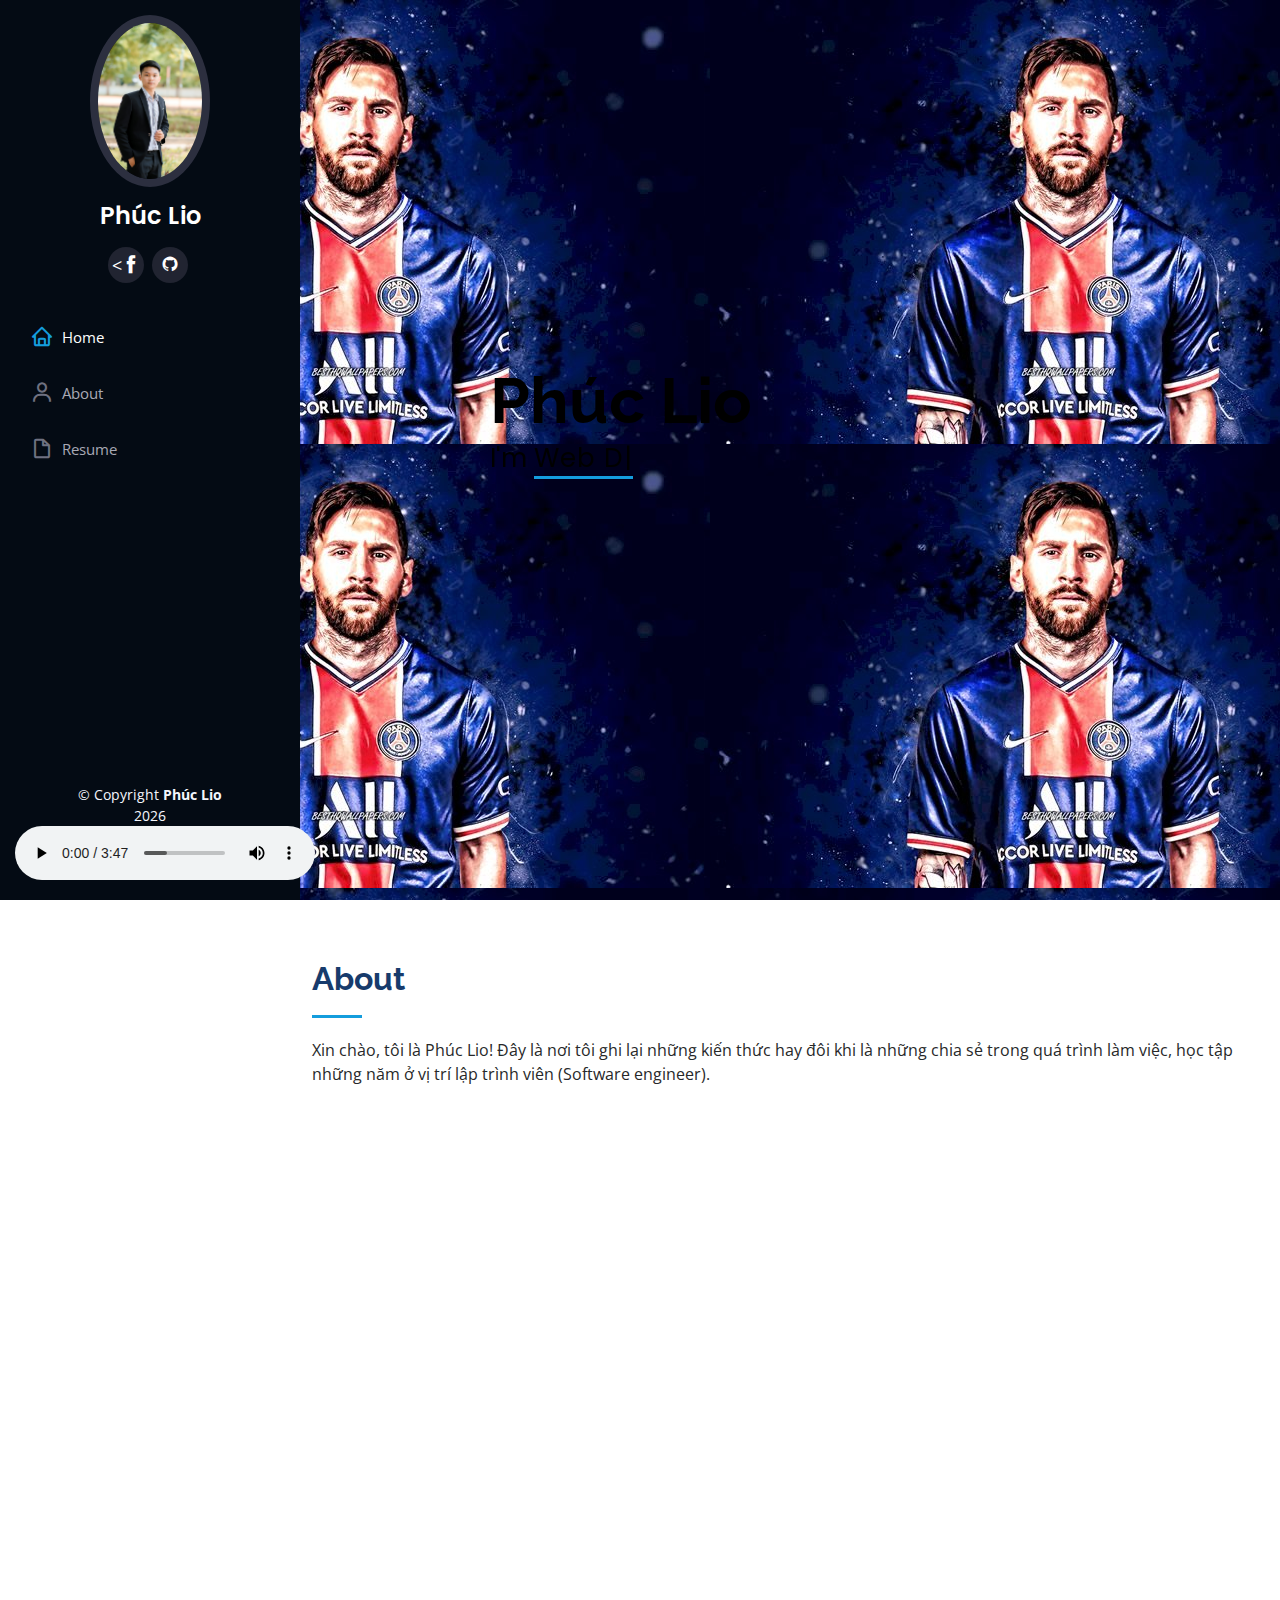
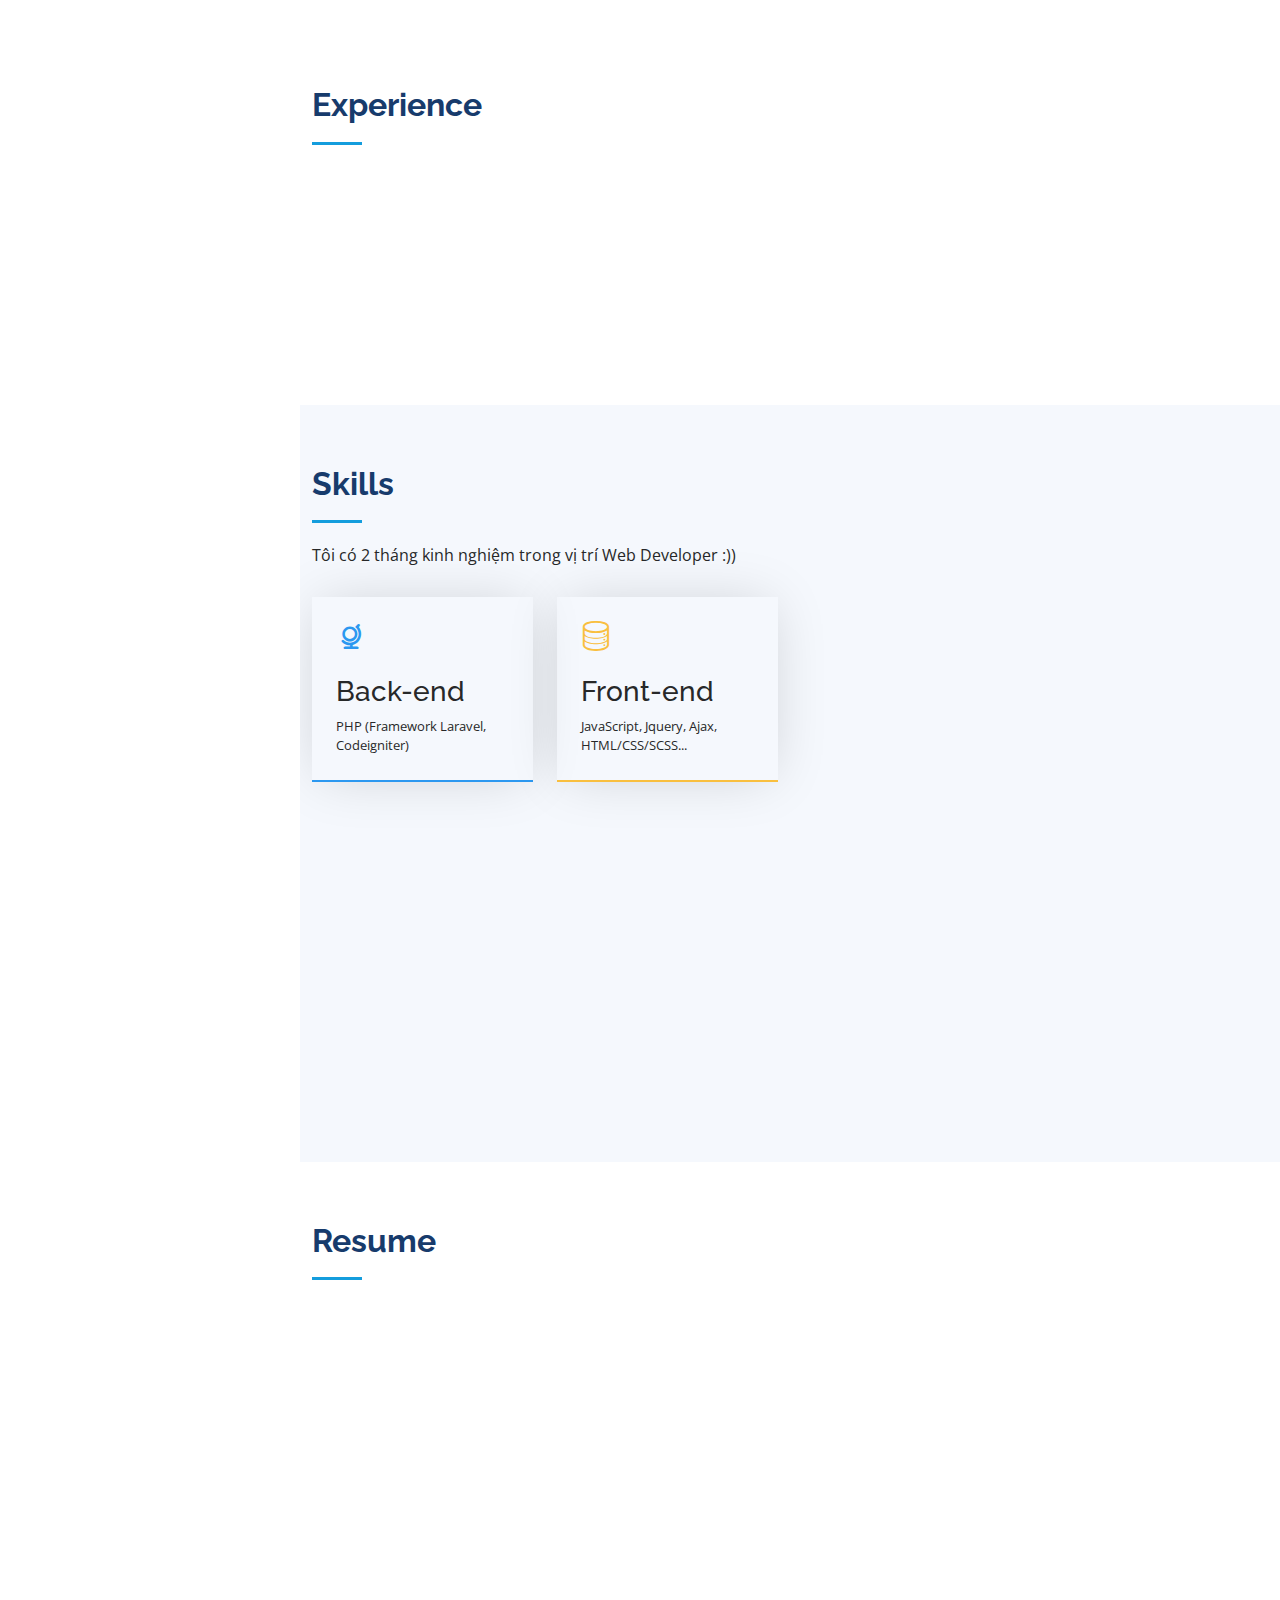
<file: index.html>
<!DOCTYPE html>
<html lang="en">

<head>
    <meta charset="utf-8">
    <meta content="width=device-width, initial-scale=1.0" name="viewport">

    <title>Phúc Lio</title>
    <meta content="" name="description">
    <meta content="" name="keywords">

    <!-- Favicons -->
    <link href="assets/img/logo.png" rel="icon">
    <link href="assets/img/logo.png" rel="apple-touch-icon">

    <!-- Google Fonts -->
    <link href="https://fonts.googleapis.com/css?family=Open+Sans:300,300i,400,400i,600,600i,700,700i|Raleway:300,300i,400,400i,500,500i,600,600i,700,700i|Poppins:300,300i,400,400i,500,500i,600,600i,700,700i" rel="stylesheet">

    <!-- Vendor CSS Files -->
    <link href="assets/vendor/aos/aos.css" rel="stylesheet">
    <link href="assets/vendor/bootstrap/css/bootstrap.min.css" rel="stylesheet">
    <link href="assets/vendor/bootstrap-icons/bootstrap-icons.css" rel="stylesheet">
    <link href="assets/vendor/boxicons/css/boxicons.min.css" rel="stylesheet">
    <link href="assets/vendor/glightbox/css/glightbox.min.css" rel="stylesheet">
    <link href="assets/vendor/swiper/swiper-bundle.min.css" rel="stylesheet">
    <link rel="stylesheet" href="assets/fonts/themify-icons/themify-icons.css">

    <!-- Template Main CSS File -->
    <link href="assets/css/style.css" rel="stylesheet">
    <link href="assets/css/icomoon.css" rel="stylesheet">
</head>

<body>
<!-- ======= Mobile nav toggle button ======= -->
<i class="bi bi-list mobile-nav-toggle d-xl-none"></i>

<!-- ======= Header ======= -->
<header id="header">
    <div class="d-flex flex-column">

        <div class="profile">
            <img src="assets/img/IMG_3470.JPG" alt="" class="img-fluid rounded-circle">
            <h1 class="text-light"><a href="index.html">Phúc Lio</a></h1>
            <div class="social-links mt-3 text-center">
<!--                <a href="#" class="twitter"><i class="bx bxl-twitter"></i></a>-->
<!--                <a href="#" class="facebook"><i class="bx bxl-facebook"></i></a>-->
<!--                <a href="#" class="instagram"><i class="bx bxl-instagram"></i></a>-->
<!--                <a href="#" class="google-plus"><i class="bx bxl-skype"></i></a>-->
                <a href="https://www.facebook.com/profile.php?id=100029298670779" class="linkedin"><<i class="ti-facebook"></i></a>
                <a href="https://github.com/luckylife-2004" class="linkedin"><i class="bx bxl-github"></i></a>
            </div>
        </div>

        <nav id="navbar" class="nav-menu navbar">
            <ul>
                <li><a href="#hero" class="nav-link scrollto active"><i class="bx bx-home"></i> <span>Home</span></a></li>
                <li><a href="#about" class="nav-link scrollto"><i class="bx bx-user"></i> <span>About</span></a></li>
                <li><a href="#resume" class="nav-link scrollto"><i class="bx bx-file-blank"></i> <span>Resume</span></a></li>
            </ul>
        </nav>
    </div>
</header>
<section id="hero" class="d-flex flex-column justify-content-center align-items-center">
    <div class="hero-container" data-aos="fade-in">
        <h1>Phúc Lio</h1>
        <p>I'm <span class="typed" data-typed-items="Web Deverloper. THE KING OF JOB "></span></p>
    </div>
</section>

<main id="main">
    <!-- ======= About Section ======= -->
    <section id="about" class="about">
        <div class="container">

            <div class="section-title">
                <h2>About</h2>
                <p>Xin chào, tôi là Phúc Lio! Đây là nơi tôi ghi lại những kiến thức hay đôi khi là những chia sẻ
                    trong quá trình làm việc, học tập những năm ở vị trí lập trình viên (Software engineer).</p>
            </div>

            <div class="row">
                <div class="col-lg-4" data-aos="fade-right">
                    <img src="assets/img/IMG_3470.JPG" class="img-avatar" alt="">
                </div>
                <div class="col-lg-8 pt-4 pt-lg-0 content" data-aos="fade-left">
                    <h3>Web Developer.</h3>
                    <p class="fst-italic">

                    </p>
                    <div class="row">
                        <div class="col-lg-6">
                            <ul>
                                <li>
                                    <i class="bi bi-chevron-right"></i>
                                    <strong>Birthday:</strong>
                                    <span>13/05/2004</span>
                                </li>
                                <li>
                                    <i class="bi bi-chevron-right"></i>
                                    <strong>City:</strong>
                                    <span>Nghệ An, Việt Nam</span>
                                </li>
                                <li>
                                    <i class="bi bi-chevron-right"></i>
                                    <strong>Email:</strong>
                                    <span>phucchuot37@gmail.com</span>
                                </li>
                            </ul>
                        </div>
                    </div>
                </div>
            </div>

        </div>
    </section>

    <!-- ======= Facts Section ======= -->
    <section id="facts" class="facts">
        <div class="container">

            <div class="section-title">
                <h2>Experience</h2>

            </div>

            <div class="row no-gutters">

                <div class="col-lg-4 col-md-6 d-md-flex align-items-md-stretch" data-aos="fade-up">
                    <div class="count-box flex">
                        <div class="img-company">
                            <img src="assets/img/experience/image2.jfif" class="w-full" alt="Học viện Công Nghệ Bưu Chính Viễn Thông ">
                        </div>
                        <div class="p-l-10">
                            <span class="font-600">Thực tập sinh</span><br>
                            <strong>Sinh viên cntt Học viện Công Nghệ Bưu Chính Viễn Thông</strong><br>
                            <i>09/2022 - 09/2026</i>
                        </div>
                    </div>
                </div>

                <div class="col-lg-4 col-md-6 d-md-flex align-items-md-stretch" data-aos="fade-up" data-aos-delay="100">
                    <div class="count-box flex">
                        <div class="img-company">
                            <img src="assets/img/experience/vccorp.jpeg" class="w-full" alt="VCCorp Corporation">
                        </div>
                        <div class="p-l-10">
                            <span class="font-600">PHP Web Developer</span>
                            <br>
                            <strong>VCCorp Corporation</strong><br>
                            <i>05/2022 - 05/2026</i>
                        </div>
                    </div>
                </div>

                <div class="col-lg-4 col-md-6 d-md-flex align-items-md-stretch" data-aos="fade-up" data-aos-delay="200">
                    <div class="count-box flex">
                        <div class="img-company">
                            <img src="assets/img/experience/pinggo-logo-2.png" class="w-full" alt="PingGo">
                        </div>
                        <div class="p-l-10">
                            <span class="font-600">PHP Web Developer</span>
                            <br>
                            <strong>PingGo</strong><br>
                            <i>06/2022 - Present</i>
                        </div>
                    </div>
                </div>
            </div>

        </div>
    </section>
    </audio>
    <!-- ======= Skills Section ======= -->
    <section id="skills" class="skills section-bg">
        <div class="container">

            <div class="section-title">
                <h2>Skills</h2>
                <p>Tôi có 2 tháng kinh nghiệm trong vị trí Web Developer :))</p>
            </div>

            <div class="row skills-content">

                <div class="colorlib-narrow-content">
                    <div class="row">
                        <div class="col-md-3 animate-box" data-animate-effect="fadeInRight">
                            <div class="services color-1">
                                <span class="icon2"><i class="icon-globe-outline"></i></span>
                                <h3>Back-end</h3>
                                <div class="font-13">
                                    PHP (Framework Laravel, Codeigniter)
                                </div>
                            </div>
                        </div>
                        <div class="col-md-3 animate-box" data-animate-effect="fadeInTop">
                            <div class="services color-3">
                                <span class="icon2"><i class="icon-data"></i></span>
                                <h3>Front-end</h3>
                                <div class="font-13">
                                    JavaScript, Jquery, Ajax, HTML/CSS/SCSS...
                                </div>
                            </div>
                        </div>
                    </div>
                </div>

                <div class="col-lg-6" data-aos="fade-up">
                    <div class="progress">
                        <span class="skill">HTML <i class="val">100%</i></span>
                        <div class="progress-bar-wrap">
                            <div class="progress-bar" role="progressbar" aria-valuenow="100" aria-valuemin="0"
                                 aria-valuemax="100"></div>
                        </div>
                    </div>

                    <div class="progress">
                        <span class="skill">CSS/SCSS <i class="val">90%</i></span>
                        <div class="progress-bar-wrap">
                            <div class="progress-bar" role="progressbar" aria-valuenow="90" aria-valuemin="0"
                                 aria-valuemax="100"></div>
                        </div>
                    </div>

                    <div class="progress">
                        <span class="skill">JavaScript <i class="val">70%</i></span>
                        <div class="progress-bar-wrap">
                            <div class="progress-bar" role="progressbar" aria-valuenow="70" aria-valuemin="0"
                                 aria-valuemax="100"></div>
                        </div>
                    </div>

                    <div class="progress">
                        <span class="skill">Jquery, Ajax <i class="val">80%</i></span>
                        <div class="progress-bar-wrap">
                            <div class="progress-bar" role="progressbar" aria-valuenow="80" aria-valuemin="0"
                                 aria-valuemax="100"></div>
                        </div>
                    </div>

                </div>

                <div class="col-lg-6" data-aos="fade-up" data-aos-delay="100">

                    <div class="progress">
                        <span class="skill">PHP <i class="val">85%</i></span>
                        <div class="progress-bar-wrap">
                            <div class="progress-bar" role="progressbar" aria-valuenow="80" aria-valuemin="0"
                                 aria-valuemax="100"></div>
                        </div>
                    </div>

                    <div class="progress">
                        <span class="skill">Laravel/Codeigniter <i class="val">85%</i></span>
                        <div class="progress-bar-wrap">
                            <div class="progress-bar" role="progressbar" aria-valuenow="80" aria-valuemin="0"
                                 aria-valuemax="100"></div>
                        </div>
                    </div>

                    <div class="progress">
                        <span class="skill">Git/Git flow<i class="val">90%</i></span>
                        <div class="progress-bar-wrap">
                            <div class="progress-bar" role="progressbar" aria-valuenow="90" aria-valuemin="0"
                                 aria-valuemax="100"></div>
                        </div>
                    </div>

                </div>

            </div>

        </div>
    </section>

    <!-- ======= Resume Section ======= -->
    <section id="resume" class="resume">
        <div class="container">

            <div class="section-title">
                <h2>Resume</h2>
                <!--          <p></p>-->
            </div>

            <div class="row">
                <div class="col-lg-6" data-aos="fade-up">
                    <h3 class="resume-title">Sumary</h3>
                    <div class="resume-item pb-0">
                        <h4>Nguyễn Đình Phúc (Phúc Lio )</h4>
                        <p><em>Tôi có 2 tháng kinh nghiệm trong vị trí Web Developer. Ngoài công việc chuyên môn tôi có
                            niềm đam mê với dòng xe roll roy, BMW , Lexus</em></p>
                        <ul>
                            <li>Nghe An, Viet Nam</li>
                            <li>phucchuot37@gmail.com</li>
                        </ul>
                    </div>

                    <h3 class="resume-title">Education</h3>
                    <div class="resume-item">
                        <h4>Học viện Công Nghệ Bưu Chính Viễn Thông</h4>
                        <h5>2022 - 2026</h5>
                        <p><em>Chuyên ngành: Công nghệ phần mềm</em></p>
                        <p>Tốt nghiệp loại xuất sắc 4/4</p>
                    </div>
                    <div class="resume-item">
                        <h4>Giải 3 HSG tỉnh môn tin học</h4>
                        <h5>2022</h5>
                    </div>

                </div>
            </div>

        </div>
    </section>

      </div>
    </div>
  </section>


</main><!-- End #main -->

<!-- ======= Footer ======= -->
<footer id="footer">
    <div class="container">
        <div class="copyright">
            &copy; Copyright <strong><span>Phúc Lio</span></strong><br>
          <span id="copyright-years"></span>
        </div>
    </div>
 <audio controls autoplay>
    <source src="assets/img/05 Khong Phai_ - Tang Duy Tan_ T_R_I_ Ph.mp3" type="audio/ogg">
    <source src="https://zingmp3.vn/album/05-Khong-Phai-Single-Tang-Duy-Tan-T-R-I/60D0O9U9.html" type="audio/mp3">
  Your browser does not support the audio element.
  </audio>   
</footer>

<a href="#" class="back-to-top d-flex align-items-center justify-content-center"><i
        class="bi bi-arrow-up-short"></i></a>

<!-- Vendor JS Files -->
<script src="assets/vendor/purecounter/purecounter.js"></script>
<script src="assets/vendor/aos/aos.js"></script>
<script src="assets/vendor/bootstrap/js/bootstrap.bundle.min.js"></script>
<script src="assets/vendor/glightbox/js/glightbox.min.js"></script>
<script src="assets/vendor/isotope-layout/isotope.pkgd.min.js"></script>
<script src="assets/vendor/swiper/swiper-bundle.min.js"></script>
<script src="assets/vendor/typed.js/typed.min.js"></script>
<script src="assets/vendor/waypoints/noframework.waypoints.js"></script>
<script src="assets/vendor/php-email-form/validate.js"></script>
<script src="https://cdnjs.cloudflare.com/ajax/libs/jquery/3.6.0/jquery.min.js" integrity="sha512-894YE6QWD5I59HgZOGReFYm4dnWc1Qt5NtvYSaNcOP+u1T9qYdvdihz0PPSiiqn/+/3e7Jo4EaG7TubfWGUrMQ==" crossorigin="anonymous" referrerpolicy="no-referrer"></script>

<!-- Template Main JS File -->
<script src="assets/js/main.js"></script>
</body>

</html>
</file>
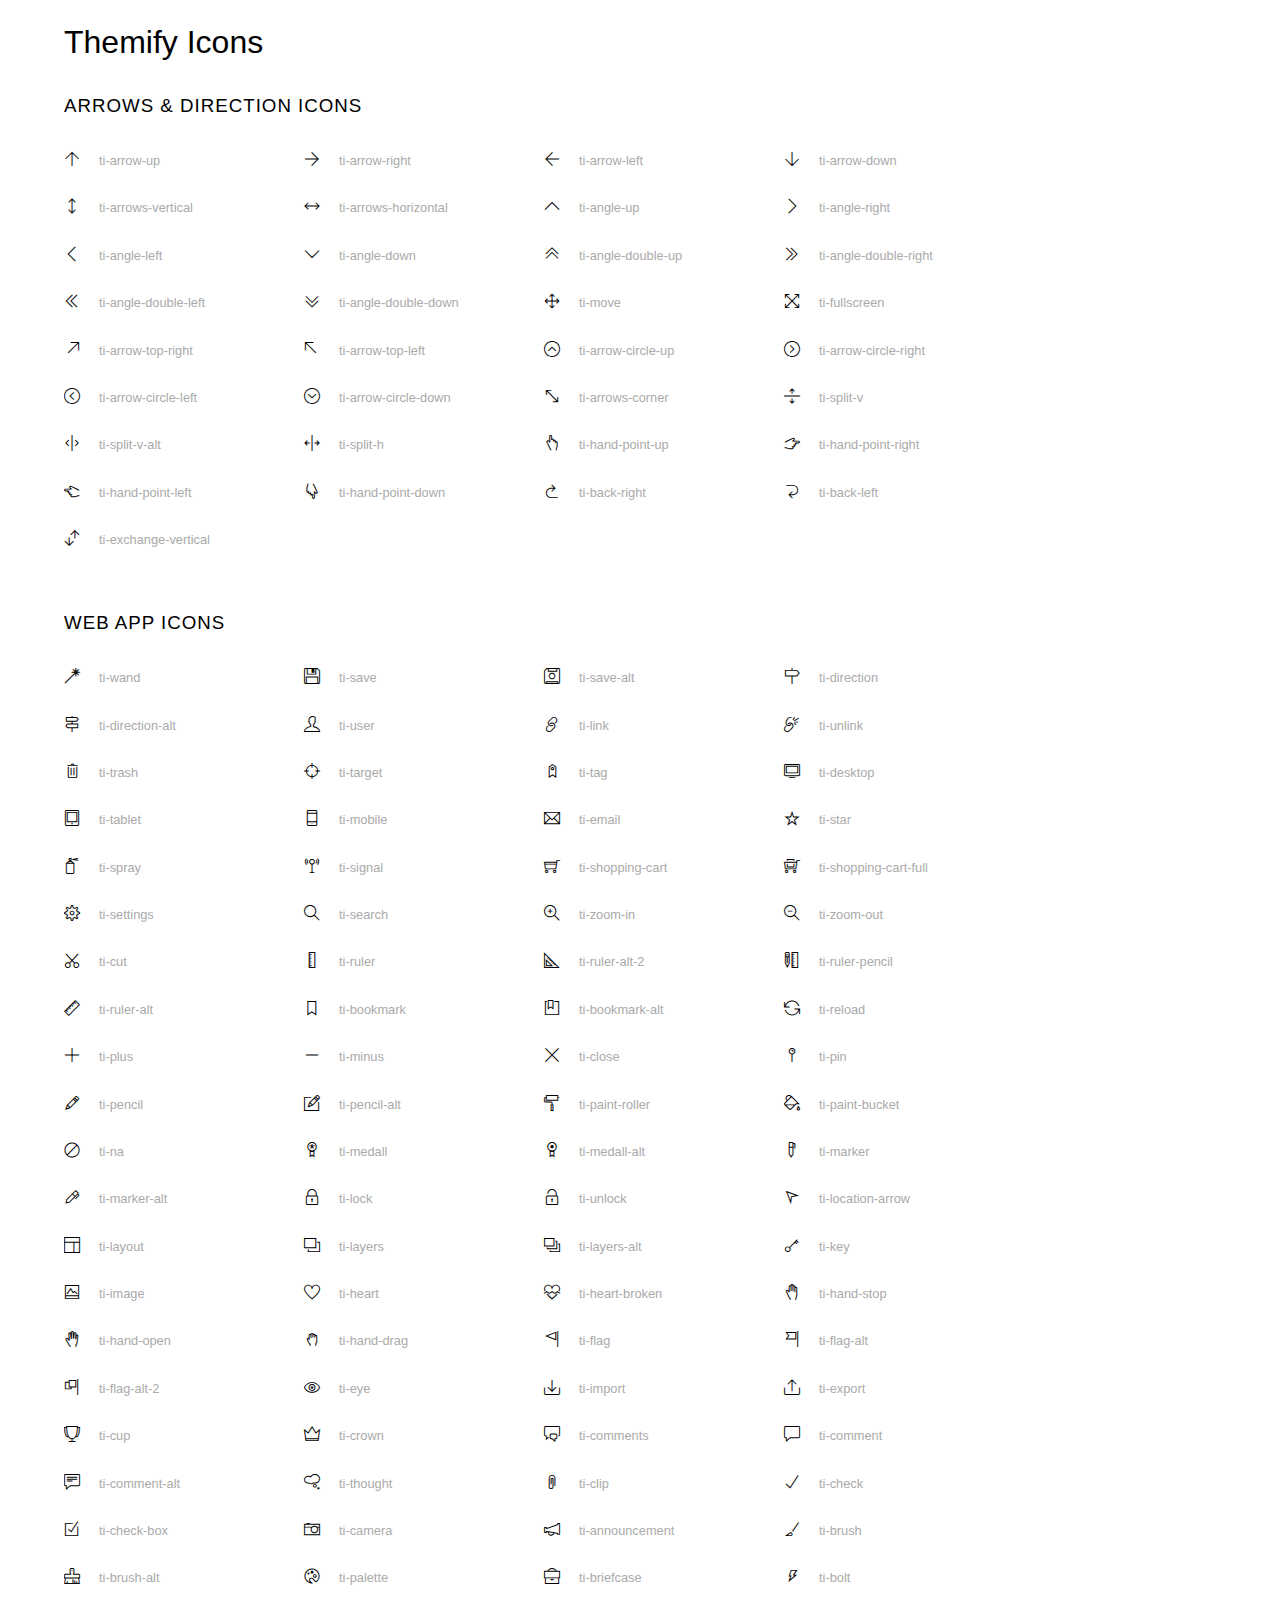
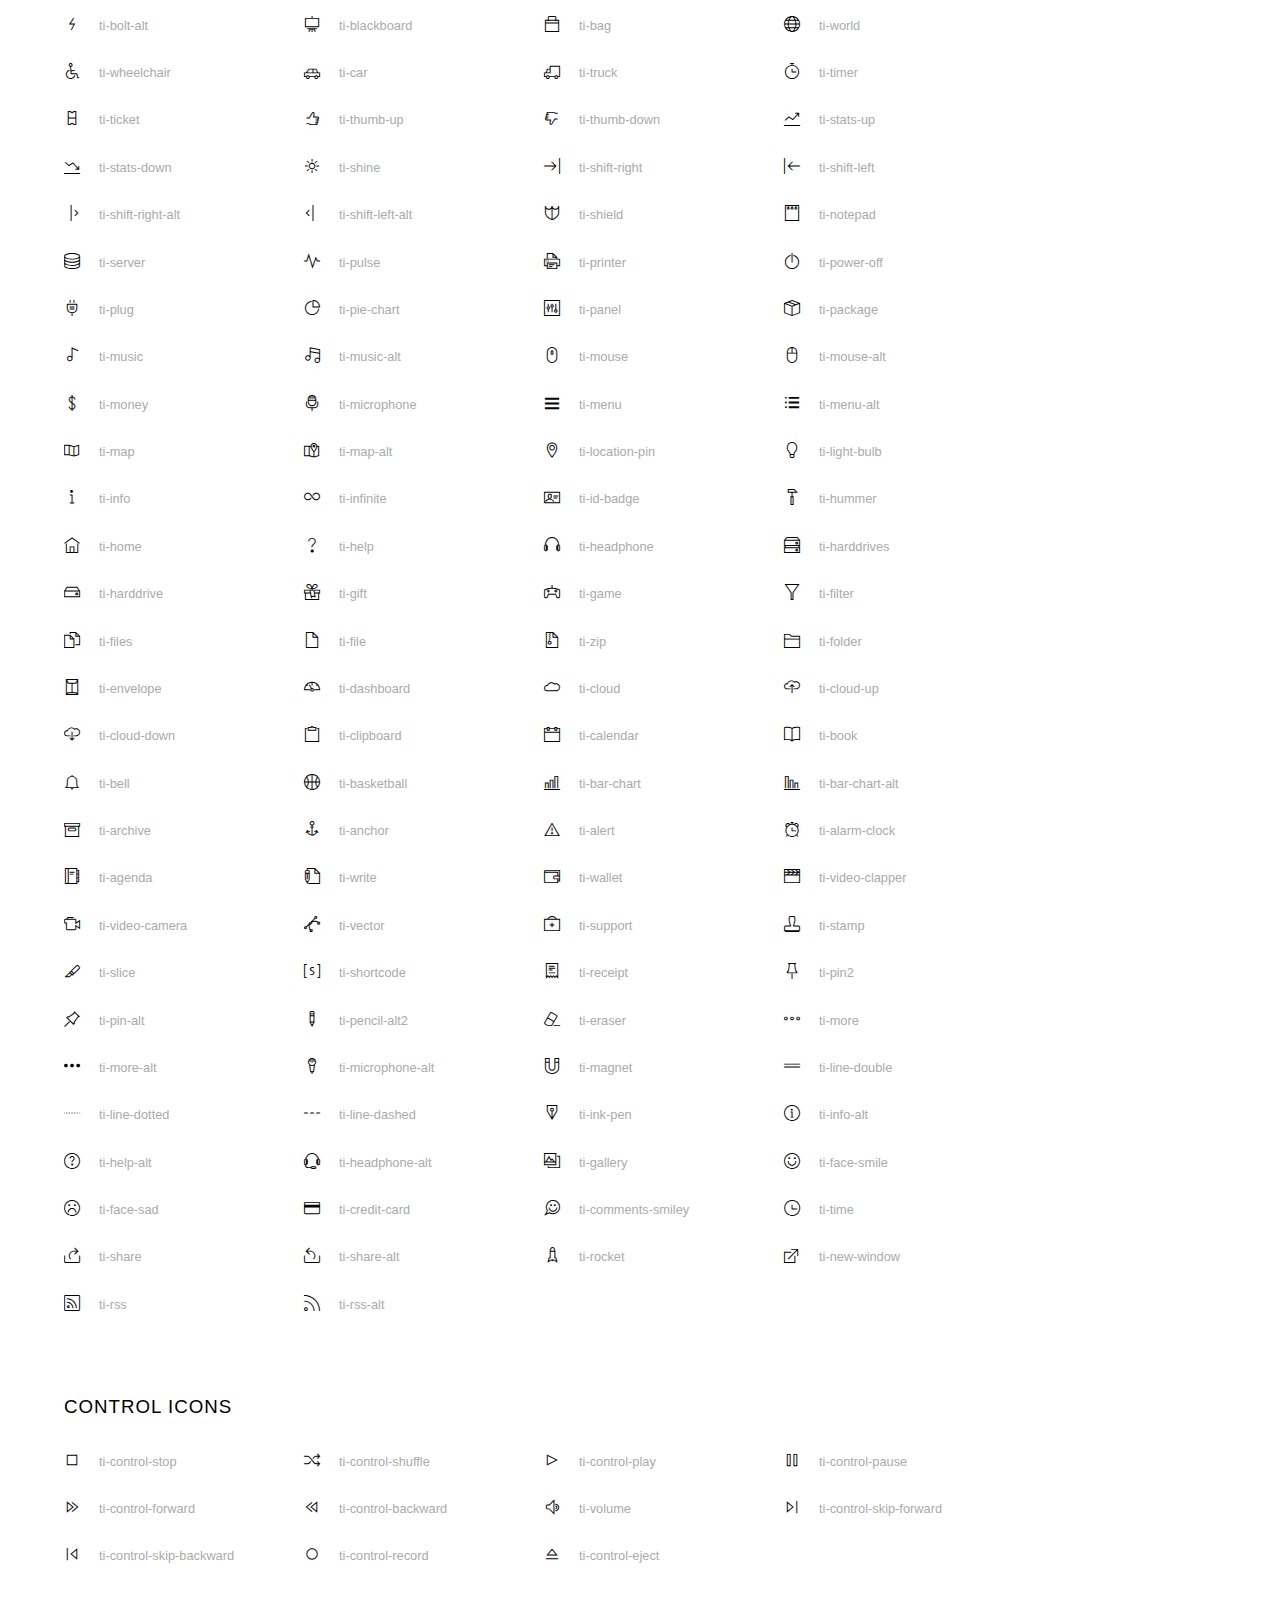
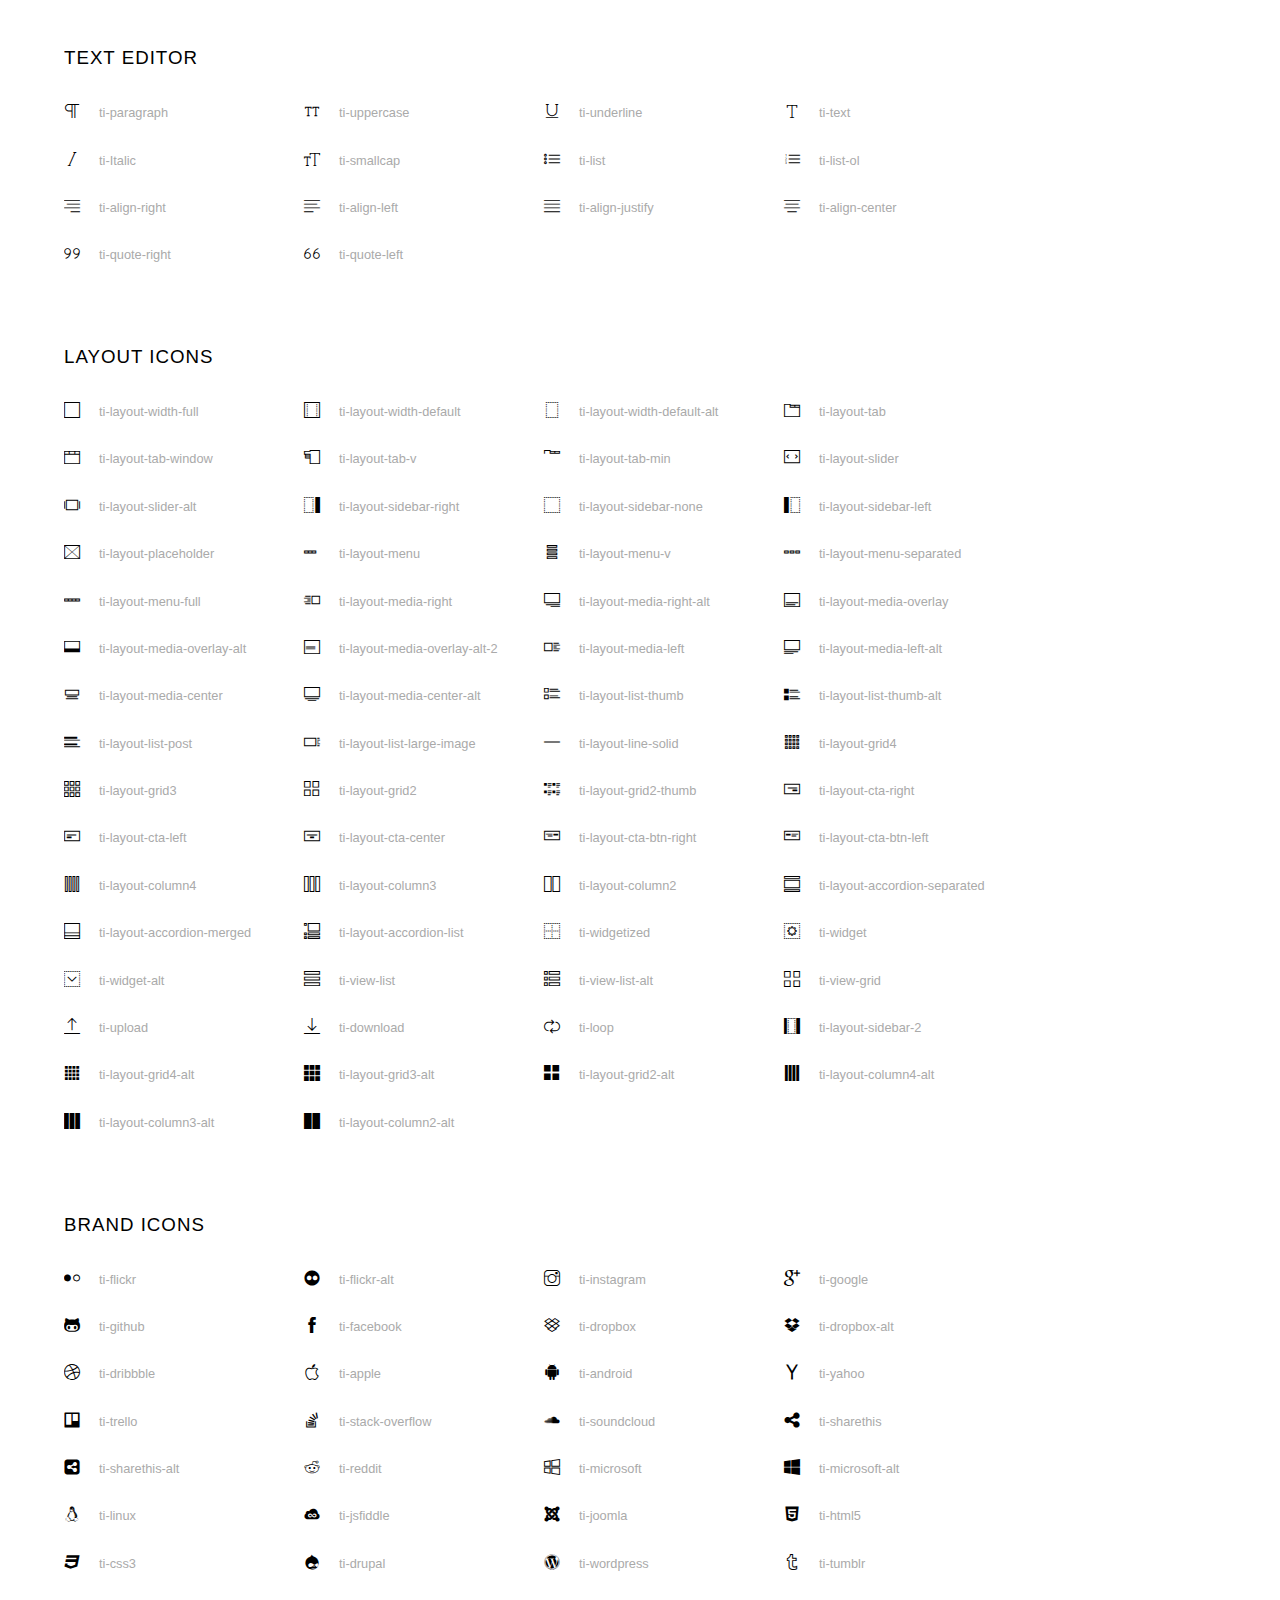
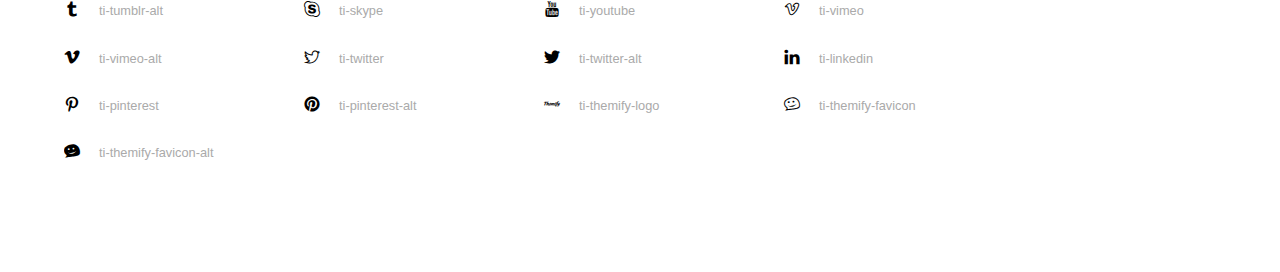
<file: assets/fonts/themify-icons/index.html>
<!doctype html>
<html>
<head>
	<meta charset="utf-8">
	<title>Themify Icon Font</title>
	<meta name="viewport" content="width=device-width">
	<link rel="stylesheet" href="demo-files/demo.css">
	<link rel="stylesheet" href="themify-icons.css">
	<!--[if lt IE 8]><!-->
	<link rel="stylesheet" href="ie7/ie7.css">
	<!--<![endif]-->
</head>
<body>
	<h1>Themify Icons</h1>

	<div class="icon-section">

		<div class="icon-section">
			<h3>Arrows &amp; Direction Icons </h3>

			<div class="icon-container">
				<span class="ti-arrow-up"></span><span class="icon-name"> ti-arrow-up</span>
			</div>
			<div class="icon-container">
				<span class="ti-arrow-right"></span><span class="icon-name"> ti-arrow-right</span>
			</div>
			<div class="icon-container">
				<span class="ti-arrow-left"></span><span class="icon-name"> ti-arrow-left</span>
			</div>
			<div class="icon-container">
				<span class="ti-arrow-down"></span><span class="icon-name"> ti-arrow-down</span>
			</div>
			<div class="icon-container">
				<span class="ti-arrows-vertical"></span><span class="icon-name"> ti-arrows-vertical</span>
			</div>
			<div class="icon-container">
				<span class="ti-arrows-horizontal"></span><span class="icon-name"> ti-arrows-horizontal</span>
			</div>
			<div class="icon-container">
				<span class="ti-angle-up"></span><span class="icon-name"> ti-angle-up</span>
			</div>
			<div class="icon-container">
				<span class="ti-angle-right"></span><span class="icon-name"> ti-angle-right</span>
			</div>
			<div class="icon-container">
				<span class="ti-angle-left"></span><span class="icon-name"> ti-angle-left</span>
			</div>
			<div class="icon-container">
				<span class="ti-angle-down"></span><span class="icon-name"> ti-angle-down</span>
			</div>	
			<div class="icon-container">
				<span class="ti-angle-double-up"></span><span class="icon-name"> ti-angle-double-up</span>
			</div>
			<div class="icon-container">
				<span class="ti-angle-double-right"></span><span class="icon-name"> ti-angle-double-right</span>
			</div>
			<div class="icon-container">
				<span class="ti-angle-double-left"></span><span class="icon-name"> ti-angle-double-left</span>
			</div>
			<div class="icon-container">
				<span class="ti-angle-double-down"></span><span class="icon-name"> ti-angle-double-down</span>
			</div>					
			<div class="icon-container">
				<span class="ti-move"></span><span class="icon-name"> ti-move</span>
			</div>
			<div class="icon-container">
				<span class="ti-fullscreen"></span><span class="icon-name"> ti-fullscreen</span>
			</div>
			<div class="icon-container">
				<span class="ti-arrow-top-right"></span><span class="icon-name"> ti-arrow-top-right</span>
			</div>
			<div class="icon-container">
				<span class="ti-arrow-top-left"></span><span class="icon-name"> ti-arrow-top-left</span>
			</div>
			<div class="icon-container">
				<span class="ti-arrow-circle-up"></span><span class="icon-name"> ti-arrow-circle-up</span>
			</div>
			<div class="icon-container">
				<span class="ti-arrow-circle-right"></span><span class="icon-name"> ti-arrow-circle-right</span>
			</div>
			<div class="icon-container">
				<span class="ti-arrow-circle-left"></span><span class="icon-name"> ti-arrow-circle-left</span>
			</div>
			<div class="icon-container">
				<span class="ti-arrow-circle-down"></span><span class="icon-name"> ti-arrow-circle-down</span>
			</div>
			<div class="icon-container">
				<span class="ti-arrows-corner"></span><span class="icon-name"> ti-arrows-corner</span>
			</div>
			<div class="icon-container">
				<span class="ti-split-v"></span><span class="icon-name"> ti-split-v</span>
			</div>

			<div class="icon-container">
				<span class="ti-split-v-alt"></span><span class="icon-name"> ti-split-v-alt</span>
			</div>
			<div class="icon-container">
				<span class="ti-split-h"></span><span class="icon-name"> ti-split-h</span>
			</div>
			<div class="icon-container">
				<span class="ti-hand-point-up"></span><span class="icon-name"> ti-hand-point-up</span>
			</div>
			<div class="icon-container">
				<span class="ti-hand-point-right"></span><span class="icon-name"> ti-hand-point-right</span>
			</div>
			<div class="icon-container">
				<span class="ti-hand-point-left"></span><span class="icon-name"> ti-hand-point-left</span>
			</div>
			<div class="icon-container">
				<span class="ti-hand-point-down"></span><span class="icon-name"> ti-hand-point-down</span>
			</div>
			<div class="icon-container">
				<span class="ti-back-right"></span><span class="icon-name"> ti-back-right</span>
			</div>
			<div class="icon-container">
				<span class="ti-back-left"></span><span class="icon-name"> ti-back-left</span>
			</div>
			<div class="icon-container">
				<span class="ti-exchange-vertical"></span><span class="icon-name"> ti-exchange-vertical</span>
			</div>

		</div> <!-- Arrows Icons -->



		<h3>Web App Icons</h3>
		
		<div class="icon-section">

			<div class="icon-container">
				<span class="ti-wand"></span><span class="icon-name"> ti-wand</span>
			</div>
			<div class="icon-container">
				<span class="ti-save"></span><span class="icon-name"> ti-save</span>
			</div>
			<div class="icon-container">
				<span class="ti-save-alt"></span><span class="icon-name"> ti-save-alt</span>
			</div>

			<div class="icon-container">
				<span class="ti-direction"></span><span class="icon-name"> ti-direction</span>
			</div>
			<div class="icon-container">
				<span class="ti-direction-alt"></span><span class="icon-name"> ti-direction-alt</span>
			</div>
			<div class="icon-container">
				<span class="ti-user"></span><span class="icon-name"> ti-user</span>
			</div>
			<div class="icon-container">
				<span class="ti-link"></span><span class="icon-name"> ti-link</span>
			</div>
			<div class="icon-container">
				<span class="ti-unlink"></span><span class="icon-name"> ti-unlink</span>
			</div>
			<div class="icon-container">
				<span class="ti-trash"></span><span class="icon-name"> ti-trash</span>
			</div>
			<div class="icon-container">
				<span class="ti-target"></span><span class="icon-name"> ti-target</span>
			</div>
			<div class="icon-container">
				<span class="ti-tag"></span><span class="icon-name"> ti-tag</span>
			</div>
			<div class="icon-container">
				<span class="ti-desktop"></span><span class="icon-name"> ti-desktop</span>
			</div>
			<div class="icon-container">
				<span class="ti-tablet"></span><span class="icon-name"> ti-tablet</span>
			</div>
			<div class="icon-container">
				<span class="ti-mobile"></span><span class="icon-name"> ti-mobile</span>
			</div>
			<div class="icon-container">
				<span class="ti-email"></span><span class="icon-name"> ti-email</span>
			</div>	
			<div class="icon-container">
				<span class="ti-star"></span><span class="icon-name"> ti-star</span>
			</div>
			<div class="icon-container">
				<span class="ti-spray"></span><span class="icon-name"> ti-spray</span>
			</div>
			<div class="icon-container">
				<span class="ti-signal"></span><span class="icon-name"> ti-signal</span>
			</div>
			<div class="icon-container">
				<span class="ti-shopping-cart"></span><span class="icon-name"> ti-shopping-cart</span>
			</div>
			<div class="icon-container">
				<span class="ti-shopping-cart-full"></span><span class="icon-name"> ti-shopping-cart-full</span>
			</div>
			<div class="icon-container">
				<span class="ti-settings"></span><span class="icon-name"> ti-settings</span>
			</div>
			<div class="icon-container">
				<span class="ti-search"></span><span class="icon-name"> ti-search</span>
			</div>
			<div class="icon-container">
				<span class="ti-zoom-in"></span><span class="icon-name"> ti-zoom-in</span>
			</div>
			<div class="icon-container">
				<span class="ti-zoom-out"></span><span class="icon-name"> ti-zoom-out</span>
			</div>
			<div class="icon-container">
				<span class="ti-cut"></span><span class="icon-name"> ti-cut</span>
			</div>
			<div class="icon-container">
				<span class="ti-ruler"></span><span class="icon-name"> ti-ruler</span>
			</div>
			<div class="icon-container">
				<span class="ti-ruler-alt-2"></span><span class="icon-name"> ti-ruler-alt-2</span>
			</div>			
			<div class="icon-container">
				<span class="ti-ruler-pencil"></span><span class="icon-name"> ti-ruler-pencil</span>
			</div>
			<div class="icon-container">
				<span class="ti-ruler-alt"></span><span class="icon-name"> ti-ruler-alt</span>
			</div>
			<div class="icon-container">
				<span class="ti-bookmark"></span><span class="icon-name"> ti-bookmark</span>
			</div>
			<div class="icon-container">
				<span class="ti-bookmark-alt"></span><span class="icon-name"> ti-bookmark-alt</span>
			</div>
			<div class="icon-container">
				<span class="ti-reload"></span><span class="icon-name"> ti-reload</span>
			</div>
			<div class="icon-container">
				<span class="ti-plus"></span><span class="icon-name"> ti-plus</span>
			</div>
			<div class="icon-container">
				<span class="ti-minus"></span><span class="icon-name"> ti-minus</span>
			</div>
			<div class="icon-container">
				<span class="ti-close"></span><span class="icon-name"> ti-close</span>
			</div>			
			<div class="icon-container">
				<span class="ti-pin"></span><span class="icon-name"> ti-pin</span>
			</div>
			<div class="icon-container">
				<span class="ti-pencil"></span><span class="icon-name"> ti-pencil</span>
			</div>
					
		  	<div class="icon-container">
				<span class="ti-pencil-alt"></span><span class="icon-name"> ti-pencil-alt</span>
			</div>
			<div class="icon-container">
				<span class="ti-paint-roller"></span><span class="icon-name"> ti-paint-roller</span>
			</div>
			<div class="icon-container">
				<span class="ti-paint-bucket"></span><span class="icon-name"> ti-paint-bucket</span>
			</div>
			<div class="icon-container">
				<span class="ti-na"></span><span class="icon-name"> ti-na</span>
			</div>
			<div class="icon-container">
				<span class="ti-medall"></span><span class="icon-name"> ti-medall</span>
			</div>
			<div class="icon-container">
				<span class="ti-medall-alt"></span><span class="icon-name"> ti-medall-alt</span>
			</div>
			<div class="icon-container">
				<span class="ti-marker"></span><span class="icon-name"> ti-marker</span>
			</div>
			<div class="icon-container">
				<span class="ti-marker-alt"></span><span class="icon-name"> ti-marker-alt</span>
			</div>

			<div class="icon-container">
				<span class="ti-lock"></span><span class="icon-name"> ti-lock</span>
			</div>
			<div class="icon-container">
				<span class="ti-unlock"></span><span class="icon-name"> ti-unlock</span>
			</div>
			<div class="icon-container">
				<span class="ti-location-arrow"></span><span class="icon-name"> ti-location-arrow</span>
			</div>
			<div class="icon-container">
				<span class="ti-layout"></span><span class="icon-name"> ti-layout</span>
			</div>
			<div class="icon-container">
				<span class="ti-layers"></span><span class="icon-name"> ti-layers</span>
			</div>
			<div class="icon-container">
				<span class="ti-layers-alt"></span><span class="icon-name"> ti-layers-alt</span>
			</div>
			<div class="icon-container">
				<span class="ti-key"></span><span class="icon-name"> ti-key</span>
			</div>
			<div class="icon-container">
				<span class="ti-image"></span><span class="icon-name"> ti-image</span>
			</div>
			<div class="icon-container">
				<span class="ti-heart"></span><span class="icon-name"> ti-heart</span>
			</div>
			<div class="icon-container">
				<span class="ti-heart-broken"></span><span class="icon-name"> ti-heart-broken</span>
			</div>
			<div class="icon-container">
				<span class="ti-hand-stop"></span><span class="icon-name"> ti-hand-stop</span>
			</div>
			<div class="icon-container">
				<span class="ti-hand-open"></span><span class="icon-name"> ti-hand-open</span>
			</div>
			<div class="icon-container">
				<span class="ti-hand-drag"></span><span class="icon-name"> ti-hand-drag</span>
			</div>
			<div class="icon-container">
				<span class="ti-flag"></span><span class="icon-name"> ti-flag</span>
			</div>
			<div class="icon-container">
				<span class="ti-flag-alt"></span><span class="icon-name"> ti-flag-alt</span>
			</div>
			<div class="icon-container">
				<span class="ti-flag-alt-2"></span><span class="icon-name"> ti-flag-alt-2</span>
			</div>
			<div class="icon-container">
				<span class="ti-eye"></span><span class="icon-name"> ti-eye</span>
			</div>
			<div class="icon-container">
				<span class="ti-import"></span><span class="icon-name"> ti-import</span>
			</div>			
			<div class="icon-container">
				<span class="ti-export"></span><span class="icon-name"> ti-export</span>
			</div>
			<div class="icon-container">
				<span class="ti-cup"></span><span class="icon-name"> ti-cup</span>
			</div>
			<div class="icon-container">
				<span class="ti-crown"></span><span class="icon-name"> ti-crown</span>
			</div>
			<div class="icon-container">
				<span class="ti-comments"></span><span class="icon-name"> ti-comments</span>
			</div>
			<div class="icon-container">
				<span class="ti-comment"></span><span class="icon-name"> ti-comment</span>
			</div>
			<div class="icon-container">
				<span class="ti-comment-alt"></span><span class="icon-name"> ti-comment-alt</span>
			</div>
			<div class="icon-container">
				<span class="ti-thought"></span><span class="icon-name"> ti-thought</span>
			</div>			
			<div class="icon-container">
				<span class="ti-clip"></span><span class="icon-name"> ti-clip</span>
			</div>

			<div class="icon-container">
				<span class="ti-check"></span><span class="icon-name"> ti-check</span>
			</div>
			<div class="icon-container">
				<span class="ti-check-box"></span><span class="icon-name"> ti-check-box</span>
			</div>
			<div class="icon-container">
				<span class="ti-camera"></span><span class="icon-name"> ti-camera</span>
			</div>
			<div class="icon-container">
				<span class="ti-announcement"></span><span class="icon-name"> ti-announcement</span>
			</div>
			<div class="icon-container">
				<span class="ti-brush"></span><span class="icon-name"> ti-brush</span>
			</div>
			<div class="icon-container">
				<span class="ti-brush-alt"></span><span class="icon-name"> ti-brush-alt</span>
			</div>
			<div class="icon-container">
				<span class="ti-palette"></span><span class="icon-name"> ti-palette</span>
			</div>			
			<div class="icon-container">
				<span class="ti-briefcase"></span><span class="icon-name"> ti-briefcase</span>
			</div>
			<div class="icon-container">
				<span class="ti-bolt"></span><span class="icon-name"> ti-bolt</span>
			</div>
			<div class="icon-container">
				<span class="ti-bolt-alt"></span><span class="icon-name"> ti-bolt-alt</span>
			</div>
			<div class="icon-container">
				<span class="ti-blackboard"></span><span class="icon-name"> ti-blackboard</span>
			</div>
			<div class="icon-container">
				<span class="ti-bag"></span><span class="icon-name"> ti-bag</span>
			</div>
			<div class="icon-container">
				<span class="ti-world"></span><span class="icon-name"> ti-world</span>
			</div>
			<div class="icon-container">
				<span class="ti-wheelchair"></span><span class="icon-name"> ti-wheelchair</span>
			</div>
			<div class="icon-container">
				<span class="ti-car"></span><span class="icon-name"> ti-car</span>
			</div>
			<div class="icon-container">
				<span class="ti-truck"></span><span class="icon-name"> ti-truck</span>
			</div>
			<div class="icon-container">
				<span class="ti-timer"></span><span class="icon-name"> ti-timer</span>
			</div>
			<div class="icon-container">
				<span class="ti-ticket"></span><span class="icon-name"> ti-ticket</span>
			</div>
			<div class="icon-container">
				<span class="ti-thumb-up"></span><span class="icon-name"> ti-thumb-up</span>
			</div>
			<div class="icon-container">
				<span class="ti-thumb-down"></span><span class="icon-name"> ti-thumb-down</span>
			</div>

			<div class="icon-container">
				<span class="ti-stats-up"></span><span class="icon-name"> ti-stats-up</span>
			</div>
			<div class="icon-container">
				<span class="ti-stats-down"></span><span class="icon-name"> ti-stats-down</span>
			</div>
			<div class="icon-container">
				<span class="ti-shine"></span><span class="icon-name"> ti-shine</span>
			</div>
			<div class="icon-container">
				<span class="ti-shift-right"></span><span class="icon-name"> ti-shift-right</span>
			</div>
			<div class="icon-container">
				<span class="ti-shift-left"></span><span class="icon-name"> ti-shift-left</span>
			</div>

			<div class="icon-container">
				<span class="ti-shift-right-alt"></span><span class="icon-name"> ti-shift-right-alt</span>
			</div>
			<div class="icon-container">
				<span class="ti-shift-left-alt"></span><span class="icon-name"> ti-shift-left-alt</span>
			</div>
			<div class="icon-container">
				<span class="ti-shield"></span><span class="icon-name"> ti-shield</span>
			</div>
			<div class="icon-container">
				<span class="ti-notepad"></span><span class="icon-name"> ti-notepad</span>
			</div>
			<div class="icon-container">
				<span class="ti-server"></span><span class="icon-name"> ti-server</span>
			</div>

			<div class="icon-container">
				<span class="ti-pulse"></span><span class="icon-name"> ti-pulse</span>
			</div>
			<div class="icon-container">
				<span class="ti-printer"></span><span class="icon-name"> ti-printer</span>
			</div>
			<div class="icon-container">
				<span class="ti-power-off"></span><span class="icon-name"> ti-power-off</span>
			</div>
			<div class="icon-container">
				<span class="ti-plug"></span><span class="icon-name"> ti-plug</span>
			</div>
			<div class="icon-container">
				<span class="ti-pie-chart"></span><span class="icon-name"> ti-pie-chart</span>
			</div>

			<div class="icon-container">
				<span class="ti-panel"></span><span class="icon-name"> ti-panel</span>
			</div>
			<div class="icon-container">
				<span class="ti-package"></span><span class="icon-name"> ti-package</span>
			</div>
			<div class="icon-container">
				<span class="ti-music"></span><span class="icon-name"> ti-music</span>
			</div>
			<div class="icon-container">
				<span class="ti-music-alt"></span><span class="icon-name"> ti-music-alt</span>
			</div>
			<div class="icon-container">
				<span class="ti-mouse"></span><span class="icon-name"> ti-mouse</span>
			</div>
			<div class="icon-container">
				<span class="ti-mouse-alt"></span><span class="icon-name"> ti-mouse-alt</span>
			</div>
			<div class="icon-container">
				<span class="ti-money"></span><span class="icon-name"> ti-money</span>
			</div>
			<div class="icon-container">
				<span class="ti-microphone"></span><span class="icon-name"> ti-microphone</span>
			</div>
			<div class="icon-container">
				<span class="ti-menu"></span><span class="icon-name"> ti-menu</span>
			</div>
			<div class="icon-container">
				<span class="ti-menu-alt"></span><span class="icon-name"> ti-menu-alt</span>
			</div>
			<div class="icon-container">
				<span class="ti-map"></span><span class="icon-name"> ti-map</span>
			</div>
			<div class="icon-container">
				<span class="ti-map-alt"></span><span class="icon-name"> ti-map-alt</span>
			</div>

			<div class="icon-container">
				<span class="ti-location-pin"></span><span class="icon-name"> ti-location-pin</span>
			</div>

			<div class="icon-container">
				<span class="ti-light-bulb"></span><span class="icon-name"> ti-light-bulb</span>
			</div>
			<div class="icon-container">
				<span class="ti-info"></span><span class="icon-name"> ti-info</span>
			</div>
			<div class="icon-container">
				<span class="ti-infinite"></span><span class="icon-name"> ti-infinite</span>
			</div>
			<div class="icon-container">
				<span class="ti-id-badge"></span><span class="icon-name"> ti-id-badge</span>
			</div>
			<div class="icon-container">
				<span class="ti-hummer"></span><span class="icon-name"> ti-hummer</span>
			</div>
			<div class="icon-container">
				<span class="ti-home"></span><span class="icon-name"> ti-home</span>
			</div>
			<div class="icon-container">
				<span class="ti-help"></span><span class="icon-name"> ti-help</span>
			</div>
			<div class="icon-container">
				<span class="ti-headphone"></span><span class="icon-name"> ti-headphone</span>
			</div>
			<div class="icon-container">
				<span class="ti-harddrives"></span><span class="icon-name"> ti-harddrives</span>
			</div>
			<div class="icon-container">
				<span class="ti-harddrive"></span><span class="icon-name"> ti-harddrive</span>
			</div>
			<div class="icon-container">
				<span class="ti-gift"></span><span class="icon-name"> ti-gift</span>
			</div>
			<div class="icon-container">
				<span class="ti-game"></span><span class="icon-name"> ti-game</span>
			</div>
			<div class="icon-container">
				<span class="ti-filter"></span><span class="icon-name"> ti-filter</span>
			</div>
			<div class="icon-container">
				<span class="ti-files"></span><span class="icon-name"> ti-files</span>
			</div>
			<div class="icon-container">
				<span class="ti-file"></span><span class="icon-name"> ti-file</span>
			</div>
			<div class="icon-container">
				<span class="ti-zip"></span><span class="icon-name"> ti-zip</span>
			</div>
			<div class="icon-container">
				<span class="ti-folder"></span><span class="icon-name"> ti-folder</span>
			</div>			
			<div class="icon-container">
				<span class="ti-envelope"></span><span class="icon-name"> ti-envelope</span>
			</div>


			<div class="icon-container">
				<span class="ti-dashboard"></span><span class="icon-name"> ti-dashboard</span>
			</div>
			<div class="icon-container">
				<span class="ti-cloud"></span><span class="icon-name"> ti-cloud</span>
			</div>
			<div class="icon-container">
				<span class="ti-cloud-up"></span><span class="icon-name"> ti-cloud-up</span>
			</div>
			<div class="icon-container">
				<span class="ti-cloud-down"></span><span class="icon-name"> ti-cloud-down</span>
			</div>
			<div class="icon-container">
				<span class="ti-clipboard"></span><span class="icon-name"> ti-clipboard</span>
			</div>
			<div class="icon-container">
				<span class="ti-calendar"></span><span class="icon-name"> ti-calendar</span>
			</div>
			<div class="icon-container">
				<span class="ti-book"></span><span class="icon-name"> ti-book</span>
			</div>
			<div class="icon-container">
				<span class="ti-bell"></span><span class="icon-name"> ti-bell</span>
			</div>
			<div class="icon-container">
				<span class="ti-basketball"></span><span class="icon-name"> ti-basketball</span>
			</div>
			<div class="icon-container">
				<span class="ti-bar-chart"></span><span class="icon-name"> ti-bar-chart</span>
			</div>
			<div class="icon-container">
				<span class="ti-bar-chart-alt"></span><span class="icon-name"> ti-bar-chart-alt</span>
			</div>


			<div class="icon-container">
				<span class="ti-archive"></span><span class="icon-name"> ti-archive</span>
			</div>
			<div class="icon-container">
				<span class="ti-anchor"></span><span class="icon-name"> ti-anchor</span>
			</div>

			<div class="icon-container">
				<span class="ti-alert"></span><span class="icon-name"> ti-alert</span>
			</div>
			<div class="icon-container">
				<span class="ti-alarm-clock"></span><span class="icon-name"> ti-alarm-clock</span>
			</div>
			<div class="icon-container">
				<span class="ti-agenda"></span><span class="icon-name"> ti-agenda</span>
			</div>
			<div class="icon-container">
				<span class="ti-write"></span><span class="icon-name"> ti-write</span>
			</div>

			<div class="icon-container">
				<span class="ti-wallet"></span><span class="icon-name"> ti-wallet</span>
			</div>
			<div class="icon-container">
				<span class="ti-video-clapper"></span><span class="icon-name"> ti-video-clapper</span>
			</div>
			<div class="icon-container">
				<span class="ti-video-camera"></span><span class="icon-name"> ti-video-camera</span>
			</div>
			<div class="icon-container">
				<span class="ti-vector"></span><span class="icon-name"> ti-vector</span>
			</div>

			<div class="icon-container">
				<span class="ti-support"></span><span class="icon-name"> ti-support</span>
			</div>
			<div class="icon-container">
				<span class="ti-stamp"></span><span class="icon-name"> ti-stamp</span>
			</div>
			<div class="icon-container">
				<span class="ti-slice"></span><span class="icon-name"> ti-slice</span>
			</div>
			<div class="icon-container">
				<span class="ti-shortcode"></span><span class="icon-name"> ti-shortcode</span>
			</div>
			<div class="icon-container">
				<span class="ti-receipt"></span><span class="icon-name"> ti-receipt</span>
			</div>
			<div class="icon-container">
				<span class="ti-pin2"></span><span class="icon-name"> ti-pin2</span>
			</div>
			<div class="icon-container">
				<span class="ti-pin-alt"></span><span class="icon-name"> ti-pin-alt</span>
			</div>
			<div class="icon-container">
				<span class="ti-pencil-alt2"></span><span class="icon-name"> ti-pencil-alt2</span>
			</div>
			<div class="icon-container">
				<span class="ti-eraser"></span><span class="icon-name"> ti-eraser</span>
			</div>			
			<div class="icon-container">
				<span class="ti-more"></span><span class="icon-name"> ti-more</span>
			</div>
			<div class="icon-container">
				<span class="ti-more-alt"></span><span class="icon-name"> ti-more-alt</span>
			</div>
			<div class="icon-container">
				<span class="ti-microphone-alt"></span><span class="icon-name"> ti-microphone-alt</span>
			</div>
			<div class="icon-container">
				<span class="ti-magnet"></span><span class="icon-name"> ti-magnet</span>
			</div>
			<div class="icon-container">
				<span class="ti-line-double"></span><span class="icon-name"> ti-line-double</span>
			</div>
			<div class="icon-container">
				<span class="ti-line-dotted"></span><span class="icon-name"> ti-line-dotted</span>
			</div>
			<div class="icon-container">
				<span class="ti-line-dashed"></span><span class="icon-name"> ti-line-dashed</span>
			</div>

			<div class="icon-container">
				<span class="ti-ink-pen"></span><span class="icon-name"> ti-ink-pen</span>
			</div>
			<div class="icon-container">
				<span class="ti-info-alt"></span><span class="icon-name"> ti-info-alt</span>
			</div>
			<div class="icon-container">
				<span class="ti-help-alt"></span><span class="icon-name"> ti-help-alt</span>
			</div>
			<div class="icon-container">
				<span class="ti-headphone-alt"></span><span class="icon-name"> ti-headphone-alt</span>
			</div>

			<div class="icon-container">
				<span class="ti-gallery"></span><span class="icon-name"> ti-gallery</span>
			</div>
			<div class="icon-container">
				<span class="ti-face-smile"></span><span class="icon-name"> ti-face-smile</span>
			</div>
			<div class="icon-container">
				<span class="ti-face-sad"></span><span class="icon-name"> ti-face-sad</span>
			</div>
			<div class="icon-container">
				<span class="ti-credit-card"></span><span class="icon-name"> ti-credit-card</span>
			</div>
			<div class="icon-container">
				<span class="ti-comments-smiley"></span><span class="icon-name"> ti-comments-smiley</span>
			</div>
			<div class="icon-container">
				<span class="ti-time"></span><span class="icon-name"> ti-time</span>
			</div>
			<div class="icon-container">
				<span class="ti-share"></span><span class="icon-name"> ti-share</span>
			</div>
			<div class="icon-container">
				<span class="ti-share-alt"></span><span class="icon-name"> ti-share-alt</span>
			</div>
			<div class="icon-container">
				<span class="ti-rocket"></span><span class="icon-name"> ti-rocket</span>
			</div>

			<div class="icon-container">
				<span class="ti-new-window"></span><span class="icon-name"> ti-new-window</span>
			</div>

			<div class="icon-container">
				<span class="ti-rss"></span><span class="icon-name"> ti-rss</span>
			</div>

			<div class="icon-container">
				<span class="ti-rss-alt"></span><span class="icon-name"> ti-rss-alt</span>
			</div>
			
		</div><!-- Web App Icons -->


		<div class="icon-section">
			<h3>Control Icons</h3>
			<div class="icon-container">
				<span class="ti-control-stop"></span><span class="icon-name"> ti-control-stop</span>
			</div>
			<div class="icon-container">
				<span class="ti-control-shuffle"></span><span class="icon-name"> ti-control-shuffle</span>
			</div>
			<div class="icon-container">
				<span class="ti-control-play"></span><span class="icon-name"> ti-control-play</span>
			</div>
			<div class="icon-container">
				<span class="ti-control-pause"></span><span class="icon-name"> ti-control-pause</span>
			</div>
			<div class="icon-container">
				<span class="ti-control-forward"></span><span class="icon-name"> ti-control-forward</span>
			</div>
			<div class="icon-container">
				<span class="ti-control-backward"></span><span class="icon-name"> ti-control-backward</span>
			</div>	
			<div class="icon-container">
				<span class="ti-volume"></span><span class="icon-name"> ti-volume</span>
			</div>
			<div class="icon-container">
				<span class="ti-control-skip-forward"></span><span class="icon-name"> ti-control-skip-forward</span>
			</div>
			<div class="icon-container">
				<span class="ti-control-skip-backward"></span><span class="icon-name"> ti-control-skip-backward</span>
			</div>
			<div class="icon-container">
				<span class="ti-control-record"></span><span class="icon-name"> ti-control-record</span>
			</div>
			<div class="icon-container">
				<span class="ti-control-eject"></span><span class="icon-name"> ti-control-eject</span>
			</div>			
		</div> <!-- Control Icons -->


		<div class="icon-section">
			<h3>Text Editor</h3>

			<div class="icon-container">
				<span class="ti-paragraph"></span><span class="icon-name"> ti-paragraph</span>
			</div>
			<div class="icon-container">
				<span class="ti-uppercase"></span><span class="icon-name"> ti-uppercase</span>
			</div>

			<div class="icon-container">
				<span class="ti-underline"></span><span class="icon-name"> ti-underline</span>
			</div>
			<div class="icon-container">
				<span class="ti-text"></span><span class="icon-name"> ti-text</span>
			</div>
			<div class="icon-container">
				<span class="ti-Italic"></span><span class="icon-name"> ti-Italic</span>
			</div>
			<div class="icon-container">
				<span class="ti-smallcap"></span><span class="icon-name"> ti-smallcap</span>
			</div>
			<div class="icon-container">
				<span class="ti-list"></span><span class="icon-name"> ti-list</span>
			</div>
			<div class="icon-container">
				<span class="ti-list-ol"></span><span class="icon-name"> ti-list-ol</span>
			</div>
			<div class="icon-container">
				<span class="ti-align-right"></span><span class="icon-name"> ti-align-right</span>
			</div>
			<div class="icon-container">
				<span class="ti-align-left"></span><span class="icon-name"> ti-align-left</span>
			</div>
			<div class="icon-container">
				<span class="ti-align-justify"></span><span class="icon-name"> ti-align-justify</span>
			</div>
			<div class="icon-container">
				<span class="ti-align-center"></span><span class="icon-name"> ti-align-center</span>
			</div>
			<div class="icon-container">
				<span class="ti-quote-right"></span><span class="icon-name"> ti-quote-right</span>
			</div>
			<div class="icon-container">
				<span class="ti-quote-left"></span><span class="icon-name"> ti-quote-left</span>
			</div>

		</div> <!-- Text Editor -->



		<div class="icon-section">
			<h3>Layout Icons</h3>
			<div class="icon-container">
				<span class="ti-layout-width-full"></span><span class="icon-name"> ti-layout-width-full</span>
			</div>
			<div class="icon-container">
				<span class="ti-layout-width-default"></span><span class="icon-name"> ti-layout-width-default</span>
			</div>
			<div class="icon-container">
				<span class="ti-layout-width-default-alt"></span><span class="icon-name"> ti-layout-width-default-alt</span>
			</div>
			<div class="icon-container">
				<span class="ti-layout-tab"></span><span class="icon-name"> ti-layout-tab</span>
			</div>
			<div class="icon-container">
				<span class="ti-layout-tab-window"></span><span class="icon-name"> ti-layout-tab-window</span>
			</div>
			<div class="icon-container">
				<span class="ti-layout-tab-v"></span><span class="icon-name"> ti-layout-tab-v</span>
			</div>
			<div class="icon-container">
				<span class="ti-layout-tab-min"></span><span class="icon-name"> ti-layout-tab-min</span>
			</div>
			<div class="icon-container">
				<span class="ti-layout-slider"></span><span class="icon-name"> ti-layout-slider</span>
			</div>
			<div class="icon-container">
				<span class="ti-layout-slider-alt"></span><span class="icon-name"> ti-layout-slider-alt</span>
			</div>
			<div class="icon-container">
				<span class="ti-layout-sidebar-right"></span><span class="icon-name"> ti-layout-sidebar-right</span>
			</div>
			<div class="icon-container">
				<span class="ti-layout-sidebar-none"></span><span class="icon-name"> ti-layout-sidebar-none</span>
			</div>
			<div class="icon-container">
				<span class="ti-layout-sidebar-left"></span><span class="icon-name"> ti-layout-sidebar-left</span>
			</div>
			<div class="icon-container">
				<span class="ti-layout-placeholder"></span><span class="icon-name"> ti-layout-placeholder</span>
			</div>
			<div class="icon-container">
				<span class="ti-layout-menu"></span><span class="icon-name"> ti-layout-menu</span>
			</div>
			<div class="icon-container">
				<span class="ti-layout-menu-v"></span><span class="icon-name"> ti-layout-menu-v</span>
			</div>
			<div class="icon-container">
				<span class="ti-layout-menu-separated"></span><span class="icon-name"> ti-layout-menu-separated</span>
			</div>
			<div class="icon-container">
				<span class="ti-layout-menu-full"></span><span class="icon-name"> ti-layout-menu-full</span>
			</div>
			<div class="icon-container">
				<span class="ti-layout-media-right"></span><span class="icon-name"> ti-layout-media-right</span>
			</div>
			<div class="icon-container">
				<span class="ti-layout-media-right-alt"></span><span class="icon-name"> ti-layout-media-right-alt</span>
			</div>
			<div class="icon-container">
				<span class="ti-layout-media-overlay"></span><span class="icon-name"> ti-layout-media-overlay</span>
			</div>
			<div class="icon-container">
				<span class="ti-layout-media-overlay-alt"></span><span class="icon-name"> ti-layout-media-overlay-alt</span>
			</div>
			<div class="icon-container">
				<span class="ti-layout-media-overlay-alt-2"></span><span class="icon-name"> ti-layout-media-overlay-alt-2</span>
			</div>
			<div class="icon-container">
				<span class="ti-layout-media-left"></span><span class="icon-name"> ti-layout-media-left</span>
			</div>
			<div class="icon-container">
				<span class="ti-layout-media-left-alt"></span><span class="icon-name"> ti-layout-media-left-alt</span>
			</div>
			<div class="icon-container">
				<span class="ti-layout-media-center"></span><span class="icon-name"> ti-layout-media-center</span>
			</div>
			<div class="icon-container">
				<span class="ti-layout-media-center-alt"></span><span class="icon-name"> ti-layout-media-center-alt</span>
			</div>
			<div class="icon-container">
				<span class="ti-layout-list-thumb"></span><span class="icon-name"> ti-layout-list-thumb</span>
			</div>
			<div class="icon-container">
				<span class="ti-layout-list-thumb-alt"></span><span class="icon-name"> ti-layout-list-thumb-alt</span>
			</div>
			<div class="icon-container">
				<span class="ti-layout-list-post"></span><span class="icon-name"> ti-layout-list-post</span>
			</div>
			<div class="icon-container">
				<span class="ti-layout-list-large-image"></span><span class="icon-name"> ti-layout-list-large-image</span>
			</div>
			<div class="icon-container">
				<span class="ti-layout-line-solid"></span><span class="icon-name"> ti-layout-line-solid</span>
			</div>
			<div class="icon-container">
				<span class="ti-layout-grid4"></span><span class="icon-name"> ti-layout-grid4</span>
			</div>
			<div class="icon-container">
				<span class="ti-layout-grid3"></span><span class="icon-name"> ti-layout-grid3</span>
			</div>
			<div class="icon-container">
				<span class="ti-layout-grid2"></span><span class="icon-name"> ti-layout-grid2</span>
			</div>
			<div class="icon-container">
				<span class="ti-layout-grid2-thumb"></span><span class="icon-name"> ti-layout-grid2-thumb</span>
			</div>
			<div class="icon-container">
				<span class="ti-layout-cta-right"></span><span class="icon-name"> ti-layout-cta-right</span>
			</div>
			<div class="icon-container">
				<span class="ti-layout-cta-left"></span><span class="icon-name"> ti-layout-cta-left</span>
			</div>
			<div class="icon-container">
				<span class="ti-layout-cta-center"></span><span class="icon-name"> ti-layout-cta-center</span>
			</div>
			<div class="icon-container">
				<span class="ti-layout-cta-btn-right"></span><span class="icon-name"> ti-layout-cta-btn-right</span>
			</div>
			<div class="icon-container">
				<span class="ti-layout-cta-btn-left"></span><span class="icon-name"> ti-layout-cta-btn-left</span>
			</div>
			<div class="icon-container">
				<span class="ti-layout-column4"></span><span class="icon-name"> ti-layout-column4</span>
			</div>
			<div class="icon-container">
				<span class="ti-layout-column3"></span><span class="icon-name"> ti-layout-column3</span>
			</div>
			<div class="icon-container">
				<span class="ti-layout-column2"></span><span class="icon-name"> ti-layout-column2</span>
			</div>
			<div class="icon-container">
				<span class="ti-layout-accordion-separated"></span><span class="icon-name"> ti-layout-accordion-separated</span>
			</div>
			<div class="icon-container">
				<span class="ti-layout-accordion-merged"></span><span class="icon-name"> ti-layout-accordion-merged</span>
			</div>
			<div class="icon-container">
				<span class="ti-layout-accordion-list"></span><span class="icon-name"> ti-layout-accordion-list</span>
			</div>
			<div class="icon-container">
				<span class="ti-widgetized"></span><span class="icon-name"> ti-widgetized</span>
			</div>
			<div class="icon-container">
				<span class="ti-widget"></span><span class="icon-name"> ti-widget</span>
			</div>
			<div class="icon-container">
				<span class="ti-widget-alt"></span><span class="icon-name"> ti-widget-alt</span>
			</div>
			<div class="icon-container">
				<span class="ti-view-list"></span><span class="icon-name"> ti-view-list</span>
			</div>
			<div class="icon-container">
				<span class="ti-view-list-alt"></span><span class="icon-name"> ti-view-list-alt</span>
			</div>
			<div class="icon-container">
				<span class="ti-view-grid"></span><span class="icon-name"> ti-view-grid</span>
			</div>
			<div class="icon-container">
				<span class="ti-upload"></span><span class="icon-name"> ti-upload</span>
			</div>
			<div class="icon-container">
				<span class="ti-download"></span><span class="icon-name"> ti-download</span>
			</div>	
			<div class="icon-container">
				<span class="ti-loop"></span><span class="icon-name"> ti-loop</span>
			</div>
			<div class="icon-container">
				<span class="ti-layout-sidebar-2"></span><span class="icon-name"> ti-layout-sidebar-2</span>
			</div>
			<div class="icon-container">
				<span class="ti-layout-grid4-alt"></span><span class="icon-name"> ti-layout-grid4-alt</span>
			</div>
			<div class="icon-container">
				<span class="ti-layout-grid3-alt"></span><span class="icon-name"> ti-layout-grid3-alt</span>
			</div>
			<div class="icon-container">
				<span class="ti-layout-grid2-alt"></span><span class="icon-name"> ti-layout-grid2-alt</span>
			</div>
			<div class="icon-container">
				<span class="ti-layout-column4-alt"></span><span class="icon-name"> ti-layout-column4-alt</span>
			</div>
			<div class="icon-container">
				<span class="ti-layout-column3-alt"></span><span class="icon-name"> ti-layout-column3-alt</span>
			</div>
			<div class="icon-container">
				<span class="ti-layout-column2-alt"></span><span class="icon-name"> ti-layout-column2-alt</span>
			</div>		


		</div> <!-- Layout Icons -->


		<div class="icon-section">
			<h3>Brand Icons</h3>

			<div class="icon-container">
				<span class="ti-flickr"></span><span class="icon-name"> ti-flickr</span>
			</div>
			<div class="icon-container">
				<span class="ti-flickr-alt"></span><span class="icon-name"> ti-flickr-alt</span>
			</div>			
			<div class="icon-container">
				<span class="ti-instagram"></span><span class="icon-name"> ti-instagram</span>
			</div>
			<div class="icon-container">
				<span class="ti-google"></span><span class="icon-name"> ti-google</span>
			</div>
			<div class="icon-container">
				<span class="ti-github"></span><span class="icon-name"> ti-github</span>
			</div>

			<div class="icon-container">
				<span class="ti-facebook"></span><span class="icon-name"> ti-facebook</span>
			</div>
			<div class="icon-container">
				<span class="ti-dropbox"></span><span class="icon-name"> ti-dropbox</span>
			</div>
			<div class="icon-container">
				<span class="ti-dropbox-alt"></span><span class="icon-name"> ti-dropbox-alt</span>
			</div>
			<div class="icon-container">
				<span class="ti-dribbble"></span><span class="icon-name"> ti-dribbble</span>
			</div>
			<div class="icon-container">
				<span class="ti-apple"></span><span class="icon-name"> ti-apple</span>
			</div>
			<div class="icon-container">
				<span class="ti-android"></span><span class="icon-name"> ti-android</span>
			</div>
			<div class="icon-container">
				<span class="ti-yahoo"></span><span class="icon-name"> ti-yahoo</span>
			</div>
			<div class="icon-container">
				<span class="ti-trello"></span><span class="icon-name"> ti-trello</span>
			</div>
			<div class="icon-container">
				<span class="ti-stack-overflow"></span><span class="icon-name"> ti-stack-overflow</span>
			</div>
			<div class="icon-container">
				<span class="ti-soundcloud"></span><span class="icon-name"> ti-soundcloud</span>
			</div>
			<div class="icon-container">
				<span class="ti-sharethis"></span><span class="icon-name"> ti-sharethis</span>
			</div>
			<div class="icon-container">
				<span class="ti-sharethis-alt"></span><span class="icon-name"> ti-sharethis-alt</span>
			</div>
			<div class="icon-container">
				<span class="ti-reddit"></span><span class="icon-name"> ti-reddit</span>
			</div>

			<div class="icon-container">
				<span class="ti-microsoft"></span><span class="icon-name"> ti-microsoft</span>
			</div>
			<div class="icon-container">
				<span class="ti-microsoft-alt"></span><span class="icon-name"> ti-microsoft-alt</span>
			</div>
			<div class="icon-container">
				<span class="ti-linux"></span><span class="icon-name"> ti-linux</span>
			</div>
			<div class="icon-container">
				<span class="ti-jsfiddle"></span><span class="icon-name"> ti-jsfiddle</span>
			</div>
			<div class="icon-container">
				<span class="ti-joomla"></span><span class="icon-name"> ti-joomla</span>
			</div>
			<div class="icon-container">
				<span class="ti-html5"></span><span class="icon-name"> ti-html5</span>
			</div>
			<div class="icon-container">
				<span class="ti-css3"></span><span class="icon-name"> ti-css3</span>
			</div>	
			<div class="icon-container">
				<span class="ti-drupal"></span><span class="icon-name"> ti-drupal</span>
			</div>
			<div class="icon-container">
				<span class="ti-wordpress"></span><span class="icon-name"> ti-wordpress</span>
			</div>		
			<div class="icon-container">
				<span class="ti-tumblr"></span><span class="icon-name"> ti-tumblr</span>
			</div>
			<div class="icon-container">
				<span class="ti-tumblr-alt"></span><span class="icon-name"> ti-tumblr-alt</span>
			</div>
			<div class="icon-container">
				<span class="ti-skype"></span><span class="icon-name"> ti-skype</span>
			</div>
			<div class="icon-container">
				<span class="ti-youtube"></span><span class="icon-name"> ti-youtube</span>
			</div>
			<div class="icon-container">
				<span class="ti-vimeo"></span><span class="icon-name"> ti-vimeo</span>
			</div>
			<div class="icon-container">
				<span class="ti-vimeo-alt"></span><span class="icon-name"> ti-vimeo-alt</span>
			</div>			
			<div class="icon-container">
				<span class="ti-twitter"></span><span class="icon-name"> ti-twitter</span>
			</div>
			<div class="icon-container">
				<span class="ti-twitter-alt"></span><span class="icon-name"> ti-twitter-alt</span>
			</div>
			<div class="icon-container">
				<span class="ti-linkedin"></span><span class="icon-name"> ti-linkedin</span>
			</div>
			<div class="icon-container">
				<span class="ti-pinterest"></span><span class="icon-name"> ti-pinterest</span>
			</div>

			<div class="icon-container">
				<span class="ti-pinterest-alt"></span><span class="icon-name"> ti-pinterest-alt</span>
			</div>
			<div class="icon-container">
				<span class="ti-themify-logo"></span><span class="icon-name"> ti-themify-logo</span>
			</div>
			<div class="icon-container">
				<span class="ti-themify-favicon"></span><span class="icon-name"> ti-themify-favicon</span>
			</div>
			<div class="icon-container">
				<span class="ti-themify-favicon-alt"></span><span class="icon-name"> ti-themify-favicon-alt</span>
			</div>

		</div> <!-- brand Icons -->

	</div>

</body>
</html>
</file>
<file: assets/fonts/themify-icons/themify-icons.css>
@font-face {
	font-family: 'themify';
	src:url('fonts/themify.eot?-fvbane');
	src:url('fonts/themify.eot?#iefix-fvbane') format('embedded-opentype'),
		url('fonts/themify.woff?-fvbane') format('woff'),
		url('fonts/themify.ttf?-fvbane') format('truetype'),
		url('fonts/themify.svg?-fvbane#themify') format('svg');
	font-weight: normal;
	font-style: normal;
}

[class^="ti-"], [class*=" ti-"] {
	font-family: 'themify';
	speak: none;
	font-style: normal;
	font-weight: normal;
	font-variant: normal;
	text-transform: none;
	line-height: 1;

	/* Better Font Rendering =========== */
	-webkit-font-smoothing: antialiased;
	-moz-osx-font-smoothing: grayscale;
}

.ti-wand:before {
	content: "\e600";
}
.ti-volume:before {
	content: "\e601";
}
.ti-user:before {
	content: "\e602";
}
.ti-unlock:before {
	content: "\e603";
}
.ti-unlink:before {
	content: "\e604";
}
.ti-trash:before {
	content: "\e605";
}
.ti-thought:before {
	content: "\e606";
}
.ti-target:before {
	content: "\e607";
}
.ti-tag:before {
	content: "\e608";
}
.ti-tablet:before {
	content: "\e609";
}
.ti-star:before {
	content: "\e60a";
}
.ti-spray:before {
	content: "\e60b";
}
.ti-signal:before {
	content: "\e60c";
}
.ti-shopping-cart:before {
	content: "\e60d";
}
.ti-shopping-cart-full:before {
	content: "\e60e";
}
.ti-settings:before {
	content: "\e60f";
}
.ti-search:before {
	content: "\e610";
}
.ti-zoom-in:before {
	content: "\e611";
}
.ti-zoom-out:before {
	content: "\e612";
}
.ti-cut:before {
	content: "\e613";
}
.ti-ruler:before {
	content: "\e614";
}
.ti-ruler-pencil:before {
	content: "\e615";
}
.ti-ruler-alt:before {
	content: "\e616";
}
.ti-bookmark:before {
	content: "\e617";
}
.ti-bookmark-alt:before {
	content: "\e618";
}
.ti-reload:before {
	content: "\e619";
}
.ti-plus:before {
	content: "\e61a";
}
.ti-pin:before {
	content: "\e61b";
}
.ti-pencil:before {
	content: "\e61c";
}
.ti-pencil-alt:before {
	content: "\e61d";
}
.ti-paint-roller:before {
	content: "\e61e";
}
.ti-paint-bucket:before {
	content: "\e61f";
}
.ti-na:before {
	content: "\e620";
}
.ti-mobile:before {
	content: "\e621";
}
.ti-minus:before {
	content: "\e622";
}
.ti-medall:before {
	content: "\e623";
}
.ti-medall-alt:before {
	content: "\e624";
}
.ti-marker:before {
	content: "\e625";
}
.ti-marker-alt:before {
	content: "\e626";
}
.ti-arrow-up:before {
	content: "\e627";
}
.ti-arrow-right:before {
	content: "\e628";
}
.ti-arrow-left:before {
	content: "\e629";
}
.ti-arrow-down:before {
	content: "\e62a";
}
.ti-lock:before {
	content: "\e62b";
}
.ti-location-arrow:before {
	content: "\e62c";
}
.ti-link:before {
	content: "\e62d";
}
.ti-layout:before {
	content: "\e62e";
}
.ti-layers:before {
	content: "\e62f";
}
.ti-layers-alt:before {
	content: "\e630";
}
.ti-key:before {
	content: "\e631";
}
.ti-import:before {
	content: "\e632";
}
.ti-image:before {
	content: "\e633";
}
.ti-heart:before {
	content: "\e634";
}
.ti-heart-broken:before {
	content: "\e635";
}
.ti-hand-stop:before {
	content: "\e636";
}
.ti-hand-open:before {
	content: "\e637";
}
.ti-hand-drag:before {
	content: "\e638";
}
.ti-folder:before {
	content: "\e639";
}
.ti-flag:before {
	content: "\e63a";
}
.ti-flag-alt:before {
	content: "\e63b";
}
.ti-flag-alt-2:before {
	content: "\e63c";
}
.ti-eye:before {
	content: "\e63d";
}
.ti-export:before {
	content: "\e63e";
}
.ti-exchange-vertical:before {
	content: "\e63f";
}
.ti-desktop:before {
	content: "\e640";
}
.ti-cup:before {
	content: "\e641";
}
.ti-crown:before {
	content: "\e642";
}
.ti-comments:before {
	content: "\e643";
}
.ti-comment:before {
	content: "\e644";
}
.ti-comment-alt:before {
	content: "\e645";
}
.ti-close:before {
	content: "\e646";
}
.ti-clip:before {
	content: "\e647";
}
.ti-angle-up:before {
	content: "\e648";
}
.ti-angle-right:before {
	content: "\e649";
}
.ti-angle-left:before {
	content: "\e64a";
}
.ti-angle-down:before {
	content: "\e64b";
}
.ti-check:before {
	content: "\e64c";
}
.ti-check-box:before {
	content: "\e64d";
}
.ti-camera:before {
	content: "\e64e";
}
.ti-announcement:before {
	content: "\e64f";
}
.ti-brush:before {
	content: "\e650";
}
.ti-briefcase:before {
	content: "\e651";
}
.ti-bolt:before {
	content: "\e652";
}
.ti-bolt-alt:before {
	content: "\e653";
}
.ti-blackboard:before {
	content: "\e654";
}
.ti-bag:before {
	content: "\e655";
}
.ti-move:before {
	content: "\e656";
}
.ti-arrows-vertical:before {
	content: "\e657";
}
.ti-arrows-horizontal:before {
	content: "\e658";
}
.ti-fullscreen:before {
	content: "\e659";
}
.ti-arrow-top-right:before {
	content: "\e65a";
}
.ti-arrow-top-left:before {
	content: "\e65b";
}
.ti-arrow-circle-up:before {
	content: "\e65c";
}
.ti-arrow-circle-right:before {
	content: "\e65d";
}
.ti-arrow-circle-left:before {
	content: "\e65e";
}
.ti-arrow-circle-down:before {
	content: "\e65f";
}
.ti-angle-double-up:before {
	content: "\e660";
}
.ti-angle-double-right:before {
	content: "\e661";
}
.ti-angle-double-left:before {
	content: "\e662";
}
.ti-angle-double-down:before {
	content: "\e663";
}
.ti-zip:before {
	content: "\e664";
}
.ti-world:before {
	content: "\e665";
}
.ti-wheelchair:before {
	content: "\e666";
}
.ti-view-list:before {
	content: "\e667";
}
.ti-view-list-alt:before {
	content: "\e668";
}
.ti-view-grid:before {
	content: "\e669";
}
.ti-uppercase:before {
	content: "\e66a";
}
.ti-upload:before {
	content: "\e66b";
}
.ti-underline:before {
	content: "\e66c";
}
.ti-truck:before {
	content: "\e66d";
}
.ti-timer:before {
	content: "\e66e";
}
.ti-ticket:before {
	content: "\e66f";
}
.ti-thumb-up:before {
	content: "\e670";
}
.ti-thumb-down:before {
	content: "\e671";
}
.ti-text:before {
	content: "\e672";
}
.ti-stats-up:before {
	content: "\e673";
}
.ti-stats-down:before {
	content: "\e674";
}
.ti-split-v:before {
	content: "\e675";
}
.ti-split-h:before {
	content: "\e676";
}
.ti-smallcap:before {
	content: "\e677";
}
.ti-shine:before {
	content: "\e678";
}
.ti-shift-right:before {
	content: "\e679";
}
.ti-shift-left:before {
	content: "\e67a";
}
.ti-shield:before {
	content: "\e67b";
}
.ti-notepad:before {
	content: "\e67c";
}
.ti-server:before {
	content: "\e67d";
}
.ti-quote-right:before {
	content: "\e67e";
}
.ti-quote-left:before {
	content: "\e67f";
}
.ti-pulse:before {
	content: "\e680";
}
.ti-printer:before {
	content: "\e681";
}
.ti-power-off:before {
	content: "\e682";
}
.ti-plug:before {
	content: "\e683";
}
.ti-pie-chart:before {
	content: "\e684";
}
.ti-paragraph:before {
	content: "\e685";
}
.ti-panel:before {
	content: "\e686";
}
.ti-package:before {
	content: "\e687";
}
.ti-music:before {
	content: "\e688";
}
.ti-music-alt:before {
	content: "\e689";
}
.ti-mouse:before {
	content: "\e68a";
}
.ti-mouse-alt:before {
	content: "\e68b";
}
.ti-money:before {
	content: "\e68c";
}
.ti-microphone:before {
	content: "\e68d";
}
.ti-menu:before {
	content: "\e68e";
}
.ti-menu-alt:before {
	content: "\e68f";
}
.ti-map:before {
	content: "\e690";
}
.ti-map-alt:before {
	content: "\e691";
}
.ti-loop:before {
	content: "\e692";
}
.ti-location-pin:before {
	content: "\e693";
}
.ti-list:before {
	content: "\e694";
}
.ti-light-bulb:before {
	content: "\e695";
}
.ti-Italic:before {
	content: "\e696";
}
.ti-info:before {
	content: "\e697";
}
.ti-infinite:before {
	content: "\e698";
}
.ti-id-badge:before {
	content: "\e699";
}
.ti-hummer:before {
	content: "\e69a";
}
.ti-home:before {
	content: "\e69b";
}
.ti-help:before {
	content: "\e69c";
}
.ti-headphone:before {
	content: "\e69d";
}
.ti-harddrives:before {
	content: "\e69e";
}
.ti-harddrive:before {
	content: "\e69f";
}
.ti-gift:before {
	content: "\e6a0";
}
.ti-game:before {
	content: "\e6a1";
}
.ti-filter:before {
	content: "\e6a2";
}
.ti-files:before {
	content: "\e6a3";
}
.ti-file:before {
	content: "\e6a4";
}
.ti-eraser:before {
	content: "\e6a5";
}
.ti-envelope:before {
	content: "\e6a6";
}
.ti-download:before {
	content: "\e6a7";
}
.ti-direction:before {
	content: "\e6a8";
}
.ti-direction-alt:before {
	content: "\e6a9";
}
.ti-dashboard:before {
	content: "\e6aa";
}
.ti-control-stop:before {
	content: "\e6ab";
}
.ti-control-shuffle:before {
	content: "\e6ac";
}
.ti-control-play:before {
	content: "\e6ad";
}
.ti-control-pause:before {
	content: "\e6ae";
}
.ti-control-forward:before {
	content: "\e6af";
}
.ti-control-backward:before {
	content: "\e6b0";
}
.ti-cloud:before {
	content: "\e6b1";
}
.ti-cloud-up:before {
	content: "\e6b2";
}
.ti-cloud-down:before {
	content: "\e6b3";
}
.ti-clipboard:before {
	content: "\e6b4";
}
.ti-car:before {
	content: "\e6b5";
}
.ti-calendar:before {
	content: "\e6b6";
}
.ti-book:before {
	content: "\e6b7";
}
.ti-bell:before {
	content: "\e6b8";
}
.ti-basketball:before {
	content: "\e6b9";
}
.ti-bar-chart:before {
	content: "\e6ba";
}
.ti-bar-chart-alt:before {
	content: "\e6bb";
}
.ti-back-right:before {
	content: "\e6bc";
}
.ti-back-left:before {
	content: "\e6bd";
}
.ti-arrows-corner:before {
	content: "\e6be";
}
.ti-archive:before {
	content: "\e6bf";
}
.ti-anchor:before {
	content: "\e6c0";
}
.ti-align-right:before {
	content: "\e6c1";
}
.ti-align-left:before {
	content: "\e6c2";
}
.ti-align-justify:before {
	content: "\e6c3";
}
.ti-align-center:before {
	content: "\e6c4";
}
.ti-alert:before {
	content: "\e6c5";
}
.ti-alarm-clock:before {
	content: "\e6c6";
}
.ti-agenda:before {
	content: "\e6c7";
}
.ti-write:before {
	content: "\e6c8";
}
.ti-window:before {
	content: "\e6c9";
}
.ti-widgetized:before {
	content: "\e6ca";
}
.ti-widget:before {
	content: "\e6cb";
}
.ti-widget-alt:before {
	content: "\e6cc";
}
.ti-wallet:before {
	content: "\e6cd";
}
.ti-video-clapper:before {
	content: "\e6ce";
}
.ti-video-camera:before {
	content: "\e6cf";
}
.ti-vector:before {
	content: "\e6d0";
}
.ti-themify-logo:before {
	content: "\e6d1";
}
.ti-themify-favicon:before {
	content: "\e6d2";
}
.ti-themify-favicon-alt:before {
	content: "\e6d3";
}
.ti-support:before {
	content: "\e6d4";
}
.ti-stamp:before {
	content: "\e6d5";
}
.ti-split-v-alt:before {
	content: "\e6d6";
}
.ti-slice:before {
	content: "\e6d7";
}
.ti-shortcode:before {
	content: "\e6d8";
}
.ti-shift-right-alt:before {
	content: "\e6d9";
}
.ti-shift-left-alt:before {
	content: "\e6da";
}
.ti-ruler-alt-2:before {
	content: "\e6db";
}
.ti-receipt:before {
	content: "\e6dc";
}
.ti-pin2:before {
	content: "\e6dd";
}
.ti-pin-alt:before {
	content: "\e6de";
}
.ti-pencil-alt2:before {
	content: "\e6df";
}
.ti-palette:before {
	content: "\e6e0";
}
.ti-more:before {
	content: "\e6e1";
}
.ti-more-alt:before {
	content: "\e6e2";
}
.ti-microphone-alt:before {
	content: "\e6e3";
}
.ti-magnet:before {
	content: "\e6e4";
}
.ti-line-double:before {
	content: "\e6e5";
}
.ti-line-dotted:before {
	content: "\e6e6";
}
.ti-line-dashed:before {
	content: "\e6e7";
}
.ti-layout-width-full:before {
	content: "\e6e8";
}
.ti-layout-width-default:before {
	content: "\e6e9";
}
.ti-layout-width-default-alt:before {
	content: "\e6ea";
}
.ti-layout-tab:before {
	content: "\e6eb";
}
.ti-layout-tab-window:before {
	content: "\e6ec";
}
.ti-layout-tab-v:before {
	content: "\e6ed";
}
.ti-layout-tab-min:before {
	content: "\e6ee";
}
.ti-layout-slider:before {
	content: "\e6ef";
}
.ti-layout-slider-alt:before {
	content: "\e6f0";
}
.ti-layout-sidebar-right:before {
	content: "\e6f1";
}
.ti-layout-sidebar-none:before {
	content: "\e6f2";
}
.ti-layout-sidebar-left:before {
	content: "\e6f3";
}
.ti-layout-placeholder:before {
	content: "\e6f4";
}
.ti-layout-menu:before {
	content: "\e6f5";
}
.ti-layout-menu-v:before {
	content: "\e6f6";
}
.ti-layout-menu-separated:before {
	content: "\e6f7";
}
.ti-layout-menu-full:before {
	content: "\e6f8";
}
.ti-layout-media-right-alt:before {
	content: "\e6f9";
}
.ti-layout-media-right:before {
	content: "\e6fa";
}
.ti-layout-media-overlay:before {
	content: "\e6fb";
}
.ti-layout-media-overlay-alt:before {
	content: "\e6fc";
}
.ti-layout-media-overlay-alt-2:before {
	content: "\e6fd";
}
.ti-layout-media-left-alt:before {
	content: "\e6fe";
}
.ti-layout-media-left:before {
	content: "\e6ff";
}
.ti-layout-media-center-alt:before {
	content: "\e700";
}
.ti-layout-media-center:before {
	content: "\e701";
}
.ti-layout-list-thumb:before {
	content: "\e702";
}
.ti-layout-list-thumb-alt:before {
	content: "\e703";
}
.ti-layout-list-post:before {
	content: "\e704";
}
.ti-layout-list-large-image:before {
	content: "\e705";
}
.ti-layout-line-solid:before {
	content: "\e706";
}
.ti-layout-grid4:before {
	content: "\e707";
}
.ti-layout-grid3:before {
	content: "\e708";
}
.ti-layout-grid2:before {
	content: "\e709";
}
.ti-layout-grid2-thumb:before {
	content: "\e70a";
}
.ti-layout-cta-right:before {
	content: "\e70b";
}
.ti-layout-cta-left:before {
	content: "\e70c";
}
.ti-layout-cta-center:before {
	content: "\e70d";
}
.ti-layout-cta-btn-right:before {
	content: "\e70e";
}
.ti-layout-cta-btn-left:before {
	content: "\e70f";
}
.ti-layout-column4:before {
	content: "\e710";
}
.ti-layout-column3:before {
	content: "\e711";
}
.ti-layout-column2:before {
	content: "\e712";
}
.ti-layout-accordion-separated:before {
	content: "\e713";
}
.ti-layout-accordion-merged:before {
	content: "\e714";
}
.ti-layout-accordion-list:before {
	content: "\e715";
}
.ti-ink-pen:before {
	content: "\e716";
}
.ti-info-alt:before {
	content: "\e717";
}
.ti-help-alt:before {
	content: "\e718";
}
.ti-headphone-alt:before {
	content: "\e719";
}
.ti-hand-point-up:before {
	content: "\e71a";
}
.ti-hand-point-right:before {
	content: "\e71b";
}
.ti-hand-point-left:before {
	content: "\e71c";
}
.ti-hand-point-down:before {
	content: "\e71d";
}
.ti-gallery:before {
	content: "\e71e";
}
.ti-face-smile:before {
	content: "\e71f";
}
.ti-face-sad:before {
	content: "\e720";
}
.ti-credit-card:before {
	content: "\e721";
}
.ti-control-skip-forward:before {
	content: "\e722";
}
.ti-control-skip-backward:before {
	content: "\e723";
}
.ti-control-record:before {
	content: "\e724";
}
.ti-control-eject:before {
	content: "\e725";
}
.ti-comments-smiley:before {
	content: "\e726";
}
.ti-brush-alt:before {
	content: "\e727";
}
.ti-youtube:before {
	content: "\e728";
}
.ti-vimeo:before {
	content: "\e729";
}
.ti-twitter:before {
	content: "\e72a";
}
.ti-time:before {
	content: "\e72b";
}
.ti-tumblr:before {
	content: "\e72c";
}
.ti-skype:before {
	content: "\e72d";
}
.ti-share:before {
	content: "\e72e";
}
.ti-share-alt:before {
	content: "\e72f";
}
.ti-rocket:before {
	content: "\e730";
}
.ti-pinterest:before {
	content: "\e731";
}
.ti-new-window:before {
	content: "\e732";
}
.ti-microsoft:before {
	content: "\e733";
}
.ti-list-ol:before {
	content: "\e734";
}
.ti-linkedin:before {
	content: "\e735";
}
.ti-layout-sidebar-2:before {
	content: "\e736";
}
.ti-layout-grid4-alt:before {
	content: "\e737";
}
.ti-layout-grid3-alt:before {
	content: "\e738";
}
.ti-layout-grid2-alt:before {
	content: "\e739";
}
.ti-layout-column4-alt:before {
	content: "\e73a";
}
.ti-layout-column3-alt:before {
	content: "\e73b";
}
.ti-layout-column2-alt:before {
	content: "\e73c";
}
.ti-instagram:before {
	content: "\e73d";
}
.ti-google:before {
	content: "\e73e";
}
.ti-github:before {
	content: "\e73f";
}
.ti-flickr:before {
	content: "\e740";
}
.ti-facebook:before {
	content: "\e741";
}
.ti-dropbox:before {
	content: "\e742";
}
.ti-dribbble:before {
	content: "\e743";
}
.ti-apple:before {
	content: "\e744";
}
.ti-android:before {
	content: "\e745";
}
.ti-save:before {
	content: "\e746";
}
.ti-save-alt:before {
	content: "\e747";
}
.ti-yahoo:before {
	content: "\e748";
}
.ti-wordpress:before {
	content: "\e749";
}
.ti-vimeo-alt:before {
	content: "\e74a";
}
.ti-twitter-alt:before {
	content: "\e74b";
}
.ti-tumblr-alt:before {
	content: "\e74c";
}
.ti-trello:before {
	content: "\e74d";
}
.ti-stack-overflow:before {
	content: "\e74e";
}
.ti-soundcloud:before {
	content: "\e74f";
}
.ti-sharethis:before {
	content: "\e750";
}
.ti-sharethis-alt:before {
	content: "\e751";
}
.ti-reddit:before {
	content: "\e752";
}
.ti-pinterest-alt:before {
	content: "\e753";
}
.ti-microsoft-alt:before {
	content: "\e754";
}
.ti-linux:before {
	content: "\e755";
}
.ti-jsfiddle:before {
	content: "\e756";
}
.ti-joomla:before {
	content: "\e757";
}
.ti-html5:before {
	content: "\e758";
}
.ti-flickr-alt:before {
	content: "\e759";
}
.ti-email:before {
	content: "\e75a";
}
.ti-drupal:before {
	content: "\e75b";
}
.ti-dropbox-alt:before {
	content: "\e75c";
}
.ti-css3:before {
	content: "\e75d";
}
.ti-rss:before {
	content: "\e75e";
}
.ti-rss-alt:before {
	content: "\e75f";
}
</file>
<file: assets/css/icomoon.css>
@font-face {
  font-family: 'icomoon';
  src:  url('../fonts/icomoon/icomoon.eot?6py85u');
  src:  url('../fonts/icomoon/icomoon.eot?6py85u#iefix') format('embedded-opentype'),
    url('../fonts/icomoon/icomoon.ttf?6py85u') format('truetype'),
    url('../fonts/icomoon/icomoon.woff?6py85u') format('woff'),
    url('../fonts/icomoon/icomoon.svg?6py85u#icomoon') format('svg');
  font-weight: normal;
  font-style: normal;
}

[class^="icon-"], [class*=" icon-"] {
  /* use !important to prevent issues with browser extensions that change fonts */
  font-family: 'icomoon' !important;
  speak: none;
  font-style: normal;
  font-weight: normal;
  font-variant: normal;
  text-transform: none;
  line-height: 1;

  /* Better Font Rendering =========== */
  -webkit-font-smoothing: antialiased;
  -moz-osx-font-smoothing: grayscale;
}

.icon-times:before {
  content: "\e930";
}
.icon-tick:before {
  content: "\e931";
}
.icon-plus:before {
  content: "\e932";
}
.icon-minus:before {
  content: "\e933";
}
.icon-equals:before {
  content: "\e934";
}
.icon-divide:before {
  content: "\e935";
}
.icon-chevron-right:before {
  content: "\e936";
}
.icon-chevron-left:before {
  content: "\e937";
}
.icon-arrow-right-thick:before {
  content: "\e938";
}
.icon-arrow-left-thick:before {
  content: "\e939";
}
.icon-th-small:before {
  content: "\e93a";
}
.icon-th-menu:before {
  content: "\e93b";
}
.icon-th-list:before {
  content: "\e93c";
}
.icon-th-large:before {
  content: "\e93d";
}
.icon-home:before {
  content: "\e93e";
}
.icon-arrow-forward:before {
  content: "\e93f";
}
.icon-arrow-back:before {
  content: "\e940";
}
.icon-rss:before {
  content: "\e941";
}
.icon-location:before {
  content: "\e942";
}
.icon-link:before {
  content: "\e943";
}
.icon-image:before {
  content: "\e944";
}
.icon-arrow-up-thick:before {
  content: "\e945";
}
.icon-arrow-down-thick:before {
  content: "\e946";
}
.icon-starburst:before {
  content: "\e947";
}
.icon-starburst-outline:before {
  content: "\e948";
}
.icon-star3:before {
  content: "\e949";
}
.icon-flow-children:before {
  content: "\e94a";
}
.icon-export:before {
  content: "\e94b";
}
.icon-delete2:before {
  content: "\e94c";
}
.icon-delete-outline:before {
  content: "\e94d";
}
.icon-cloud-storage:before {
  content: "\e94e";
}
.icon-wi-fi:before {
  content: "\e94f";
}
.icon-heart:before {
  content: "\e950";
}
.icon-flash:before {
  content: "\e951";
}
.icon-cancel:before {
  content: "\e952";
}
.icon-backspace:before {
  content: "\e953";
}
.icon-attachment:before {
  content: "\e954";
}
.icon-arrow-move:before {
  content: "\e955";
}
.icon-warning:before {
  content: "\e956";
}
.icon-user:before {
  content: "\e957";
}
.icon-radar:before {
  content: "\e958";
}
.icon-lock-open:before {
  content: "\e959";
}
.icon-lock-closed:before {
  content: "\e95a";
}
.icon-location-arrow:before {
  content: "\e95b";
}
.icon-info:before {
  content: "\e95c";
}
.icon-user-delete:before {
  content: "\e95d";
}
.icon-user-add:before {
  content: "\e95e";
}
.icon-media-pause:before {
  content: "\e95f";
}
.icon-group:before {
  content: "\e960";
}
.icon-chart-pie:before {
  content: "\e961";
}
.icon-chart-line:before {
  content: "\e962";
}
.icon-chart-bar:before {
  content: "\e963";
}
.icon-chart-area:before {
  content: "\e964";
}
.icon-video:before {
  content: "\e965";
}
.icon-point-of-interest:before {
  content: "\e966";
}
.icon-infinity:before {
  content: "\e967";
}
.icon-globe:before {
  content: "\e968";
}
.icon-eye:before {
  content: "\e969";
}
.icon-cog:before {
  content: "\e96a";
}
.icon-camera:before {
  content: "\e96b";
}
.icon-upload:before {
  content: "\e96c";
}
.icon-scissors:before {
  content: "\e96d";
}
.icon-refresh:before {
  content: "\e96e";
}
.icon-pin:before {
  content: "\e96f";
}
.icon-key:before {
  content: "\e970";
}
.icon-info-large:before {
  content: "\e971";
}
.icon-eject:before {
  content: "\e972";
}
.icon-download:before {
  content: "\e973";
}
.icon-zoom:before {
  content: "\e974";
}
.icon-zoom-out:before {
  content: "\e975";
}
.icon-zoom-in:before {
  content: "\e976";
}
.icon-sort-numerically:before {
  content: "\e977";
}
.icon-sort-alphabetically:before {
  content: "\e978";
}
.icon-input-checked:before {
  content: "\e979";
}
.icon-calender:before {
  content: "\e97a";
}
.icon-world2:before {
  content: "\e97b";
}
.icon-notes:before {
  content: "\e97c";
}
.icon-code:before {
  content: "\e97d";
}
.icon-arrow-sync:before {
  content: "\e97e";
}
.icon-arrow-shuffle:before {
  content: "\e97f";
}
.icon-arrow-repeat:before {
  content: "\e980";
}
.icon-arrow-minimise:before {
  content: "\e981";
}
.icon-arrow-maximise:before {
  content: "\e982";
}
.icon-arrow-loop:before {
  content: "\e983";
}
.icon-anchor:before {
  content: "\e984";
}
.icon-spanner:before {
  content: "\e985";
}
.icon-puzzle:before {
  content: "\e986";
}
.icon-power:before {
  content: "\e987";
}
.icon-plane:before {
  content: "\e988";
}
.icon-pi:before {
  content: "\e989";
}
.icon-phone:before {
  content: "\e98a";
}
.icon-microphone2:before {
  content: "\e98b";
}
.icon-media-rewind:before {
  content: "\e98c";
}
.icon-flag:before {
  content: "\e98d";
}
.icon-adjust-brightness:before {
  content: "\e98e";
}
.icon-waves:before {
  content: "\e98f";
}
.icon-social-twitter:before {
  content: "\e990";
}
.icon-social-facebook:before {
  content: "\e991";
}
.icon-social-dribbble:before {
  content: "\e992";
}
.icon-media-stop:before {
  content: "\e993";
}
.icon-media-record:before {
  content: "\e994";
}
.icon-media-play:before {
  content: "\e995";
}
.icon-media-fast-forward:before {
  content: "\e996";
}
.icon-media-eject:before {
  content: "\e997";
}
.icon-social-vimeo:before {
  content: "\e998";
}
.icon-social-tumbler:before {
  content: "\e999";
}
.icon-social-skype:before {
  content: "\e99a";
}
.icon-social-pinterest:before {
  content: "\e99b";
}
.icon-social-linkedin:before {
  content: "\e99c";
}
.icon-social-last-fm:before {
  content: "\e99d";
}
.icon-social-github:before {
  content: "\e99e";
}
.icon-social-flickr:before {
  content: "\e99f";
}
.icon-at:before {
  content: "\e9a0";
}
.icon-times-outline:before {
  content: "\e9a1";
}
.icon-plus-outline:before {
  content: "\e9a2";
}
.icon-minus-outline:before {
  content: "\e9a3";
}
.icon-tick-outline:before {
  content: "\e9a4";
}
.icon-th-large-outline:before {
  content: "\e9a5";
}
.icon-equals-outline:before {
  content: "\e9a6";
}
.icon-divide-outline:before {
  content: "\e9a7";
}
.icon-chevron-right-outline:before {
  content: "\e9a8";
}
.icon-chevron-left-outline:before {
  content: "\e9a9";
}
.icon-arrow-right-outline:before {
  content: "\e9aa";
}
.icon-arrow-left-outline:before {
  content: "\e9ab";
}
.icon-th-small-outline:before {
  content: "\e9ac";
}
.icon-th-menu-outline:before {
  content: "\e9ad";
}
.icon-th-list-outline:before {
  content: "\e9ae";
}
.icon-news2:before {
  content: "\e9b1";
}
.icon-home-outline:before {
  content: "\e9b2";
}
.icon-arrow-up-outline:before {
  content: "\e9b3";
}
.icon-arrow-forward-outline:before {
  content: "\e9b4";
}
.icon-arrow-down-outline:before {
  content: "\e9b5";
}
.icon-arrow-back-outline:before {
  content: "\e9b6";
}
.icon-trash3:before {
  content: "\e9b7";
}
.icon-rss-outline:before {
  content: "\e9b8";
}
.icon-message:before {
  content: "\e9b9";
}
.icon-location-outline:before {
  content: "\e9ba";
}
.icon-link-outline:before {
  content: "\e9bb";
}
.icon-image-outline:before {
  content: "\e9bc";
}
.icon-export-outline:before {
  content: "\e9bd";
}
.icon-cross:before {
  content: "\e9be";
}
.icon-wi-fi-outline:before {
  content: "\e9bf";
}
.icon-star-outline:before {
  content: "\e9c0";
}
.icon-media-pause-outline:before {
  content: "\e9c1";
}
.icon-mail:before {
  content: "\e9c2";
}
.icon-heart-outline:before {
  content: "\e9c3";
}
.icon-flash-outline:before {
  content: "\e9c4";
}
.icon-cancel-outline:before {
  content: "\e9c5";
}
.icon-beaker:before {
  content: "\e9c6";
}
.icon-arrow-move-outline:before {
  content: "\e9c7";
}
.icon-watch2:before {
  content: "\e9c8";
}
.icon-warning-outline:before {
  content: "\e9c9";
}
.icon-time:before {
  content: "\e9ca";
}
.icon-radar-outline:before {
  content: "\e9cb";
}
.icon-lock-open-outline:before {
  content: "\e9cc";
}
.icon-location-arrow-outline:before {
  content: "\e9cd";
}
.icon-info-outline:before {
  content: "\e9ce";
}
.icon-backspace-outline:before {
  content: "\e9cf";
}
.icon-attachment-outline:before {
  content: "\e9d0";
}
.icon-user-outline:before {
  content: "\e9d1";
}
.icon-user-delete-outline:before {
  content: "\e9d2";
}
.icon-user-add-outline:before {
  content: "\e9d3";
}
.icon-lock-closed-outline:before {
  content: "\e9d4";
}
.icon-group-outline:before {
  content: "\e9d5";
}
.icon-chart-pie-outline:before {
  content: "\e9d6";
}
.icon-chart-line-outline:before {
  content: "\e9d7";
}
.icon-chart-bar-outline:before {
  content: "\e9d8";
}
.icon-chart-area-outline:before {
  content: "\e9d9";
}
.icon-video-outline:before {
  content: "\e9da";
}
.icon-point-of-interest-outline:before {
  content: "\e9db";
}
.icon-map:before {
  content: "\e9dc";
}
.icon-key-outline:before {
  content: "\e9dd";
}
.icon-infinity-outline:before {
  content: "\e9de";
}
.icon-globe-outline:before {
  content: "\e9df";
}
.icon-eye-outline:before {
  content: "\e9e0";
}
.icon-cog-outline:before {
  content: "\e9e1";
}
.icon-camera-outline:before {
  content: "\e9e2";
}
.icon-upload-outline:before {
  content: "\e9e3";
}
.icon-support:before {
  content: "\e9e4";
}
.icon-scissors-outline:before {
  content: "\e9e5";
}
.icon-refresh-outline:before {
  content: "\e9e6";
}
.icon-info-large-outline:before {
  content: "\e9e7";
}
.icon-eject-outline:before {
  content: "\e9e8";
}
.icon-download-outline:before {
  content: "\e9e9";
}
.icon-battery-mid:before {
  content: "\e9ea";
}
.icon-battery-low:before {
  content: "\e9eb";
}
.icon-battery-high:before {
  content: "\e9ec";
}
.icon-zoom-outline:before {
  content: "\e9ed";
}
.icon-zoom-out-outline:before {
  content: "\e9ee";
}
.icon-zoom-in-outline:before {
  content: "\e9ef";
}
.icon-tag3:before {
  content: "\e9f0";
}
.icon-tabs-outline:before {
  content: "\e9f1";
}
.icon-pin-outline:before {
  content: "\e9f2";
}
.icon-message-typing:before {
  content: "\e9f3";
}
.icon-directions:before {
  content: "\e9f4";
}
.icon-battery-full:before {
  content: "\e9f5";
}
.icon-battery-charge:before {
  content: "\e9f6";
}
.icon-pipette:before {
  content: "\e9f7";
}
.icon-pencil:before {
  content: "\e9f8";
}
.icon-folder:before {
  content: "\e9f9";
}
.icon-folder-delete:before {
  content: "\e9fa";
}
.icon-folder-add:before {
  content: "\e9fb";
}
.icon-edit:before {
  content: "\e9fc";
}
.icon-document:before {
  content: "\e9fd";
}
.icon-document-delete:before {
  content: "\e9fe";
}
.icon-document-add:before {
  content: "\e9ff";
}
.icon-brush:before {
  content: "\ea00";
}
.icon-thumbs-up:before {
  content: "\ea01";
}
.icon-thumbs-down:before {
  content: "\ea02";
}
.icon-pen:before {
  content: "\ea03";
}
.icon-sort-numerically-outline:before {
  content: "\ea04";
}
.icon-sort-alphabetically-outline:before {
  content: "\ea05";
}
.icon-social-last-fm-circular:before {
  content: "\ea06";
}
.icon-social-github-circular:before {
  content: "\ea07";
}
.icon-compass:before {
  content: "\ea08";
}
.icon-bookmark:before {
  content: "\ea09";
}
.icon-input-checked-outline:before {
  content: "\ea0a";
}
.icon-code-outline:before {
  content: "\ea0b";
}
.icon-calender-outline:before {
  content: "\ea0c";
}
.icon-business-card:before {
  content: "\ea0d";
}
.icon-arrow-up:before {
  content: "\ea0e";
}
.icon-arrow-sync-outline:before {
  content: "\ea0f";
}
.icon-arrow-right:before {
  content: "\ea10";
}
.icon-arrow-repeat-outline:before {
  content: "\ea11";
}
.icon-arrow-loop-outline:before {
  content: "\ea12";
}
.icon-arrow-left:before {
  content: "\ea13";
}
.icon-flow-switch:before {
  content: "\ea14";
}
.icon-flow-parallel:before {
  content: "\ea15";
}
.icon-flow-merge:before {
  content: "\ea16";
}
.icon-document-text:before {
  content: "\ea17";
}
.icon-clipboard:before {
  content: "\ea18";
}
.icon-calculator:before {
  content: "\ea19";
}
.icon-arrow-minimise-outline:before {
  content: "\ea1a";
}
.icon-arrow-maximise-outline:before {
  content: "\ea1b";
}
.icon-arrow-down:before {
  content: "\ea1c";
}
.icon-gift:before {
  content: "\ea1d";
}
.icon-film:before {
  content: "\ea1e";
}
.icon-database:before {
  content: "\ea1f";
}
.icon-bell:before {
  content: "\ea20";
}
.icon-anchor-outline:before {
  content: "\ea21";
}
.icon-adjust-contrast:before {
  content: "\ea22";
}
.icon-world-outline:before {
  content: "\ea23";
}
.icon-shopping-bag:before {
  content: "\ea24";
}
.icon-power-outline:before {
  content: "\ea25";
}
.icon-notes-outline:before {
  content: "\ea26";
}
.icon-device-tablet:before {
  content: "\ea27";
}
.icon-device-phone:before {
  content: "\ea28";
}
.icon-device-laptop:before {
  content: "\ea29";
}
.icon-device-desktop:before {
  content: "\ea2a";
}
.icon-briefcase:before {
  content: "\ea2b";
}
.icon-stopwatch:before {
  content: "\ea2c";
}
.icon-spanner-outline:before {
  content: "\ea2d";
}
.icon-puzzle-outline:before {
  content: "\ea2e";
}
.icon-printer:before {
  content: "\ea2f";
}
.icon-pi-outline:before {
  content: "\ea30";
}
.icon-lightbulb:before {
  content: "\ea31";
}
.icon-flag-outline:before {
  content: "\ea32";
}
.icon-contacts:before {
  content: "\ea33";
}
.icon-archive2:before {
  content: "\ea34";
}
.icon-weather-stormy:before {
  content: "\ea35";
}
.icon-weather-shower:before {
  content: "\ea36";
}
.icon-weather-partly-sunny:before {
  content: "\ea37";
}
.icon-weather-downpour:before {
  content: "\ea38";
}
.icon-weather-cloudy:before {
  content: "\ea39";
}
.icon-plane-outline:before {
  content: "\ea3a";
}
.icon-phone-outline:before {
  content: "\ea3b";
}
.icon-microphone-outline:before {
  content: "\ea3c";
}
.icon-weather-windy:before {
  content: "\ea3d";
}
.icon-weather-windy-cloudy:before {
  content: "\ea3e";
}
.icon-weather-sunny:before {
  content: "\ea3f";
}
.icon-weather-snow:before {
  content: "\ea40";
}
.icon-weather-night:before {
  content: "\ea41";
}
.icon-media-stop-outline:before {
  content: "\ea42";
}
.icon-media-rewind-outline:before {
  content: "\ea43";
}
.icon-media-record-outline:before {
  content: "\ea44";
}
.icon-media-play-outline:before {
  content: "\ea45";
}
.icon-media-fast-forward-outline:before {
  content: "\ea46";
}
.icon-media-eject-outline:before {
  content: "\ea47";
}
.icon-wine:before {
  content: "\ea48";
}
.icon-waves-outline:before {
  content: "\ea49";
}
.icon-ticket:before {
  content: "\ea4a";
}
.icon-tags:before {
  content: "\ea4b";
}
.icon-plug:before {
  content: "\ea4c";
}
.icon-headphones:before {
  content: "\ea4d";
}
.icon-credit-card:before {
  content: "\ea4e";
}
.icon-coffee:before {
  content: "\ea4f";
}
.icon-book:before {
  content: "\ea50";
}
.icon-beer:before {
  content: "\ea51";
}
.icon-volume2:before {
  content: "\ea52";
}
.icon-volume-up:before {
  content: "\ea53";
}
.icon-volume-mute:before {
  content: "\ea54";
}
.icon-volume-down:before {
  content: "\ea55";
}
.icon-social-vimeo-circular:before {
  content: "\ea56";
}
.icon-social-twitter-circular:before {
  content: "\ea57";
}
.icon-social-pinterest-circular:before {
  content: "\ea58";
}
.icon-social-linkedin-circular:before {
  content: "\ea59";
}
.icon-social-facebook-circular:before {
  content: "\ea5a";
}
.icon-social-dribbble-circular:before {
  content: "\ea5b";
}
.icon-tree:before {
  content: "\ea5c";
}
.icon-thermometer2:before {
  content: "\ea5d";
}
.icon-social-tumbler-circular:before {
  content: "\ea5e";
}
.icon-social-skype-outline:before {
  content: "\ea5f";
}
.icon-social-flickr-circular:before {
  content: "\ea60";
}
.icon-social-at-circular:before {
  content: "\ea61";
}
.icon-shopping-cart:before {
  content: "\ea62";
}
.icon-messages:before {
  content: "\ea63";
}
.icon-leaf:before {
  content: "\ea64";
}
.icon-feather:before {
  content: "\ea65";
}
.icon-eye2:before {
  content: "\e064";
}
.icon-paper-clip:before {
  content: "\e065";
}
.icon-mail5:before {
  content: "\e066";
}
.icon-toggle:before {
  content: "\e067";
}
.icon-layout:before {
  content: "\e068";
}
.icon-link2:before {
  content: "\e069";
}
.icon-bell2:before {
  content: "\e06a";
}
.icon-lock3:before {
  content: "\e06b";
}
.icon-unlock:before {
  content: "\e06c";
}
.icon-ribbon2:before {
  content: "\e06d";
}
.icon-image2:before {
  content: "\e06e";
}
.icon-signal:before {
  content: "\e06f";
}
.icon-target3:before {
  content: "\e070";
}
.icon-clipboard3:before {
  content: "\e071";
}
.icon-clock3:before {
  content: "\e072";
}
.icon-watch:before {
  content: "\e073";
}
.icon-air-play:before {
  content: "\e074";
}
.icon-camera3:before {
  content: "\e075";
}
.icon-video2:before {
  content: "\e076";
}
.icon-disc:before {
  content: "\e077";
}
.icon-printer3:before {
  content: "\e078";
}
.icon-monitor:before {
  content: "\e079";
}
.icon-server:before {
  content: "\e07a";
}
.icon-cog2:before {
  content: "\e07b";
}
.icon-heart3:before {
  content: "\e07c";
}
.icon-paragraph:before {
  content: "\e07d";
}
.icon-align-justify:before {
  content: "\e07e";
}
.icon-align-left:before {
  content: "\e07f";
}
.icon-align-center:before {
  content: "\e080";
}
.icon-align-right:before {
  content: "\e081";
}
.icon-book2:before {
  content: "\e082";
}
.icon-layers2:before {
  content: "\e083";
}
.icon-stack2:before {
  content: "\e084";
}
.icon-stack-2:before {
  content: "\e085";
}
.icon-paper:before {
  content: "\e086";
}
.icon-paper-stack:before {
  content: "\e087";
}
.icon-search3:before {
  content: "\e088";
}
.icon-zoom-in2:before {
  content: "\e089";
}
.icon-zoom-out2:before {
  content: "\e08a";
}
.icon-reply2:before {
  content: "\e08b";
}
.icon-circle-plus:before {
  content: "\e08c";
}
.icon-circle-minus:before {
  content: "\e08d";
}
.icon-circle-check:before {
  content: "\e08e";
}
.icon-circle-cross:before {
  content: "\e08f";
}
.icon-square-plus:before {
  content: "\e090";
}
.icon-square-minus:before {
  content: "\e091";
}
.icon-square-check:before {
  content: "\e092";
}
.icon-square-cross:before {
  content: "\e093";
}
.icon-microphone:before {
  content: "\e094";
}
.icon-record:before {
  content: "\e095";
}
.icon-skip-back:before {
  content: "\e096";
}
.icon-rewind:before {
  content: "\e097";
}
.icon-play4:before {
  content: "\e098";
}
.icon-pause3:before {
  content: "\e099";
}
.icon-stop3:before {
  content: "\e09a";
}
.icon-fast-forward:before {
  content: "\e09b";
}
.icon-skip-forward:before {
  content: "\e09c";
}
.icon-shuffle2:before {
  content: "\e09d";
}
.icon-repeat:before {
  content: "\e09e";
}
.icon-folder2:before {
  content: "\e09f";
}
.icon-umbrella:before {
  content: "\e0a0";
}
.icon-moon:before {
  content: "\e0a1";
}
.icon-thermometer:before {
  content: "\e0a2";
}
.icon-drop:before {
  content: "\e0a3";
}
.icon-sun2:before {
  content: "\e0a4";
}
.icon-cloud3:before {
  content: "\e0a5";
}
.icon-cloud-upload2:before {
  content: "\e0a6";
}
.icon-cloud-download2:before {
  content: "\e0a7";
}
.icon-upload4:before {
  content: "\e0a8";
}
.icon-download4:before {
  content: "\e0a9";
}
.icon-location3:before {
  content: "\e0aa";
}
.icon-location-2:before {
  content: "\e0ab";
}
.icon-map3:before {
  content: "\e0ac";
}
.icon-battery:before {
  content: "\e0ad";
}
.icon-head:before {
  content: "\e0ae";
}
.icon-briefcase3:before {
  content: "\e0af";
}
.icon-speech-bubble:before {
  content: "\e0b0";
}
.icon-anchor2:before {
  content: "\e0b1";
}
.icon-globe2:before {
  content: "\e0b2";
}
.icon-box:before {
  content: "\e0b3";
}
.icon-reload:before {
  content: "\e0b4";
}
.icon-share3:before {
  content: "\e0b5";
}
.icon-marquee:before {
  content: "\e0b6";
}
.icon-marquee-plus:before {
  content: "\e0b7";
}
.icon-marquee-minus:before {
  content: "\e0b8";
}
.icon-tag:before {
  content: "\e0b9";
}
.icon-power2:before {
  content: "\e0ba";
}
.icon-command2:before {
  content: "\e0bb";
}
.icon-alt:before {
  content: "\e0bc";
}
.icon-esc:before {
  content: "\e0bd";
}
.icon-bar-graph:before {
  content: "\e0be";
}
.icon-bar-graph-2:before {
  content: "\e0bf";
}
.icon-pie-graph:before {
  content: "\e0c0";
}
.icon-star:before {
  content: "\e0c1";
}
.icon-arrow-left3:before {
  content: "\e0c2";
}
.icon-arrow-right3:before {
  content: "\e0c3";
}
.icon-arrow-up3:before {
  content: "\e0c4";
}
.icon-arrow-down3:before {
  content: "\e0c5";
}
.icon-volume:before {
  content: "\e0c6";
}
.icon-mute:before {
  content: "\e0c7";
}
.icon-content-right:before {
  content: "\e100";
}
.icon-content-left:before {
  content: "\e101";
}
.icon-grid2:before {
  content: "\e102";
}
.icon-grid-2:before {
  content: "\e103";
}
.icon-columns:before {
  content: "\e104";
}
.icon-loader:before {
  content: "\e105";
}
.icon-bag:before {
  content: "\e106";
}
.icon-ban:before {
  content: "\e107";
}
.icon-flag3:before {
  content: "\e108";
}
.icon-trash:before {
  content: "\e109";
}
.icon-expand2:before {
  content: "\e110";
}
.icon-contract:before {
  content: "\e111";
}
.icon-maximize:before {
  content: "\e112";
}
.icon-minimize:before {
  content: "\e113";
}
.icon-plus2:before {
  content: "\e114";
}
.icon-minus2:before {
  content: "\e115";
}
.icon-check:before {
  content: "\e116";
}
.icon-cross2:before {
  content: "\e117";
}
.icon-move:before {
  content: "\e118";
}
.icon-delete:before {
  content: "\e119";
}
.icon-menu5:before {
  content: "\e120";
}
.icon-archive:before {
  content: "\e121";
}
.icon-inbox:before {
  content: "\e122";
}
.icon-outbox:before {
  content: "\e123";
}
.icon-file:before {
  content: "\e124";
}
.icon-file-add:before {
  content: "\e125";
}
.icon-file-subtract:before {
  content: "\e126";
}
.icon-help:before {
  content: "\e127";
}
.icon-open:before {
  content: "\e128";
}
.icon-ellipsis:before {
  content: "\e129";
}
.icon-heart4:before {
  content: "\e900";
}
.icon-cloud4:before {
  content: "\e901";
}
.icon-star2:before {
  content: "\e902";
}
.icon-tv2:before {
  content: "\e903";
}
.icon-sound:before {
  content: "\e904";
}
.icon-video3:before {
  content: "\e905";
}
.icon-trash2:before {
  content: "\e906";
}
.icon-user2:before {
  content: "\e907";
}
.icon-key3:before {
  content: "\e908";
}
.icon-search4:before {
  content: "\e909";
}
.icon-settings:before {
  content: "\e90a";
}
.icon-camera4:before {
  content: "\e90b";
}
.icon-tag2:before {
  content: "\e90c";
}
.icon-lock4:before {
  content: "\e90d";
}
.icon-bulb:before {
  content: "\e90e";
}
.icon-pen2:before {
  content: "\e90f";
}
.icon-diamond:before {
  content: "\e910";
}
.icon-display2:before {
  content: "\e911";
}
.icon-location4:before {
  content: "\e912";
}
.icon-eye3:before {
  content: "\e913";
}
.icon-bubble3:before {
  content: "\e914";
}
.icon-stack3:before {
  content: "\e915";
}
.icon-cup:before {
  content: "\e916";
}
.icon-phone3:before {
  content: "\e917";
}
.icon-news:before {
  content: "\e918";
}
.icon-mail6:before {
  content: "\e919";
}
.icon-like:before {
  content: "\e91a";
}
.icon-photo:before {
  content: "\e91b";
}
.icon-note:before {
  content: "\e91c";
}
.icon-clock4:before {
  content: "\e91d";
}
.icon-paperplane:before {
  content: "\e91e";
}
.icon-params:before {
  content: "\e91f";
}
.icon-banknote:before {
  content: "\e920";
}
.icon-data:before {
  content: "\e921";
}
.icon-music2:before {
  content: "\e922";
}
.icon-megaphone2:before {
  content: "\e923";
}
.icon-study:before {
  content: "\e924";
}
.icon-lab2:before {
  content: "\e925";
}
.icon-food:before {
  content: "\e926";
}
.icon-t-shirt:before {
  content: "\e927";
}
.icon-fire2:before {
  content: "\e928";
}
.icon-clip:before {
  content: "\e929";
}
.icon-shop:before {
  content: "\e92a";
}
.icon-calendar3:before {
  content: "\e92b";
}
.icon-wallet2:before {
  content: "\e92c";
}
.icon-vynil:before {
  content: "\e92d";
}
.icon-truck2:before {
  content: "\e92e";
}
.icon-world:before {
  content: "\e92f";
}
.icon-spinner6:before {
  content: "\e9af";
}
.icon-spinner7:before {
  content: "\e9b0";
}
.icon-amazon:before {
  content: "\eab7";
}
.icon-google:before {
  content: "\eab8";
}
.icon-google2:before {
  content: "\eab9";
}
.icon-google3:before {
  content: "\eaba";
}
.icon-google-plus:before {
  content: "\eabb";
}
.icon-google-plus2:before {
  content: "\eabc";
}
.icon-google-plus3:before {
  content: "\eabd";
}
.icon-hangouts:before {
  content: "\eabe";
}
.icon-google-drive:before {
  content: "\eabf";
}
.icon-facebook2:before {
  content: "\eac0";
}
.icon-facebook22:before {
  content: "\eac1";
}
.icon-instagram:before {
  content: "\eac2";
}
.icon-whatsapp:before {
  content: "\eac3";
}
.icon-spotify:before {
  content: "\eac4";
}
.icon-telegram:before {
  content: "\eac5";
}
.icon-twitter2:before {
  content: "\eac6";
}
.icon-vine:before {
  content: "\eac7";
}
.icon-vk:before {
  content: "\eac8";
}
.icon-renren:before {
  content: "\eac9";
}
.icon-sina-weibo:before {
  content: "\eaca";
}
.icon-rss2:before {
  content: "\eacb";
}
.icon-rss22:before {
  content: "\eacc";
}
.icon-youtube:before {
  content: "\eacd";
}
.icon-youtube2:before {
  content: "\eace";
}
.icon-twitch:before {
  content: "\eacf";
}
.icon-vimeo:before {
  content: "\ead0";
}
.icon-vimeo2:before {
  content: "\ead1";
}
.icon-lanyrd:before {
  content: "\ead2";
}
.icon-flickr:before {
  content: "\ead3";
}
.icon-flickr2:before {
  content: "\ead4";
}
.icon-flickr3:before {
  content: "\ead5";
}
.icon-flickr4:before {
  content: "\ead6";
}
.icon-dribbble2:before {
  content: "\ead7";
}
.icon-behance:before {
  content: "\ead8";
}
.icon-behance2:before {
  content: "\ead9";
}
.icon-deviantart:before {
  content: "\eada";
}
.icon-500px:before {
  content: "\eadb";
}
.icon-steam:before {
  content: "\eadc";
}
.icon-steam2:before {
  content: "\eadd";
}
.icon-dropbox:before {
  content: "\eade";
}
.icon-onedrive:before {
  content: "\eadf";
}
.icon-github:before {
  content: "\eae0";
}
.icon-npm:before {
  content: "\eae1";
}
.icon-basecamp:before {
  content: "\eae2";
}
.icon-trello:before {
  content: "\eae3";
}
.icon-wordpress:before {
  content: "\eae4";
}
.icon-joomla:before {
  content: "\eae5";
}
.icon-ello:before {
  content: "\eae6";
}
.icon-blogger:before {
  content: "\eae7";
}
.icon-blogger2:before {
  content: "\eae8";
}
.icon-tumblr2:before {
  content: "\eae9";
}
.icon-tumblr22:before {
  content: "\eaea";
}
.icon-yahoo:before {
  content: "\eaeb";
}
.icon-yahoo2:before {
  content: "\eaec";
}
.icon-tux:before {
  content: "\eaed";
}
.icon-appleinc:before {
  content: "\eaee";
}
.icon-finder:before {
  content: "\eaef";
}
.icon-android:before {
  content: "\eaf0";
}
.icon-windows:before {
  content: "\eaf1";
}
.icon-windows8:before {
  content: "\eaf2";
}
.icon-soundcloud:before {
  content: "\eaf3";
}
.icon-soundcloud2:before {
  content: "\eaf4";
}
.icon-skype:before {
  content: "\eaf5";
}
.icon-reddit:before {
  content: "\eaf6";
}
.icon-hackernews:before {
  content: "\eaf7";
}
.icon-wikipedia:before {
  content: "\eaf8";
}
.icon-linkedin2:before {
  content: "\eaf9";
}
.icon-linkedin22:before {
  content: "\eafa";
}
.icon-lastfm:before {
  content: "\eafb";
}
.icon-lastfm2:before {
  content: "\eafc";
}
.icon-delicious:before {
  content: "\eafd";
}
.icon-stumbleupon:before {
  content: "\eafe";
}
.icon-stumbleupon2:before {
  content: "\eaff";
}
.icon-stackoverflow:before {
  content: "\eb00";
}
.icon-pinterest:before {
  content: "\eb01";
}
.icon-pinterest2:before {
  content: "\eb02";
}
.icon-xing:before {
  content: "\eb03";
}
.icon-xing2:before {
  content: "\eb04";
}
.icon-flattr:before {
  content: "\eb05";
}
.icon-foursquare:before {
  content: "\eb06";
}
.icon-yelp:before {
  content: "\eb07";
}
.icon-paypal:before {
  content: "\eb08";
}
.icon-chrome:before {
  content: "\eb09";
}
.icon-firefox:before {
  content: "\eb0a";
}
.icon-IE:before {
  content: "\eb0b";
}
.icon-edge:before {
  content: "\eb0c";
}
.icon-safari:before {
  content: "\eb0d";
}
.icon-opera:before {
  content: "\eb0e";
}
.icon-file-pdf:before {
  content: "\eb0f";
}
.icon-file-openoffice:before {
  content: "\eb10";
}
.icon-file-word:before {
  content: "\eb11";
}
.icon-file-excel:before {
  content: "\eb12";
}
.icon-libreoffice:before {
  content: "\eb13";
}
.icon-html-five:before {
  content: "\eb14";
}
.icon-html-five2:before {
  content: "\eb15";
}
.icon-css3:before {
  content: "\eb16";
}
.icon-git:before {
  content: "\eb17";
}
.icon-codepen:before {
  content: "\eb18";
}
.icon-svg:before {
  content: "\eb19";
}
.icon-IcoMoon:before {
  content: "\eb1a";
}
</file>
<file: assets/fonts/themify-icons/demo-files/demo.css>
body {
	font: normal 1em/1.5em Arial, Helvetica, sans-serif;
	max-width: 90%;
	margin: 30px auto 0;
}
h1, h3 {
	font-weight: normal;
}
h3 {
	font-size: 1.4;
	text-transform: uppercase;
	letter-spacing: 1px;
}

.icon-section {
	margin: 0 0 3em;
	clear: both;
	overflow: hidden;
}
.icon-container {
	width: 240px; 
	padding: .7em 0;
	float: left; 
	position: relative;
	text-align: left;
}
.icon-container [class^="ti-"], 
.icon-container [class*=" ti-"] {
	color: #000;
	position: absolute;
	margin-top: 3px;
	transition: .3s;
}
.icon-container:hover [class^="ti-"],
.icon-container:hover [class*=" ti-"] {
	font-size: 2.2em;
	margin-top: -5px;
}
.icon-container:hover .icon-name {
	color: #000;
}
.icon-name {
	color: #aaa;
	margin-left: 35px;
	font-size: .8em;
	transition: .3s;
}
.icon-container:hover .icon-name {
	margin-left: 45px;
}
</file>
<file: assets/fonts/themify-icons/ie7/ie7.css>
.ti-wand {
	*zoom: expression(this.runtimeStyle['zoom'] = '1', this.innerHTML = '&#xe600;');
}
.ti-volume {
	*zoom: expression(this.runtimeStyle['zoom'] = '1', this.innerHTML = '&#xe601;');
}
.ti-user {
	*zoom: expression(this.runtimeStyle['zoom'] = '1', this.innerHTML = '&#xe602;');
}
.ti-unlock {
	*zoom: expression(this.runtimeStyle['zoom'] = '1', this.innerHTML = '&#xe603;');
}
.ti-unlink {
	*zoom: expression(this.runtimeStyle['zoom'] = '1', this.innerHTML = '&#xe604;');
}
.ti-trash {
	*zoom: expression(this.runtimeStyle['zoom'] = '1', this.innerHTML = '&#xe605;');
}
.ti-thought {
	*zoom: expression(this.runtimeStyle['zoom'] = '1', this.innerHTML = '&#xe606;');
}
.ti-target {
	*zoom: expression(this.runtimeStyle['zoom'] = '1', this.innerHTML = '&#xe607;');
}
.ti-tag {
	*zoom: expression(this.runtimeStyle['zoom'] = '1', this.innerHTML = '&#xe608;');
}
.ti-tablet {
	*zoom: expression(this.runtimeStyle['zoom'] = '1', this.innerHTML = '&#xe609;');
}
.ti-star {
	*zoom: expression(this.runtimeStyle['zoom'] = '1', this.innerHTML = '&#xe60a;');
}
.ti-spray {
	*zoom: expression(this.runtimeStyle['zoom'] = '1', this.innerHTML = '&#xe60b;');
}
.ti-signal {
	*zoom: expression(this.runtimeStyle['zoom'] = '1', this.innerHTML = '&#xe60c;');
}
.ti-shopping-cart {
	*zoom: expression(this.runtimeStyle['zoom'] = '1', this.innerHTML = '&#xe60d;');
}
.ti-shopping-cart-full {
	*zoom: expression(this.runtimeStyle['zoom'] = '1', this.innerHTML = '&#xe60e;');
}
.ti-settings {
	*zoom: expression(this.runtimeStyle['zoom'] = '1', this.innerHTML = '&#xe60f;');
}
.ti-search {
	*zoom: expression(this.runtimeStyle['zoom'] = '1', this.innerHTML = '&#xe610;');
}
.ti-zoom-in {
	*zoom: expression(this.runtimeStyle['zoom'] = '1', this.innerHTML = '&#xe611;');
}
.ti-zoom-out {
	*zoom: expression(this.runtimeStyle['zoom'] = '1', this.innerHTML = '&#xe612;');
}
.ti-cut {
	*zoom: expression(this.runtimeStyle['zoom'] = '1', this.innerHTML = '&#xe613;');
}
.ti-ruler {
	*zoom: expression(this.runtimeStyle['zoom'] = '1', this.innerHTML = '&#xe614;');
}
.ti-ruler-pencil {
	*zoom: expression(this.runtimeStyle['zoom'] = '1', this.innerHTML = '&#xe615;');
}
.ti-ruler-alt {
	*zoom: expression(this.runtimeStyle['zoom'] = '1', this.innerHTML = '&#xe616;');
}
.ti-bookmark {
	*zoom: expression(this.runtimeStyle['zoom'] = '1', this.innerHTML = '&#xe617;');
}
.ti-bookmark-alt {
	*zoom: expression(this.runtimeStyle['zoom'] = '1', this.innerHTML = '&#xe618;');
}
.ti-reload {
	*zoom: expression(this.runtimeStyle['zoom'] = '1', this.innerHTML = '&#xe619;');
}
.ti-plus {
	*zoom: expression(this.runtimeStyle['zoom'] = '1', this.innerHTML = '&#xe61a;');
}
.ti-pin {
	*zoom: expression(this.runtimeStyle['zoom'] = '1', this.innerHTML = '&#xe61b;');
}
.ti-pencil {
	*zoom: expression(this.runtimeStyle['zoom'] = '1', this.innerHTML = '&#xe61c;');
}
.ti-pencil-alt {
	*zoom: expression(this.runtimeStyle['zoom'] = '1', this.innerHTML = '&#xe61d;');
}
.ti-paint-roller {
	*zoom: expression(this.runtimeStyle['zoom'] = '1', this.innerHTML = '&#xe61e;');
}
.ti-paint-bucket {
	*zoom: expression(this.runtimeStyle['zoom'] = '1', this.innerHTML = '&#xe61f;');
}
.ti-na {
	*zoom: expression(this.runtimeStyle['zoom'] = '1', this.innerHTML = '&#xe620;');
}
.ti-mobile {
	*zoom: expression(this.runtimeStyle['zoom'] = '1', this.innerHTML = '&#xe621;');
}
.ti-minus {
	*zoom: expression(this.runtimeStyle['zoom'] = '1', this.innerHTML = '&#xe622;');
}
.ti-medall {
	*zoom: expression(this.runtimeStyle['zoom'] = '1', this.innerHTML = '&#xe623;');
}
.ti-medall-alt {
	*zoom: expression(this.runtimeStyle['zoom'] = '1', this.innerHTML = '&#xe624;');
}
.ti-marker {
	*zoom: expression(this.runtimeStyle['zoom'] = '1', this.innerHTML = '&#xe625;');
}
.ti-marker-alt {
	*zoom: expression(this.runtimeStyle['zoom'] = '1', this.innerHTML = '&#xe626;');
}
.ti-arrow-up {
	*zoom: expression(this.runtimeStyle['zoom'] = '1', this.innerHTML = '&#xe627;');
}
.ti-arrow-right {
	*zoom: expression(this.runtimeStyle['zoom'] = '1', this.innerHTML = '&#xe628;');
}
.ti-arrow-left {
	*zoom: expression(this.runtimeStyle['zoom'] = '1', this.innerHTML = '&#xe629;');
}
.ti-arrow-down {
	*zoom: expression(this.runtimeStyle['zoom'] = '1', this.innerHTML = '&#xe62a;');
}
.ti-lock {
	*zoom: expression(this.runtimeStyle['zoom'] = '1', this.innerHTML = '&#xe62b;');
}
.ti-location-arrow {
	*zoom: expression(this.runtimeStyle['zoom'] = '1', this.innerHTML = '&#xe62c;');
}
.ti-link {
	*zoom: expression(this.runtimeStyle['zoom'] = '1', this.innerHTML = '&#xe62d;');
}
.ti-layout {
	*zoom: expression(this.runtimeStyle['zoom'] = '1', this.innerHTML = '&#xe62e;');
}
.ti-layers {
	*zoom: expression(this.runtimeStyle['zoom'] = '1', this.innerHTML = '&#xe62f;');
}
.ti-layers-alt {
	*zoom: expression(this.runtimeStyle['zoom'] = '1', this.innerHTML = '&#xe630;');
}
.ti-key {
	*zoom: expression(this.runtimeStyle['zoom'] = '1', this.innerHTML = '&#xe631;');
}
.ti-import {
	*zoom: expression(this.runtimeStyle['zoom'] = '1', this.innerHTML = '&#xe632;');
}
.ti-image {
	*zoom: expression(this.runtimeStyle['zoom'] = '1', this.innerHTML = '&#xe633;');
}
.ti-heart {
	*zoom: expression(this.runtimeStyle['zoom'] = '1', this.innerHTML = '&#xe634;');
}
.ti-heart-broken {
	*zoom: expression(this.runtimeStyle['zoom'] = '1', this.innerHTML = '&#xe635;');
}
.ti-hand-stop {
	*zoom: expression(this.runtimeStyle['zoom'] = '1', this.innerHTML = '&#xe636;');
}
.ti-hand-open {
	*zoom: expression(this.runtimeStyle['zoom'] = '1', this.innerHTML = '&#xe637;');
}
.ti-hand-drag {
	*zoom: expression(this.runtimeStyle['zoom'] = '1', this.innerHTML = '&#xe638;');
}
.ti-folder {
	*zoom: expression(this.runtimeStyle['zoom'] = '1', this.innerHTML = '&#xe639;');
}
.ti-flag {
	*zoom: expression(this.runtimeStyle['zoom'] = '1', this.innerHTML = '&#xe63a;');
}
.ti-flag-alt {
	*zoom: expression(this.runtimeStyle['zoom'] = '1', this.innerHTML = '&#xe63b;');
}
.ti-flag-alt-2 {
	*zoom: expression(this.runtimeStyle['zoom'] = '1', this.innerHTML = '&#xe63c;');
}
.ti-eye {
	*zoom: expression(this.runtimeStyle['zoom'] = '1', this.innerHTML = '&#xe63d;');
}
.ti-export {
	*zoom: expression(this.runtimeStyle['zoom'] = '1', this.innerHTML = '&#xe63e;');
}
.ti-exchange-vertical {
	*zoom: expression(this.runtimeStyle['zoom'] = '1', this.innerHTML = '&#xe63f;');
}
.ti-desktop {
	*zoom: expression(this.runtimeStyle['zoom'] = '1', this.innerHTML = '&#xe640;');
}
.ti-cup {
	*zoom: expression(this.runtimeStyle['zoom'] = '1', this.innerHTML = '&#xe641;');
}
.ti-crown {
	*zoom: expression(this.runtimeStyle['zoom'] = '1', this.innerHTML = '&#xe642;');
}
.ti-comments {
	*zoom: expression(this.runtimeStyle['zoom'] = '1', this.innerHTML = '&#xe643;');
}
.ti-comment {
	*zoom: expression(this.runtimeStyle['zoom'] = '1', this.innerHTML = '&#xe644;');
}
.ti-comment-alt {
	*zoom: expression(this.runtimeStyle['zoom'] = '1', this.innerHTML = '&#xe645;');
}
.ti-close {
	*zoom: expression(this.runtimeStyle['zoom'] = '1', this.innerHTML = '&#xe646;');
}
.ti-clip {
	*zoom: expression(this.runtimeStyle['zoom'] = '1', this.innerHTML = '&#xe647;');
}
.ti-angle-up {
	*zoom: expression(this.runtimeStyle['zoom'] = '1', this.innerHTML = '&#xe648;');
}
.ti-angle-right {
	*zoom: expression(this.runtimeStyle['zoom'] = '1', this.innerHTML = '&#xe649;');
}
.ti-angle-left {
	*zoom: expression(this.runtimeStyle['zoom'] = '1', this.innerHTML = '&#xe64a;');
}
.ti-angle-down {
	*zoom: expression(this.runtimeStyle['zoom'] = '1', this.innerHTML = '&#xe64b;');
}
.ti-check {
	*zoom: expression(this.runtimeStyle['zoom'] = '1', this.innerHTML = '&#xe64c;');
}
.ti-check-box {
	*zoom: expression(this.runtimeStyle['zoom'] = '1', this.innerHTML = '&#xe64d;');
}
.ti-camera {
	*zoom: expression(this.runtimeStyle['zoom'] = '1', this.innerHTML = '&#xe64e;');
}
.ti-announcement {
	*zoom: expression(this.runtimeStyle['zoom'] = '1', this.innerHTML = '&#xe64f;');
}
.ti-brush {
	*zoom: expression(this.runtimeStyle['zoom'] = '1', this.innerHTML = '&#xe650;');
}
.ti-briefcase {
	*zoom: expression(this.runtimeStyle['zoom'] = '1', this.innerHTML = '&#xe651;');
}
.ti-bolt {
	*zoom: expression(this.runtimeStyle['zoom'] = '1', this.innerHTML = '&#xe652;');
}
.ti-bolt-alt {
	*zoom: expression(this.runtimeStyle['zoom'] = '1', this.innerHTML = '&#xe653;');
}
.ti-blackboard {
	*zoom: expression(this.runtimeStyle['zoom'] = '1', this.innerHTML = '&#xe654;');
}
.ti-bag {
	*zoom: expression(this.runtimeStyle['zoom'] = '1', this.innerHTML = '&#xe655;');
}
.ti-move {
	*zoom: expression(this.runtimeStyle['zoom'] = '1', this.innerHTML = '&#xe656;');
}
.ti-arrows-vertical {
	*zoom: expression(this.runtimeStyle['zoom'] = '1', this.innerHTML = '&#xe657;');
}
.ti-arrows-horizontal {
	*zoom: expression(this.runtimeStyle['zoom'] = '1', this.innerHTML = '&#xe658;');
}
.ti-fullscreen {
	*zoom: expression(this.runtimeStyle['zoom'] = '1', this.innerHTML = '&#xe659;');
}
.ti-arrow-top-right {
	*zoom: expression(this.runtimeStyle['zoom'] = '1', this.innerHTML = '&#xe65a;');
}
.ti-arrow-top-left {
	*zoom: expression(this.runtimeStyle['zoom'] = '1', this.innerHTML = '&#xe65b;');
}
.ti-arrow-circle-up {
	*zoom: expression(this.runtimeStyle['zoom'] = '1', this.innerHTML = '&#xe65c;');
}
.ti-arrow-circle-right {
	*zoom: expression(this.runtimeStyle['zoom'] = '1', this.innerHTML = '&#xe65d;');
}
.ti-arrow-circle-left {
	*zoom: expression(this.runtimeStyle['zoom'] = '1', this.innerHTML = '&#xe65e;');
}
.ti-arrow-circle-down {
	*zoom: expression(this.runtimeStyle['zoom'] = '1', this.innerHTML = '&#xe65f;');
}
.ti-angle-double-up {
	*zoom: expression(this.runtimeStyle['zoom'] = '1', this.innerHTML = '&#xe660;');
}
.ti-angle-double-right {
	*zoom: expression(this.runtimeStyle['zoom'] = '1', this.innerHTML = '&#xe661;');
}
.ti-angle-double-left {
	*zoom: expression(this.runtimeStyle['zoom'] = '1', this.innerHTML = '&#xe662;');
}
.ti-angle-double-down {
	*zoom: expression(this.runtimeStyle['zoom'] = '1', this.innerHTML = '&#xe663;');
}
.ti-zip {
	*zoom: expression(this.runtimeStyle['zoom'] = '1', this.innerHTML = '&#xe664;');
}
.ti-world {
	*zoom: expression(this.runtimeStyle['zoom'] = '1', this.innerHTML = '&#xe665;');
}
.ti-wheelchair {
	*zoom: expression(this.runtimeStyle['zoom'] = '1', this.innerHTML = '&#xe666;');
}
.ti-view-list {
	*zoom: expression(this.runtimeStyle['zoom'] = '1', this.innerHTML = '&#xe667;');
}
.ti-view-list-alt {
	*zoom: expression(this.runtimeStyle['zoom'] = '1', this.innerHTML = '&#xe668;');
}
.ti-view-grid {
	*zoom: expression(this.runtimeStyle['zoom'] = '1', this.innerHTML = '&#xe669;');
}
.ti-uppercase {
	*zoom: expression(this.runtimeStyle['zoom'] = '1', this.innerHTML = '&#xe66a;');
}
.ti-upload {
	*zoom: expression(this.runtimeStyle['zoom'] = '1', this.innerHTML = '&#xe66b;');
}
.ti-underline {
	*zoom: expression(this.runtimeStyle['zoom'] = '1', this.innerHTML = '&#xe66c;');
}
.ti-truck {
	*zoom: expression(this.runtimeStyle['zoom'] = '1', this.innerHTML = '&#xe66d;');
}
.ti-timer {
	*zoom: expression(this.runtimeStyle['zoom'] = '1', this.innerHTML = '&#xe66e;');
}
.ti-ticket {
	*zoom: expression(this.runtimeStyle['zoom'] = '1', this.innerHTML = '&#xe66f;');
}
.ti-thumb-up {
	*zoom: expression(this.runtimeStyle['zoom'] = '1', this.innerHTML = '&#xe670;');
}
.ti-thumb-down {
	*zoom: expression(this.runtimeStyle['zoom'] = '1', this.innerHTML = '&#xe671;');
}
.ti-text {
	*zoom: expression(this.runtimeStyle['zoom'] = '1', this.innerHTML = '&#xe672;');
}
.ti-stats-up {
	*zoom: expression(this.runtimeStyle['zoom'] = '1', this.innerHTML = '&#xe673;');
}
.ti-stats-down {
	*zoom: expression(this.runtimeStyle['zoom'] = '1', this.innerHTML = '&#xe674;');
}
.ti-split-v {
	*zoom: expression(this.runtimeStyle['zoom'] = '1', this.innerHTML = '&#xe675;');
}
.ti-split-h {
	*zoom: expression(this.runtimeStyle['zoom'] = '1', this.innerHTML = '&#xe676;');
}
.ti-smallcap {
	*zoom: expression(this.runtimeStyle['zoom'] = '1', this.innerHTML = '&#xe677;');
}
.ti-shine {
	*zoom: expression(this.runtimeStyle['zoom'] = '1', this.innerHTML = '&#xe678;');
}
.ti-shift-right {
	*zoom: expression(this.runtimeStyle['zoom'] = '1', this.innerHTML = '&#xe679;');
}
.ti-shift-left {
	*zoom: expression(this.runtimeStyle['zoom'] = '1', this.innerHTML = '&#xe67a;');
}
.ti-shield {
	*zoom: expression(this.runtimeStyle['zoom'] = '1', this.innerHTML = '&#xe67b;');
}
.ti-notepad {
	*zoom: expression(this.runtimeStyle['zoom'] = '1', this.innerHTML = '&#xe67c;');
}
.ti-server {
	*zoom: expression(this.runtimeStyle['zoom'] = '1', this.innerHTML = '&#xe67d;');
}
.ti-quote-right {
	*zoom: expression(this.runtimeStyle['zoom'] = '1', this.innerHTML = '&#xe67e;');
}
.ti-quote-left {
	*zoom: expression(this.runtimeStyle['zoom'] = '1', this.innerHTML = '&#xe67f;');
}
.ti-pulse {
	*zoom: expression(this.runtimeStyle['zoom'] = '1', this.innerHTML = '&#xe680;');
}
.ti-printer {
	*zoom: expression(this.runtimeStyle['zoom'] = '1', this.innerHTML = '&#xe681;');
}
.ti-power-off {
	*zoom: expression(this.runtimeStyle['zoom'] = '1', this.innerHTML = '&#xe682;');
}
.ti-plug {
	*zoom: expression(this.runtimeStyle['zoom'] = '1', this.innerHTML = '&#xe683;');
}
.ti-pie-chart {
	*zoom: expression(this.runtimeStyle['zoom'] = '1', this.innerHTML = '&#xe684;');
}
.ti-paragraph {
	*zoom: expression(this.runtimeStyle['zoom'] = '1', this.innerHTML = '&#xe685;');
}
.ti-panel {
	*zoom: expression(this.runtimeStyle['zoom'] = '1', this.innerHTML = '&#xe686;');
}
.ti-package {
	*zoom: expression(this.runtimeStyle['zoom'] = '1', this.innerHTML = '&#xe687;');
}
.ti-music {
	*zoom: expression(this.runtimeStyle['zoom'] = '1', this.innerHTML = '&#xe688;');
}
.ti-music-alt {
	*zoom: expression(this.runtimeStyle['zoom'] = '1', this.innerHTML = '&#xe689;');
}
.ti-mouse {
	*zoom: expression(this.runtimeStyle['zoom'] = '1', this.innerHTML = '&#xe68a;');
}
.ti-mouse-alt {
	*zoom: expression(this.runtimeStyle['zoom'] = '1', this.innerHTML = '&#xe68b;');
}
.ti-money {
	*zoom: expression(this.runtimeStyle['zoom'] = '1', this.innerHTML = '&#xe68c;');
}
.ti-microphone {
	*zoom: expression(this.runtimeStyle['zoom'] = '1', this.innerHTML = '&#xe68d;');
}
.ti-menu {
	*zoom: expression(this.runtimeStyle['zoom'] = '1', this.innerHTML = '&#xe68e;');
}
.ti-menu-alt {
	*zoom: expression(this.runtimeStyle['zoom'] = '1', this.innerHTML = '&#xe68f;');
}
.ti-map {
	*zoom: expression(this.runtimeStyle['zoom'] = '1', this.innerHTML = '&#xe690;');
}
.ti-map-alt {
	*zoom: expression(this.runtimeStyle['zoom'] = '1', this.innerHTML = '&#xe691;');
}
.ti-loop {
	*zoom: expression(this.runtimeStyle['zoom'] = '1', this.innerHTML = '&#xe692;');
}
.ti-location-pin {
	*zoom: expression(this.runtimeStyle['zoom'] = '1', this.innerHTML = '&#xe693;');
}
.ti-list {
	*zoom: expression(this.runtimeStyle['zoom'] = '1', this.innerHTML = '&#xe694;');
}
.ti-light-bulb {
	*zoom: expression(this.runtimeStyle['zoom'] = '1', this.innerHTML = '&#xe695;');
}
.ti-Italic {
	*zoom: expression(this.runtimeStyle['zoom'] = '1', this.innerHTML = '&#xe696;');
}
.ti-info {
	*zoom: expression(this.runtimeStyle['zoom'] = '1', this.innerHTML = '&#xe697;');
}
.ti-infinite {
	*zoom: expression(this.runtimeStyle['zoom'] = '1', this.innerHTML = '&#xe698;');
}
.ti-id-badge {
	*zoom: expression(this.runtimeStyle['zoom'] = '1', this.innerHTML = '&#xe699;');
}
.ti-hummer {
	*zoom: expression(this.runtimeStyle['zoom'] = '1', this.innerHTML = '&#xe69a;');
}
.ti-home {
	*zoom: expression(this.runtimeStyle['zoom'] = '1', this.innerHTML = '&#xe69b;');
}
.ti-help {
	*zoom: expression(this.runtimeStyle['zoom'] = '1', this.innerHTML = '&#xe69c;');
}
.ti-headphone {
	*zoom: expression(this.runtimeStyle['zoom'] = '1', this.innerHTML = '&#xe69d;');
}
.ti-harddrives {
	*zoom: expression(this.runtimeStyle['zoom'] = '1', this.innerHTML = '&#xe69e;');
}
.ti-harddrive {
	*zoom: expression(this.runtimeStyle['zoom'] = '1', this.innerHTML = '&#xe69f;');
}
.ti-gift {
	*zoom: expression(this.runtimeStyle['zoom'] = '1', this.innerHTML = '&#xe6a0;');
}
.ti-game {
	*zoom: expression(this.runtimeStyle['zoom'] = '1', this.innerHTML = '&#xe6a1;');
}
.ti-filter {
	*zoom: expression(this.runtimeStyle['zoom'] = '1', this.innerHTML = '&#xe6a2;');
}
.ti-files {
	*zoom: expression(this.runtimeStyle['zoom'] = '1', this.innerHTML = '&#xe6a3;');
}
.ti-file {
	*zoom: expression(this.runtimeStyle['zoom'] = '1', this.innerHTML = '&#xe6a4;');
}
.ti-eraser {
	*zoom: expression(this.runtimeStyle['zoom'] = '1', this.innerHTML = '&#xe6a5;');
}
.ti-envelope {
	*zoom: expression(this.runtimeStyle['zoom'] = '1', this.innerHTML = '&#xe6a6;');
}
.ti-download {
	*zoom: expression(this.runtimeStyle['zoom'] = '1', this.innerHTML = '&#xe6a7;');
}
.ti-direction {
	*zoom: expression(this.runtimeStyle['zoom'] = '1', this.innerHTML = '&#xe6a8;');
}
.ti-direction-alt {
	*zoom: expression(this.runtimeStyle['zoom'] = '1', this.innerHTML = '&#xe6a9;');
}
.ti-dashboard {
	*zoom: expression(this.runtimeStyle['zoom'] = '1', this.innerHTML = '&#xe6aa;');
}
.ti-control-stop {
	*zoom: expression(this.runtimeStyle['zoom'] = '1', this.innerHTML = '&#xe6ab;');
}
.ti-control-shuffle {
	*zoom: expression(this.runtimeStyle['zoom'] = '1', this.innerHTML = '&#xe6ac;');
}
.ti-control-play {
	*zoom: expression(this.runtimeStyle['zoom'] = '1', this.innerHTML = '&#xe6ad;');
}
.ti-control-pause {
	*zoom: expression(this.runtimeStyle['zoom'] = '1', this.innerHTML = '&#xe6ae;');
}
.ti-control-forward {
	*zoom: expression(this.runtimeStyle['zoom'] = '1', this.innerHTML = '&#xe6af;');
}
.ti-control-backward {
	*zoom: expression(this.runtimeStyle['zoom'] = '1', this.innerHTML = '&#xe6b0;');
}
.ti-cloud {
	*zoom: expression(this.runtimeStyle['zoom'] = '1', this.innerHTML = '&#xe6b1;');
}
.ti-cloud-up {
	*zoom: expression(this.runtimeStyle['zoom'] = '1', this.innerHTML = '&#xe6b2;');
}
.ti-cloud-down {
	*zoom: expression(this.runtimeStyle['zoom'] = '1', this.innerHTML = '&#xe6b3;');
}
.ti-clipboard {
	*zoom: expression(this.runtimeStyle['zoom'] = '1', this.innerHTML = '&#xe6b4;');
}
.ti-car {
	*zoom: expression(this.runtimeStyle['zoom'] = '1', this.innerHTML = '&#xe6b5;');
}
.ti-calendar {
	*zoom: expression(this.runtimeStyle['zoom'] = '1', this.innerHTML = '&#xe6b6;');
}
.ti-book {
	*zoom: expression(this.runtimeStyle['zoom'] = '1', this.innerHTML = '&#xe6b7;');
}
.ti-bell {
	*zoom: expression(this.runtimeStyle['zoom'] = '1', this.innerHTML = '&#xe6b8;');
}
.ti-basketball {
	*zoom: expression(this.runtimeStyle['zoom'] = '1', this.innerHTML = '&#xe6b9;');
}
.ti-bar-chart {
	*zoom: expression(this.runtimeStyle['zoom'] = '1', this.innerHTML = '&#xe6ba;');
}
.ti-bar-chart-alt {
	*zoom: expression(this.runtimeStyle['zoom'] = '1', this.innerHTML = '&#xe6bb;');
}
.ti-back-right {
	*zoom: expression(this.runtimeStyle['zoom'] = '1', this.innerHTML = '&#xe6bc;');
}
.ti-back-left {
	*zoom: expression(this.runtimeStyle['zoom'] = '1', this.innerHTML = '&#xe6bd;');
}
.ti-arrows-corner {
	*zoom: expression(this.runtimeStyle['zoom'] = '1', this.innerHTML = '&#xe6be;');
}
.ti-archive {
	*zoom: expression(this.runtimeStyle['zoom'] = '1', this.innerHTML = '&#xe6bf;');
}
.ti-anchor {
	*zoom: expression(this.runtimeStyle['zoom'] = '1', this.innerHTML = '&#xe6c0;');
}
.ti-align-right {
	*zoom: expression(this.runtimeStyle['zoom'] = '1', this.innerHTML = '&#xe6c1;');
}
.ti-align-left {
	*zoom: expression(this.runtimeStyle['zoom'] = '1', this.innerHTML = '&#xe6c2;');
}
.ti-align-justify {
	*zoom: expression(this.runtimeStyle['zoom'] = '1', this.innerHTML = '&#xe6c3;');
}
.ti-align-center {
	*zoom: expression(this.runtimeStyle['zoom'] = '1', this.innerHTML = '&#xe6c4;');
}
.ti-alert {
	*zoom: expression(this.runtimeStyle['zoom'] = '1', this.innerHTML = '&#xe6c5;');
}
.ti-alarm-clock {
	*zoom: expression(this.runtimeStyle['zoom'] = '1', this.innerHTML = '&#xe6c6;');
}
.ti-agenda {
	*zoom: expression(this.runtimeStyle['zoom'] = '1', this.innerHTML = '&#xe6c7;');
}
.ti-write {
	*zoom: expression(this.runtimeStyle['zoom'] = '1', this.innerHTML = '&#xe6c8;');
}
.ti-window {
	*zoom: expression(this.runtimeStyle['zoom'] = '1', this.innerHTML = '&#xe6c9;');
}
.ti-widgetized {
	*zoom: expression(this.runtimeStyle['zoom'] = '1', this.innerHTML = '&#xe6ca;');
}
.ti-widget {
	*zoom: expression(this.runtimeStyle['zoom'] = '1', this.innerHTML = '&#xe6cb;');
}
.ti-widget-alt {
	*zoom: expression(this.runtimeStyle['zoom'] = '1', this.innerHTML = '&#xe6cc;');
}
.ti-wallet {
	*zoom: expression(this.runtimeStyle['zoom'] = '1', this.innerHTML = '&#xe6cd;');
}
.ti-video-clapper {
	*zoom: expression(this.runtimeStyle['zoom'] = '1', this.innerHTML = '&#xe6ce;');
}
.ti-video-camera {
	*zoom: expression(this.runtimeStyle['zoom'] = '1', this.innerHTML = '&#xe6cf;');
}
.ti-vector {
	*zoom: expression(this.runtimeStyle['zoom'] = '1', this.innerHTML = '&#xe6d0;');
}
.ti-themify-logo {
	*zoom: expression(this.runtimeStyle['zoom'] = '1', this.innerHTML = '&#xe6d1;');
}
.ti-themify-favicon {
	*zoom: expression(this.runtimeStyle['zoom'] = '1', this.innerHTML = '&#xe6d2;');
}
.ti-themify-favicon-alt {
	*zoom: expression(this.runtimeStyle['zoom'] = '1', this.innerHTML = '&#xe6d3;');
}
.ti-support {
	*zoom: expression(this.runtimeStyle['zoom'] = '1', this.innerHTML = '&#xe6d4;');
}
.ti-stamp {
	*zoom: expression(this.runtimeStyle['zoom'] = '1', this.innerHTML = '&#xe6d5;');
}
.ti-split-v-alt {
	*zoom: expression(this.runtimeStyle['zoom'] = '1', this.innerHTML = '&#xe6d6;');
}
.ti-slice {
	*zoom: expression(this.runtimeStyle['zoom'] = '1', this.innerHTML = '&#xe6d7;');
}
.ti-shortcode {
	*zoom: expression(this.runtimeStyle['zoom'] = '1', this.innerHTML = '&#xe6d8;');
}
.ti-shift-right-alt {
	*zoom: expression(this.runtimeStyle['zoom'] = '1', this.innerHTML = '&#xe6d9;');
}
.ti-shift-left-alt {
	*zoom: expression(this.runtimeStyle['zoom'] = '1', this.innerHTML = '&#xe6da;');
}
.ti-ruler-alt-2 {
	*zoom: expression(this.runtimeStyle['zoom'] = '1', this.innerHTML = '&#xe6db;');
}
.ti-receipt {
	*zoom: expression(this.runtimeStyle['zoom'] = '1', this.innerHTML = '&#xe6dc;');
}
.ti-pin2 {
	*zoom: expression(this.runtimeStyle['zoom'] = '1', this.innerHTML = '&#xe6dd;');
}
.ti-pin-alt {
	*zoom: expression(this.runtimeStyle['zoom'] = '1', this.innerHTML = '&#xe6de;');
}
.ti-pencil-alt2 {
	*zoom: expression(this.runtimeStyle['zoom'] = '1', this.innerHTML = '&#xe6df;');
}
.ti-palette {
	*zoom: expression(this.runtimeStyle['zoom'] = '1', this.innerHTML = '&#xe6e0;');
}
.ti-more {
	*zoom: expression(this.runtimeStyle['zoom'] = '1', this.innerHTML = '&#xe6e1;');
}
.ti-more-alt {
	*zoom: expression(this.runtimeStyle['zoom'] = '1', this.innerHTML = '&#xe6e2;');
}
.ti-microphone-alt {
	*zoom: expression(this.runtimeStyle['zoom'] = '1', this.innerHTML = '&#xe6e3;');
}
.ti-magnet {
	*zoom: expression(this.runtimeStyle['zoom'] = '1', this.innerHTML = '&#xe6e4;');
}
.ti-line-double {
	*zoom: expression(this.runtimeStyle['zoom'] = '1', this.innerHTML = '&#xe6e5;');
}
.ti-line-dotted {
	*zoom: expression(this.runtimeStyle['zoom'] = '1', this.innerHTML = '&#xe6e6;');
}
.ti-line-dashed {
	*zoom: expression(this.runtimeStyle['zoom'] = '1', this.innerHTML = '&#xe6e7;');
}
.ti-layout-width-full {
	*zoom: expression(this.runtimeStyle['zoom'] = '1', this.innerHTML = '&#xe6e8;');
}
.ti-layout-width-default {
	*zoom: expression(this.runtimeStyle['zoom'] = '1', this.innerHTML = '&#xe6e9;');
}
.ti-layout-width-default-alt {
	*zoom: expression(this.runtimeStyle['zoom'] = '1', this.innerHTML = '&#xe6ea;');
}
.ti-layout-tab {
	*zoom: expression(this.runtimeStyle['zoom'] = '1', this.innerHTML = '&#xe6eb;');
}
.ti-layout-tab-window {
	*zoom: expression(this.runtimeStyle['zoom'] = '1', this.innerHTML = '&#xe6ec;');
}
.ti-layout-tab-v {
	*zoom: expression(this.runtimeStyle['zoom'] = '1', this.innerHTML = '&#xe6ed;');
}
.ti-layout-tab-min {
	*zoom: expression(this.runtimeStyle['zoom'] = '1', this.innerHTML = '&#xe6ee;');
}
.ti-layout-slider {
	*zoom: expression(this.runtimeStyle['zoom'] = '1', this.innerHTML = '&#xe6ef;');
}
.ti-layout-slider-alt {
	*zoom: expression(this.runtimeStyle['zoom'] = '1', this.innerHTML = '&#xe6f0;');
}
.ti-layout-sidebar-right {
	*zoom: expression(this.runtimeStyle['zoom'] = '1', this.innerHTML = '&#xe6f1;');
}
.ti-layout-sidebar-none {
	*zoom: expression(this.runtimeStyle['zoom'] = '1', this.innerHTML = '&#xe6f2;');
}
.ti-layout-sidebar-left {
	*zoom: expression(this.runtimeStyle['zoom'] = '1', this.innerHTML = '&#xe6f3;');
}
.ti-layout-placeholder {
	*zoom: expression(this.runtimeStyle['zoom'] = '1', this.innerHTML = '&#xe6f4;');
}
.ti-layout-menu {
	*zoom: expression(this.runtimeStyle['zoom'] = '1', this.innerHTML = '&#xe6f5;');
}
.ti-layout-menu-v {
	*zoom: expression(this.runtimeStyle['zoom'] = '1', this.innerHTML = '&#xe6f6;');
}
.ti-layout-menu-separated {
	*zoom: expression(this.runtimeStyle['zoom'] = '1', this.innerHTML = '&#xe6f7;');
}
.ti-layout-menu-full {
	*zoom: expression(this.runtimeStyle['zoom'] = '1', this.innerHTML = '&#xe6f8;');
}
.ti-layout-media-right-alt {
	*zoom: expression(this.runtimeStyle['zoom'] = '1', this.innerHTML = '&#xe6f9;');
}
.ti-layout-media-right {
	*zoom: expression(this.runtimeStyle['zoom'] = '1', this.innerHTML = '&#xe6fa;');
}
.ti-layout-media-overlay {
	*zoom: expression(this.runtimeStyle['zoom'] = '1', this.innerHTML = '&#xe6fb;');
}
.ti-layout-media-overlay-alt {
	*zoom: expression(this.runtimeStyle['zoom'] = '1', this.innerHTML = '&#xe6fc;');
}
.ti-layout-media-overlay-alt-2 {
	*zoom: expression(this.runtimeStyle['zoom'] = '1', this.innerHTML = '&#xe6fd;');
}
.ti-layout-media-left-alt {
	*zoom: expression(this.runtimeStyle['zoom'] = '1', this.innerHTML = '&#xe6fe;');
}
.ti-layout-media-left {
	*zoom: expression(this.runtimeStyle['zoom'] = '1', this.innerHTML = '&#xe6ff;');
}
.ti-layout-media-center-alt {
	*zoom: expression(this.runtimeStyle['zoom'] = '1', this.innerHTML = '&#xe700;');
}
.ti-layout-media-center {
	*zoom: expression(this.runtimeStyle['zoom'] = '1', this.innerHTML = '&#xe701;');
}
.ti-layout-list-thumb {
	*zoom: expression(this.runtimeStyle['zoom'] = '1', this.innerHTML = '&#xe702;');
}
.ti-layout-list-thumb-alt {
	*zoom: expression(this.runtimeStyle['zoom'] = '1', this.innerHTML = '&#xe703;');
}
.ti-layout-list-post {
	*zoom: expression(this.runtimeStyle['zoom'] = '1', this.innerHTML = '&#xe704;');
}
.ti-layout-list-large-image {
	*zoom: expression(this.runtimeStyle['zoom'] = '1', this.innerHTML = '&#xe705;');
}
.ti-layout-line-solid {
	*zoom: expression(this.runtimeStyle['zoom'] = '1', this.innerHTML = '&#xe706;');
}
.ti-layout-grid4 {
	*zoom: expression(this.runtimeStyle['zoom'] = '1', this.innerHTML = '&#xe707;');
}
.ti-layout-grid3 {
	*zoom: expression(this.runtimeStyle['zoom'] = '1', this.innerHTML = '&#xe708;');
}
.ti-layout-grid2 {
	*zoom: expression(this.runtimeStyle['zoom'] = '1', this.innerHTML = '&#xe709;');
}
.ti-layout-grid2-thumb {
	*zoom: expression(this.runtimeStyle['zoom'] = '1', this.innerHTML = '&#xe70a;');
}
.ti-layout-cta-right {
	*zoom: expression(this.runtimeStyle['zoom'] = '1', this.innerHTML = '&#xe70b;');
}
.ti-layout-cta-left {
	*zoom: expression(this.runtimeStyle['zoom'] = '1', this.innerHTML = '&#xe70c;');
}
.ti-layout-cta-center {
	*zoom: expression(this.runtimeStyle['zoom'] = '1', this.innerHTML = '&#xe70d;');
}
.ti-layout-cta-btn-right {
	*zoom: expression(this.runtimeStyle['zoom'] = '1', this.innerHTML = '&#xe70e;');
}
.ti-layout-cta-btn-left {
	*zoom: expression(this.runtimeStyle['zoom'] = '1', this.innerHTML = '&#xe70f;');
}
.ti-layout-column4 {
	*zoom: expression(this.runtimeStyle['zoom'] = '1', this.innerHTML = '&#xe710;');
}
.ti-layout-column3 {
	*zoom: expression(this.runtimeStyle['zoom'] = '1', this.innerHTML = '&#xe711;');
}
.ti-layout-column2 {
	*zoom: expression(this.runtimeStyle['zoom'] = '1', this.innerHTML = '&#xe712;');
}
.ti-layout-accordion-separated {
	*zoom: expression(this.runtimeStyle['zoom'] = '1', this.innerHTML = '&#xe713;');
}
.ti-layout-accordion-merged {
	*zoom: expression(this.runtimeStyle['zoom'] = '1', this.innerHTML = '&#xe714;');
}
.ti-layout-accordion-list {
	*zoom: expression(this.runtimeStyle['zoom'] = '1', this.innerHTML = '&#xe715;');
}
.ti-ink-pen {
	*zoom: expression(this.runtimeStyle['zoom'] = '1', this.innerHTML = '&#xe716;');
}
.ti-info-alt {
	*zoom: expression(this.runtimeStyle['zoom'] = '1', this.innerHTML = '&#xe717;');
}
.ti-help-alt {
	*zoom: expression(this.runtimeStyle['zoom'] = '1', this.innerHTML = '&#xe718;');
}
.ti-headphone-alt {
	*zoom: expression(this.runtimeStyle['zoom'] = '1', this.innerHTML = '&#xe719;');
}
.ti-hand-point-up {
	*zoom: expression(this.runtimeStyle['zoom'] = '1', this.innerHTML = '&#xe71a;');
}
.ti-hand-point-right {
	*zoom: expression(this.runtimeStyle['zoom'] = '1', this.innerHTML = '&#xe71b;');
}
.ti-hand-point-left {
	*zoom: expression(this.runtimeStyle['zoom'] = '1', this.innerHTML = '&#xe71c;');
}
.ti-hand-point-down {
	*zoom: expression(this.runtimeStyle['zoom'] = '1', this.innerHTML = '&#xe71d;');
}
.ti-gallery {
	*zoom: expression(this.runtimeStyle['zoom'] = '1', this.innerHTML = '&#xe71e;');
}
.ti-face-smile {
	*zoom: expression(this.runtimeStyle['zoom'] = '1', this.innerHTML = '&#xe71f;');
}
.ti-face-sad {
	*zoom: expression(this.runtimeStyle['zoom'] = '1', this.innerHTML = '&#xe720;');
}
.ti-credit-card {
	*zoom: expression(this.runtimeStyle['zoom'] = '1', this.innerHTML = '&#xe721;');
}
.ti-control-skip-forward {
	*zoom: expression(this.runtimeStyle['zoom'] = '1', this.innerHTML = '&#xe722;');
}
.ti-control-skip-backward {
	*zoom: expression(this.runtimeStyle['zoom'] = '1', this.innerHTML = '&#xe723;');
}
.ti-control-record {
	*zoom: expression(this.runtimeStyle['zoom'] = '1', this.innerHTML = '&#xe724;');
}
.ti-control-eject {
	*zoom: expression(this.runtimeStyle['zoom'] = '1', this.innerHTML = '&#xe725;');
}
.ti-comments-smiley {
	*zoom: expression(this.runtimeStyle['zoom'] = '1', this.innerHTML = '&#xe726;');
}
.ti-brush-alt {
	*zoom: expression(this.runtimeStyle['zoom'] = '1', this.innerHTML = '&#xe727;');
}
.ti-youtube {
	*zoom: expression(this.runtimeStyle['zoom'] = '1', this.innerHTML = '&#xe728;');
}
.ti-vimeo {
	*zoom: expression(this.runtimeStyle['zoom'] = '1', this.innerHTML = '&#xe729;');
}
.ti-twitter {
	*zoom: expression(this.runtimeStyle['zoom'] = '1', this.innerHTML = '&#xe72a;');
}
.ti-time {
	*zoom: expression(this.runtimeStyle['zoom'] = '1', this.innerHTML = '&#xe72b;');
}
.ti-tumblr {
	*zoom: expression(this.runtimeStyle['zoom'] = '1', this.innerHTML = '&#xe72c;');
}
.ti-skype {
	*zoom: expression(this.runtimeStyle['zoom'] = '1', this.innerHTML = '&#xe72d;');
}
.ti-share {
	*zoom: expression(this.runtimeStyle['zoom'] = '1', this.innerHTML = '&#xe72e;');
}
.ti-share-alt {
	*zoom: expression(this.runtimeStyle['zoom'] = '1', this.innerHTML = '&#xe72f;');
}
.ti-rocket {
	*zoom: expression(this.runtimeStyle['zoom'] = '1', this.innerHTML = '&#xe730;');
}
.ti-pinterest {
	*zoom: expression(this.runtimeStyle['zoom'] = '1', this.innerHTML = '&#xe731;');
}
.ti-new-window {
	*zoom: expression(this.runtimeStyle['zoom'] = '1', this.innerHTML = '&#xe732;');
}
.ti-microsoft {
	*zoom: expression(this.runtimeStyle['zoom'] = '1', this.innerHTML = '&#xe733;');
}
.ti-list-ol {
	*zoom: expression(this.runtimeStyle['zoom'] = '1', this.innerHTML = '&#xe734;');
}
.ti-linkedin {
	*zoom: expression(this.runtimeStyle['zoom'] = '1', this.innerHTML = '&#xe735;');
}
.ti-layout-sidebar-2 {
	*zoom: expression(this.runtimeStyle['zoom'] = '1', this.innerHTML = '&#xe736;');
}
.ti-layout-grid4-alt {
	*zoom: expression(this.runtimeStyle['zoom'] = '1', this.innerHTML = '&#xe737;');
}
.ti-layout-grid3-alt {
	*zoom: expression(this.runtimeStyle['zoom'] = '1', this.innerHTML = '&#xe738;');
}
.ti-layout-grid2-alt {
	*zoom: expression(this.runtimeStyle['zoom'] = '1', this.innerHTML = '&#xe739;');
}
.ti-layout-column4-alt {
	*zoom: expression(this.runtimeStyle['zoom'] = '1', this.innerHTML = '&#xe73a;');
}
.ti-layout-column3-alt {
	*zoom: expression(this.runtimeStyle['zoom'] = '1', this.innerHTML = '&#xe73b;');
}
.ti-layout-column2-alt {
	*zoom: expression(this.runtimeStyle['zoom'] = '1', this.innerHTML = '&#xe73c;');
}
.ti-instagram {
	*zoom: expression(this.runtimeStyle['zoom'] = '1', this.innerHTML = '&#xe73d;');
}
.ti-google {
	*zoom: expression(this.runtimeStyle['zoom'] = '1', this.innerHTML = '&#xe73e;');
}
.ti-github {
	*zoom: expression(this.runtimeStyle['zoom'] = '1', this.innerHTML = '&#xe73f;');
}
.ti-flickr {
	*zoom: expression(this.runtimeStyle['zoom'] = '1', this.innerHTML = '&#xe740;');
}
.ti-facebook {
	*zoom: expression(this.runtimeStyle['zoom'] = '1', this.innerHTML = '&#xe741;');
}
.ti-dropbox {
	*zoom: expression(this.runtimeStyle['zoom'] = '1', this.innerHTML = '&#xe742;');
}
.ti-dribbble {
	*zoom: expression(this.runtimeStyle['zoom'] = '1', this.innerHTML = '&#xe743;');
}
.ti-apple {
	*zoom: expression(this.runtimeStyle['zoom'] = '1', this.innerHTML = '&#xe744;');
}
.ti-android {
	*zoom: expression(this.runtimeStyle['zoom'] = '1', this.innerHTML = '&#xe745;');
}
.ti-save {
	*zoom: expression(this.runtimeStyle['zoom'] = '1', this.innerHTML = '&#xe746;');
}
.ti-save-alt {
	*zoom: expression(this.runtimeStyle['zoom'] = '1', this.innerHTML = '&#xe747;');
}
.ti-yahoo {
	*zoom: expression(this.runtimeStyle['zoom'] = '1', this.innerHTML = '&#xe748;');
}
.ti-wordpress {
	*zoom: expression(this.runtimeStyle['zoom'] = '1', this.innerHTML = '&#xe749;');
}
.ti-vimeo-alt {
	*zoom: expression(this.runtimeStyle['zoom'] = '1', this.innerHTML = '&#xe74a;');
}
.ti-twitter-alt {
	*zoom: expression(this.runtimeStyle['zoom'] = '1', this.innerHTML = '&#xe74b;');
}
.ti-tumblr-alt {
	*zoom: expression(this.runtimeStyle['zoom'] = '1', this.innerHTML = '&#xe74c;');
}
.ti-trello {
	*zoom: expression(this.runtimeStyle['zoom'] = '1', this.innerHTML = '&#xe74d;');
}
.ti-stack-overflow {
	*zoom: expression(this.runtimeStyle['zoom'] = '1', this.innerHTML = '&#xe74e;');
}
.ti-soundcloud {
	*zoom: expression(this.runtimeStyle['zoom'] = '1', this.innerHTML = '&#xe74f;');
}
.ti-sharethis {
	*zoom: expression(this.runtimeStyle['zoom'] = '1', this.innerHTML = '&#xe750;');
}
.ti-sharethis-alt {
	*zoom: expression(this.runtimeStyle['zoom'] = '1', this.innerHTML = '&#xe751;');
}
.ti-reddit {
	*zoom: expression(this.runtimeStyle['zoom'] = '1', this.innerHTML = '&#xe752;');
}
.ti-pinterest-alt {
	*zoom: expression(this.runtimeStyle['zoom'] = '1', this.innerHTML = '&#xe753;');
}
.ti-microsoft-alt {
	*zoom: expression(this.runtimeStyle['zoom'] = '1', this.innerHTML = '&#xe754;');
}
.ti-linux {
	*zoom: expression(this.runtimeStyle['zoom'] = '1', this.innerHTML = '&#xe755;');
}
.ti-jsfiddle {
	*zoom: expression(this.runtimeStyle['zoom'] = '1', this.innerHTML = '&#xe756;');
}
.ti-joomla {
	*zoom: expression(this.runtimeStyle['zoom'] = '1', this.innerHTML = '&#xe757;');
}
.ti-html5 {
	*zoom: expression(this.runtimeStyle['zoom'] = '1', this.innerHTML = '&#xe758;');
}
.ti-flickr-alt {
	*zoom: expression(this.runtimeStyle['zoom'] = '1', this.innerHTML = '&#xe759;');
}
.ti-email {
	*zoom: expression(this.runtimeStyle['zoom'] = '1', this.innerHTML = '&#xe75a;');
}
.ti-drupal {
	*zoom: expression(this.runtimeStyle['zoom'] = '1', this.innerHTML = '&#xe75b;');
}
.ti-dropbox-alt {
	*zoom: expression(this.runtimeStyle['zoom'] = '1', this.innerHTML = '&#xe75c;');
}
.ti-css3 {
	*zoom: expression(this.runtimeStyle['zoom'] = '1', this.innerHTML = '&#xe75d;');
}
.ti-rss {
	*zoom: expression(this.runtimeStyle['zoom'] = '1', this.innerHTML = '&#xe75e;');
}
.ti-rss-alt {
	*zoom: expression(this.runtimeStyle['zoom'] = '1', this.innerHTML = '&#xe75f;');
}
</file>
<file: assets/css/style.css>
/**
* Template Name: iPortfolio - v3.7.0
* Template URL: https://bootstrapmade.com/iportfolio-bootstrap-portfolio-websites-template/
* Author: BootstrapMade.com
* License: https://bootstrapmade.com/license/
*/

/*--------------------------------------------------------------
# General
--------------------------------------------------------------*/
body {
  font-family: "Open Sans", sans-serif;
  color: #272829;
}

a {
  color: #149ddd;
  text-decoration: none;
}

a:hover {
  color: #37b3ed;
  text-decoration: none;
}

h1, h2, h3, h4, h5, h6 {
  font-family: "Raleway", sans-serif;
}

/*--------------------------------------------------------------
# Back to top button
--------------------------------------------------------------*/
.back-to-top {
  position: fixed;
  visibility: hidden;
  opacity: 0;
  right: 15px;
  bottom: 15px;
  z-index: 996;
  background: #149ddd;
  width: 40px;
  height: 40px;
  border-radius: 50px;
  transition: all 0.4s;
}
.back-to-top i {
  font-size: 28px;
  color: #fff;
  line-height: 0;
}
.back-to-top:hover {
  background: #2eafec;
  color: #fff;
}
.back-to-top.active {
  visibility: visible;
  opacity: 1;
}

/*--------------------------------------------------------------
# Header
--------------------------------------------------------------*/
#header {
  position: fixed;
  top: 0;
  left: 0;
  bottom: 0;
  width: 300px;
  transition: all ease-in-out 0.5s;
  z-index: 9997;
  transition: all 0.5s;
  padding: 0 15px;
  background: #040b14;
  overflow-y: auto;
}
#header .profile img {
  margin: 15px auto;
  display: block;
  width: 120px;
  border: 8px solid #2c2f3f;
}
#header .profile h1 {
  font-size: 24px;
  margin: 0;
  padding: 0;
  font-weight: 600;
  -moz-text-align-last: center;
  text-align-last: center;
  font-family: "Poppins", sans-serif;
}
#header .profile h1 a, #header .profile h1 a:hover {
  color: #fff;
  text-decoration: none;
}
#header .profile .social-links a {
  font-size: 18px;
  display: inline-block;
  background: #212431;
  color: #fff;
  line-height: 1;
  padding: 8px 0;
  margin-right: 4px;
  border-radius: 50%;
  text-align: center;
  width: 36px;
  height: 36px;
  transition: 0.3s;
}
#header .profile .social-links a:hover {
  background: #149ddd;
  color: #fff;
  text-decoration: none;
}

#main {
  margin-left: 300px;
}

@media (max-width: 1199px) {
  #header {
    left: -300px;
  }

  #main {
    margin-left: 0;
  }
}
/*--------------------------------------------------------------
# Navigation Menu
--------------------------------------------------------------*/
/* Desktop Navigation */
.nav-menu {
  padding: 30px 0 0 0;
}
.nav-menu * {
  margin: 0;
  padding: 0;
  list-style: none;
}
.nav-menu > ul > li {
  position: relative;
  white-space: nowrap;
}
.nav-menu a, .nav-menu a:focus {
  display: flex;
  align-items: center;
  color: #a8a9b4;
  padding: 12px 15px;
  margin-bottom: 8px;
  transition: 0.3s;
  font-size: 15px;
}
.nav-menu a i, .nav-menu a:focus i {
  font-size: 24px;
  padding-right: 8px;
  color: #6f7180;
}
.nav-menu a:hover, .nav-menu .active, .nav-menu .active:focus, .nav-menu li:hover > a {
  text-decoration: none;
  color: #fff;
}
.nav-menu a:hover i, .nav-menu .active i, .nav-menu .active:focus i, .nav-menu li:hover > a i {
  color: #149ddd;
}

/* Mobile Navigation */
.mobile-nav-toggle {
  position: fixed;
  right: 15px;
  top: 15px;
  z-index: 9998;
  border: 0;
  font-size: 24px;
  transition: all 0.4s;
  outline: none !important;
  background-color: #149ddd;
  color: #fff;
  width: 40px;
  height: 40px;
  display: inline-flex;
  align-items: center;
  justify-content: center;
  line-height: 0;
  border-radius: 50px;
  cursor: pointer;
}

.mobile-nav-active {
  overflow: hidden;
}
.mobile-nav-active #header {
  left: 0;
}

/*--------------------------------------------------------------
# Hero Section
--------------------------------------------------------------*/
#hero {
  width: 100%;
  height: 100vh;
  background-image: url(/assets/img/anh-messi-4k-dep-9-14-15-16-02.jpg);
}
#hero:before {
  content: "";
  /*background: rgba(5, 13, 24, 0.3);*/
  position: absolute;
  bottom: 0;
  top: 0;
  left: 0;
  right: 0;
  z-index: 1;
}
#hero .hero-container {
  position: relative;
  z-index: 2;
  min-width: 300px;
}
#hero h1 {
  margin: 0 0 10px 0;
  font-size: 64px;
  font-weight: 700;
  line-height: 56px;
  color: #000;
}
#hero p {
  color: #000;
  margin-bottom: 50px;
  font-size: 26px;
  font-family: "Poppins", sans-serif;
}
#hero p span {
  color: #000
  padding-bottom: 4px;
  letter-spacing: 1px;
  border-bottom: 3px solid #149ddd;
}
@media (min-width: 1024px) {
  #hero {
    background-attachment: fixed;
  }
}
@media (max-width: 768px) {
  #hero h1 {
    font-size: 28px;
    line-height: 36px;
  }
  #hero h2 {
    font-size: 18px;
    line-height: 24px;
    margin-bottom: 30px;
  }
}

/*--------------------------------------------------------------
# Sections General
--------------------------------------------------------------*/
section {
  padding: 60px 0;
  overflow: hidden;
}

.section-bg {
  background: #f5f8fd;
}

.section-title {
  padding-bottom: 30px;
}
.section-title h2 {
  font-size: 32px;
  font-weight: bold;
  margin-bottom: 20px;
  padding-bottom: 20px;
  position: relative;
  color: #173b6c;
}
.section-title h2::after {
  content: "";
  position: absolute;
  display: block;
  width: 50px;
  height: 3px;
  background: #149ddd;
  bottom: 0;
  left: 0;
}
.section-title p {
  margin-bottom: 0;
}

/*--------------------------------------------------------------
# About
--------------------------------------------------------------*/
.about .content h3 {
  font-weight: 700;
  font-size: 26px;
  color: #173b6c;
}
.about .content ul {
  list-style: none;
  padding: 0;
}
.about .content ul li {
  margin-bottom: 20px;
  display: flex;
  align-items: center;
}
.about .content ul strong {
  margin-right: 10px;
}
.about .content ul i {
  font-size: 16px;
  margin-right: 5px;
  color: #149ddd;
  line-height: 0;
}
.about .content p:last-child {
  margin-bottom: 0;
}

/*--------------------------------------------------------------
# Facts
--------------------------------------------------------------*/
.facts {
  padding-bottom: 30px;
}
.facts .count-box {
  padding: 30px;
  width: 100%;
}
/*.facts .count-box i {*/
/*  display: block;*/
/*  font-size: 44px;*/
/*  color: #149ddd;*/
/*  float: left;*/
/*  line-height: 0;*/
/*}*/
/*.facts .count-box span {*/
/*  font-size: 48px;*/
/*  line-height: 40px;*/
/*  display: block;*/
/*  font-weight: 700;*/
/*  color: #050d18;*/
/*  margin-left: 60px;*/
/*}*/
.facts .count-box p {
  /*padding: 15px 0 0 0;*/
  margin: 0 0 0 60px;
  font-family: "Raleway", sans-serif;
  font-size: 14px;
  color: #122f57;
}
.facts .count-box a {
  font-weight: 600;
  display: block;
  margin-top: 20px;
  color: #122f57;
  font-size: 15px;
  font-family: "Poppins", sans-serif;
  transition: ease-in-out 0.3s;
}
.facts .count-box a:hover {
  color: #1f5297;
}

.facts .count-box .img-company {
  width: 80px;
  height: 80px;
}

/*--------------------------------------------------------------
# Akills
--------------------------------------------------------------*/
.skills .progress {
  height: 60px;
  display: block;
  background: none;
  border-radius: 0;
}
.skills .progress .skill {
  padding: 0;
  margin: 0 0 6px 0;
  text-transform: uppercase;
  display: block;
  font-weight: 600;
  font-family: "Poppins", sans-serif;
  color: #050d18;
}
.skills .progress .skill .val {
  float: right;
  font-style: normal;
}
.skills .progress-bar-wrap {
  background: #dce8f8;
  height: 10px;
}
.skills .progress-bar {
  width: 1px;
  height: 10px;
  transition: 0.9s;
  background-color: #149ddd;
}

/*--------------------------------------------------------------
# Resume
--------------------------------------------------------------*/
.resume .resume-title {
  font-size: 26px;
  font-weight: 700;
  margin-top: 20px;
  margin-bottom: 20px;
  color: #050d18;
}
.resume .resume-item {
  padding: 0 0 20px 20px;
  margin-top: -2px;
  border-left: 2px solid #1f5297;
  position: relative;
}
.resume .resume-item h4 {
  line-height: 18px;
  font-size: 18px;
  font-weight: 600;
  text-transform: uppercase;
  font-family: "Poppins", sans-serif;
  color: #050d18;
  margin-bottom: 10px;
}
.resume .resume-item h5 {
  font-size: 16px;
  background: #e4edf9;
  padding: 5px 15px;
  display: inline-block;
  font-weight: 600;
  margin-bottom: 10px;
}
.resume .resume-item ul {
  padding-left: 20px;
}
.resume .resume-item ul li {
  padding-bottom: 10px;
}
.resume .resume-item:last-child {
  padding-bottom: 0;
}
.resume .resume-item::before {
  content: "";
  position: absolute;
  width: 16px;
  height: 16px;
  border-radius: 50px;
  left: -9px;
  top: 0;
  background: #fff;
  border: 2px solid #1f5297;
}

/*--------------------------------------------------------------
# Portfolio
--------------------------------------------------------------*/
.portfolio .portfolio-item {
  margin-bottom: 30px;
}
.portfolio #portfolio-flters {
  padding: 0;
  margin: 0 auto 35px auto;
  list-style: none;
  text-align: center;
  background: #fff;
  border-radius: 50px;
  padding: 2px 15px;
}
.portfolio #portfolio-flters li {
  cursor: pointer;
  display: inline-block;
  padding: 10px 15px 8px 15px;
  font-size: 14px;
  font-weight: 600;
  line-height: 1;
  text-transform: uppercase;
  color: #272829;
  margin-bottom: 5px;
  transition: all 0.3s ease-in-out;
}
.portfolio #portfolio-flters li:hover, .portfolio #portfolio-flters li.filter-active {
  color: #149ddd;
}
.portfolio #portfolio-flters li:last-child {
  margin-right: 0;
}
.portfolio .portfolio-wrap {
  transition: 0.3s;
  position: relative;
  overflow: hidden;
  z-index: 1;
}
.portfolio .portfolio-wrap::before {
  content: "";
  background: rgba(255, 255, 255, 0.5);
  position: absolute;
  left: 0;
  right: 0;
  top: 0;
  bottom: 0;
  transition: all ease-in-out 0.3s;
  z-index: 2;
  opacity: 0;
}
/*.portfolio .portfolio-wrap .portfolio-links {*/
/*  opacity: 1;*/
/*  left: 0;*/
/*  right: 0;*/
/*  bottom: -60px;*/
/*  z-index: 3;*/
/*  position: absolute;*/
/*  transition: all ease-in-out 0.3s;*/
/*  display: flex;*/
/*  justify-content: center;*/
/*}*/
/*!*.portfolio .portfolio-wrap .portfolio-links a {*!*/
/*!*  color: #fff;*!*/
/*!*  font-size: 28px;*!*/
/*!*  text-align: center;*!*/
/*!*  background: rgba(20, 157, 221, 0.75);*!*/
/*!*  transition: 0.3s;*!*/
/*!*  width: 100%;*!*/
/*!*}*!*/
/*!*.portfolio .portfolio-wrap .portfolio-links a:hover {*!*/
/*!*  background: rgba(20, 157, 221, 0.95);*!*/
/*!*}*!*/
/*!*.portfolio .portfolio-wrap .portfolio-links a + a {*!*/
/*!*  border-left: 1px solid #37b3ed;*!*/
/*!*}*!*/
.portfolio .portfolio-wrap:hover::before {
  top: 0;
  left: 0;
  right: 0;
  bottom: 0;
  opacity: 1;
}
/*.portfolio .portfolio-wrap:hover .portfolio-links {*/
/*  opacity: 1;*/
/*  bottom: 0;*/
/*}*/

/*--------------------------------------------------------------
# Portfolio Details
--------------------------------------------------------------*/
.portfolio-details {
  padding-top: 40px;
}
.portfolio-details .portfolio-details-slider img {
  width: 100%;
}
.portfolio-details .portfolio-details-slider .swiper-pagination {
  margin-top: 20px;
  position: relative;
}
.portfolio-details .portfolio-details-slider .swiper-pagination .swiper-pagination-bullet {
  width: 12px;
  height: 12px;
  background-color: #fff;
  opacity: 1;
  border: 1px solid #149ddd;
}
.portfolio-details .portfolio-details-slider .swiper-pagination .swiper-pagination-bullet-active {
  background-color: #149ddd;
}
.portfolio-details .portfolio-info {
  padding: 30px;
  box-shadow: 0px 0 30px rgba(5, 13, 24, 0.08);
}
.portfolio-details .portfolio-info h3 {
  font-size: 22px;
  font-weight: 700;
  margin-bottom: 20px;
  padding-bottom: 20px;
  border-bottom: 1px solid #eee;
}
.portfolio-details .portfolio-info ul {
  list-style: none;
  padding: 0;
  font-size: 15px;
}
.portfolio-details .portfolio-info ul li + li {
  margin-top: 10px;
}
.portfolio-details .portfolio-description {
  padding-top: 30px;
}
.portfolio-details .portfolio-description h2 {
  font-size: 26px;
  font-weight: 700;
  margin-bottom: 20px;
}
.portfolio-details .portfolio-description p {
  padding: 0;
}

/*--------------------------------------------------------------
# Services
--------------------------------------------------------------*/
.services .icon-box {
  margin-bottom: 20px;
}
.services .icon {
  float: left;
  display: flex;
  align-items: center;
  justify-content: center;
  width: 54px;
  height: 54px;
  background: #149ddd;
  border-radius: 50%;
  transition: 0.5s;
  border: 1px solid #149ddd;
}
.services .icon i {
  color: #fff;
  font-size: 24px;
  line-height: 0;
}
.services .icon-box:hover .icon {
  background: #fff;
}
.services .icon-box:hover .icon i {
  color: #149ddd;
}
.services .title {
  margin-left: 80px;
  font-weight: 700;
  margin-bottom: 15px;
  font-size: 18px;
}
.services .title a {
  color: #343a40;
}
.services .title a:hover {
  color: #149ddd;
}
.services .description {
  margin-left: 80px;
  line-height: 24px;
  font-size: 14px;
}

/*--------------------------------------------------------------
# Testimonials
--------------------------------------------------------------*/
.testimonials .testimonials-carousel, .testimonials .testimonials-slider {
  overflow: hidden;
}
.testimonials .testimonial-item {
  box-sizing: content-box;
  text-align: center;
  min-height: 320px;
}
.testimonials .testimonial-item .testimonial-img {
  width: 90px;
  border-radius: 50%;
  margin: 0 auto;
}
.testimonials .testimonial-item h3 {
  font-size: 18px;
  font-weight: bold;
  margin: 10px 0 5px 0;
  color: #111;
}
.testimonials .testimonial-item h4 {
  font-size: 14px;
  color: #999;
  margin: 0;
}
.testimonials .testimonial-item .quote-icon-left, .testimonials .testimonial-item .quote-icon-right {
  color: #c3e8fa;
  font-size: 26px;
}
.testimonials .testimonial-item .quote-icon-left {
  display: inline-block;
  left: -5px;
  position: relative;
}
.testimonials .testimonial-item .quote-icon-right {
  display: inline-block;
  right: -5px;
  position: relative;
  top: 10px;
}
.testimonials .testimonial-item p {
  font-style: italic;
  margin: 0 15px 15px 15px;
  padding: 20px;
  background: #fff;
  position: relative;
  margin-bottom: 35px;
  border-radius: 6px;
  box-shadow: 0px 2px 15px rgba(0, 0, 0, 0.1);
}
.testimonials .testimonial-item p::after {
  content: "";
  width: 0;
  height: 0;
  border-top: 20px solid #fff;
  border-right: 20px solid transparent;
  border-left: 20px solid transparent;
  position: absolute;
  bottom: -20px;
  left: calc(50% - 20px);
}
.testimonials .swiper-pagination {
  margin-top: 20px;
  position: relative;
}
.testimonials .swiper-pagination .swiper-pagination-bullet {
  width: 12px;
  height: 12px;
  background-color: #fff;
  opacity: 1;
  border: 1px solid #149ddd;
}
.testimonials .swiper-pagination .swiper-pagination-bullet-active {
  background-color: #149ddd;
}

/*--------------------------------------------------------------
# Contact
--------------------------------------------------------------*/
.contact {
  padding-bottom: 130px;
}
.contact .info {
  padding: 30px;
  background: #fff;
  width: 100%;
  box-shadow: 0 0 24px 0 rgba(0, 0, 0, 0.12);
}
.contact .info i {
  font-size: 20px;
  color: #149ddd;
  float: left;
  width: 44px;
  height: 44px;
  background: #dff3fc;
  display: flex;
  justify-content: center;
  align-items: center;
  border-radius: 50px;
  transition: all 0.3s ease-in-out;
}
.contact .info h4 {
  padding: 0 0 0 60px;
  font-size: 22px;
  font-weight: 600;
  margin-bottom: 5px;
  color: #050d18;
}
.contact .info p {
  padding: 0 0 10px 60px;
  margin-bottom: 20px;
  font-size: 14px;
  color: #173b6c;
}
.contact .info .email p {
  padding-top: 5px;
}
.contact .info .social-links {
  padding-left: 60px;
}
.contact .info .social-links a {
  font-size: 18px;
  display: inline-block;
  background: #333;
  color: #fff;
  line-height: 1;
  padding: 8px 0;
  border-radius: 50%;
  text-align: center;
  width: 36px;
  height: 36px;
  transition: 0.3s;
  margin-right: 10px;
}
.contact .info .social-links a:hover {
  background: #149ddd;
  color: #fff;
}
.contact .info .email:hover i, .contact .info .address:hover i, .contact .info .phone:hover i {
  background: #149ddd;
  color: #fff;
}
.contact .php-email-form {
  width: 100%;
  padding: 30px;
  background: #fff;
  box-shadow: 0 0 24px 0 rgba(0, 0, 0, 0.12);
}
.contact .php-email-form .form-group {
  padding-bottom: 8px;
}
.contact .php-email-form .validate {
  display: none;
  color: red;
  margin: 0 0 15px 0;
  font-weight: 400;
  font-size: 13px;
}
.contact .php-email-form .error-message {
  display: none;
  color: #fff;
  background: #ed3c0d;
  text-align: left;
  padding: 15px;
  font-weight: 600;
}
.contact .php-email-form .error-message br + br {
  margin-top: 25px;
}
.contact .php-email-form .sent-message {
  display: none;
  color: #fff;
  background: #18d26e;
  text-align: center;
  padding: 15px;
  font-weight: 600;
}
.contact .php-email-form .loading {
  display: none;
  background: #fff;
  text-align: center;
  padding: 15px;
}
.contact .php-email-form .loading:before {
  content: "";
  display: inline-block;
  border-radius: 50%;
  width: 24px;
  height: 24px;
  margin: 0 10px -6px 0;
  border: 3px solid #18d26e;
  border-top-color: #eee;
  -webkit-animation: animate-loading 1s linear infinite;
  animation: animate-loading 1s linear infinite;
}
.contact .php-email-form .form-group {
  margin-bottom: 15px;
}
.contact .php-email-form label {
  padding-bottom: 8px;
}
.contact .php-email-form input, .contact .php-email-form textarea {
  border-radius: 0;
  box-shadow: none;
  font-size: 14px;
}
.contact .php-email-form input {
  height: 44px;
}
.contact .php-email-form textarea {
  padding: 10px 15px;
}
.contact .php-email-form button[type=submit] {
  background: #149ddd;
  border: 0;
  padding: 10px 24px;
  color: #fff;
  transition: 0.4s;
  border-radius: 4px;
}
.contact .php-email-form button[type=submit]:hover {
  background: #37b3ed;
}
@-webkit-keyframes animate-loading {
  0% {
    transform: rotate(0deg);
  }
  100% {
    transform: rotate(360deg);
  }
}
@keyframes animate-loading {
  0% {
    transform: rotate(0deg);
  }
  100% {
    transform: rotate(360deg);
  }
}

/*--------------------------------------------------------------
# Breadcrumbs
--------------------------------------------------------------*/
.breadcrumbs {
  padding: 20px 0;
  background: #f9f9f9;
}
.breadcrumbs h2 {
  font-size: 26px;
  font-weight: 300;
}
.breadcrumbs ol {
  display: flex;
  flex-wrap: wrap;
  list-style: none;
  padding: 0;
  margin: 0;
  font-size: 15px;
}
.breadcrumbs ol li + li {
  padding-left: 10px;
}
.breadcrumbs ol li + li::before {
  display: inline-block;
  padding-right: 10px;
  color: #0e2442;
  content: "/";
}
@media (max-width: 768px) {
  .breadcrumbs .d-flex {
    display: block !important;
  }
  .breadcrumbs ol {
    display: block;
  }
  .breadcrumbs ol li {
    display: inline-block;
  }
}

/*--------------------------------------------------------------
# Footer
--------------------------------------------------------------*/
#footer {
  padding: 15px;
  color: #f4f6fd;
  font-size: 14px;
  position: fixed;
  left: 0;
  bottom: 0;
  width: 300px;
  z-index: 9999;
  background: #040b14;
}
#footer .copyright {
  text-align: center;
}
#footer .credits {
  padding-top: 5px;
  text-align: center;
  font-size: 13px;
  color: #eaebf0;
}
@media (max-width: 1199px) {
  #footer {
    position: static;
    width: auto;
    padding-right: 20px 15px;
  }
}


.services {
  margin-bottom: 30px;
  padding: 1.5em;
  -webkit-box-shadow: 0 0 56px -8px rgba(0, 0, 0, 0.17);
  -moz-box-shadow: 0 0 56px -8px rgba(0, 0, 0, 0.17);
  -ms-box-shadow: 0 0 56px -8px rgba(0, 0, 0, 0.17);
  -o-box-shadow: 0 0 56px -8px rgba(0, 0, 0, 0.17);
  box-shadow: 0 0 56px -8px rgba(0, 0, 0, 0.17);
  border-bottom: 2px solid #2c98f0; }
.services .icon2 {
  display: block;
  margin-bottom: 20px; }
.services .icon2 i {
  font-size: 30px;
  color: #2c98f0; }
.services h4 {
  font-family: "Quicksand", Arial, sans-serif;
  font-size: 16px;
  font-weight: 500; }
.services.color-2 {
  border-bottom: 2px solid #ec5453; }
.services.color-2 .icon2 i {
  color: #ec5453; }
.services.color-3 {
  border-bottom: 2px solid #f9bf3f; }
.services.color-3 .icon2 i {
  color: #f9bf3f; }
.services.color-4 {
  border-bottom: 2px solid #a84cb8; }
.services.color-4 .icon2 i {
  color: #a84cb8; }
.services.color-5 {
  border-bottom: 2px solid #2fa499; }
.services.color-6 {
  border-bottom: 2px solid #4054b2; }

.services {
  margin-bottom: 80px;
  position: relative;
  z-index: 0; }
@media screen and (max-width: 768px) {
  .services {
    margin-bottom: 4em; } }
.services .icon {
  position: absolute;
  top: -20px;
  left: 0;
  right: 0;
  width: 100px;
  height: 50px;
  display: table;
  margin: 0 auto;
  background: #2c98f0; }
.services .icon:before, .services .icon:after {
  position: absolute;
  left: 0;
  right: 0;
  content: ''; }
.services .icon:before {
  top: -30px;
  width: 0;
  height: 0;
  border-style: solid;
  border-width: 0 50px 30px 50px;
  border-color: transparent transparent #2c98f0 transparent; }
.services .icon:after {
  bottom: -30px;
  width: 0;
  height: 0;
  border-style: solid;
  border-width: 30px 50px 0 50px;
  border-color: #2c98f0 transparent transparent transparent; }
.services .icon i {
  font-size: 30px;
  color: #fff;
  z-index: 1;
  display: table-cell;
  vertical-align: middle; }
.services .desc {
  margin-top: 60px; }
.services .desc h3 {
  font-size: 16px;
  font-weight: 700;
  text-transform: uppercase; }
.services.color-2 .icon {
  background: #ec5453; }
.services.color-2 .icon:before {
  border-color: transparent transparent #ec5453 transparent; }
.services.color-2 .icon:after {
  border-color: #ec5453 transparent transparent transparent; }
.services.color-3 .icon {
  background: #f9bf3f; }
.services.color-3 .icon:before {
  border-color: transparent transparent #f9bf3f transparent; }
.services.color-3 .icon:after {
  border-color: #f9bf3f transparent transparent transparent; }
.services.color-4 .icon {
  background: #a84cb8; }
.services.color-4 .icon:before {
  border-color: transparent transparent #a84cb8 transparent; }
.services.color-4 .icon:after {
  border-color: #a84cb8 transparent transparent transparent; }
.services.color-5 .icon {
  background: #2fa499; }
.services.color-5 .icon:before {
  border-color: transparent transparent #2fa499 transparent; }
.services.color-5 .icon:after {
  border-color: #2fa499 transparent transparent transparent; }
.services.color-6 .icon {
  background: #4054b2; }
.services.color-6 .icon:before {
  border-color: transparent transparent #4054b2 transparent; }
.services.color-6 .icon:after {
  border-color: #4054b2 transparent transparent transparent; }

.font-12 {
  font-size: 12px;
}

.font-13 {
  font-size: 13px;
}

.font-14 {
  font-size: 14px;
}

.flex {
  display: flex;
}

.flex-row {
  flex-direction: row;
}

.flex-column {
  flex-direction: column;
}

.p-l-10 {
  padding-left: 10px;
}

.w-full {
  width: 100%;
}

.font-600 {
  font-weight: 600;
}

.text-center {
  text-align: center;
}

.color-black {
  color: #363636 !important;
}

.color-rgba {
  color: rgba(0, 0, 0, 0.4);
}

.img-avatar {
  width: 300px;
  border-radius: 8px;
  height: auto;
}

.p-l-15 {
  padding-left: 15px;
}

pre {
  display: block;
  margin-top: 0;
  margin-bottom: 1rem;
  overflow: auto;
  font-size: .875em;
  direction: ltr;
  white-space: pre;
  word-spacing: normal;
  word-break: normal;
  line-height: 1.45;
  -moz-tab-size: 4;
  tab-size: 4;
  -webkit-hyphens: none;
  -ms-hyphens: none;
  hyphens: none;
  background-color: #f1f2f3;
  border: 1px solid #e5e5e5;
  border-radius: 3px;
  text-align: left;
}

code {
  color: #24292e;
  font-family: SFMono-Regular,Consolas,Liberation Mono,Menlo,Courier,monospace;
  direction: ltr;
  text-align: left;
  white-space: pre;
  word-spacing: normal;
  word-break: normal;
  line-height: 1.45;
  -moz-tab-size: 4;
  tab-size: 4;
  -webkit-hyphens: none;
  -ms-hyphens: none;
  hyphens: none;
  word-wrap: break-word;
}
</file>
